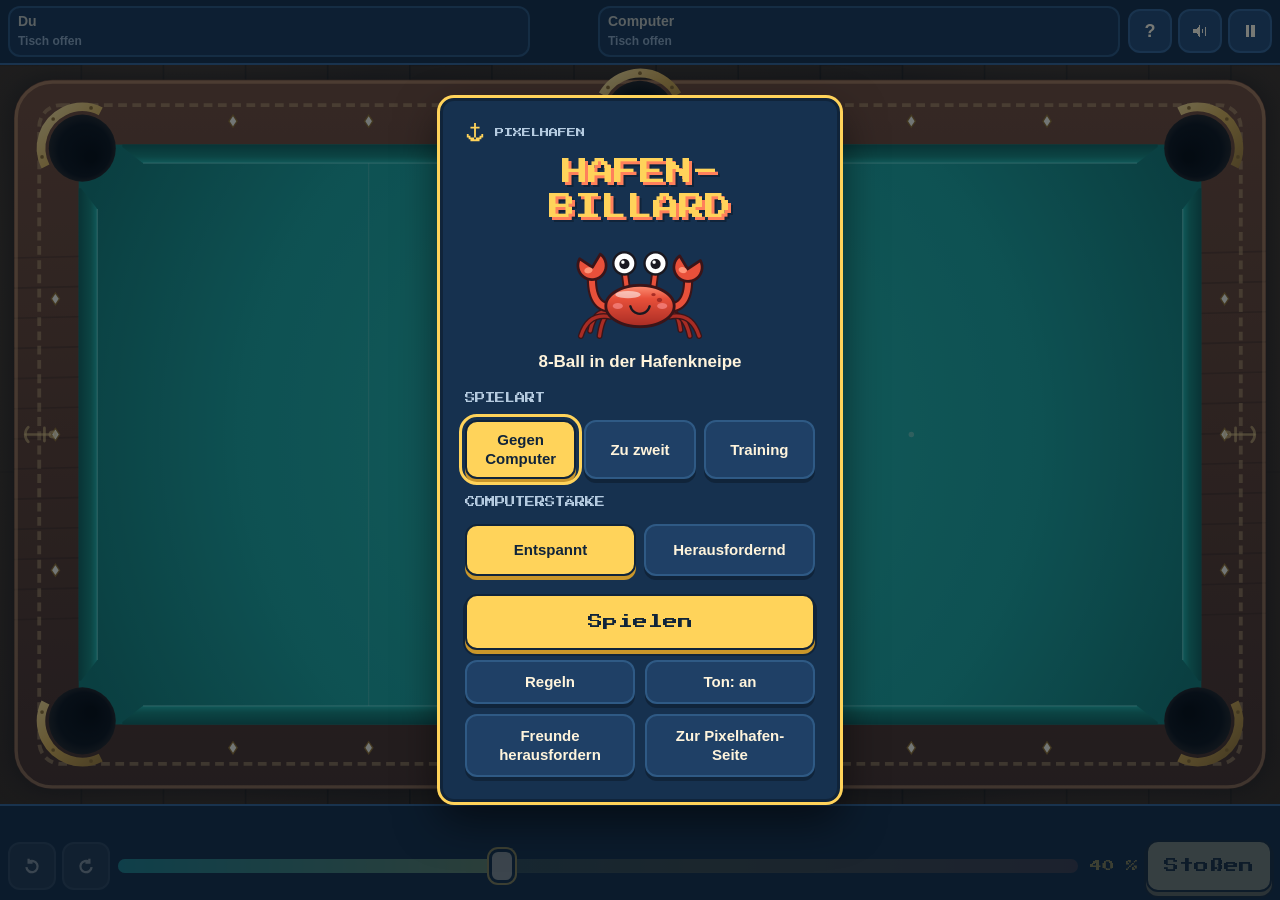
<file: index.html>
<!DOCTYPE html>
<html lang="de">
<head>
<meta charset="UTF-8">
<meta name="viewport" content="width=device-width, initial-scale=1, viewport-fit=cover">
<title>Hafenbillard – Pixelhafen</title>
<meta name="description" content="Hafenbillard: gemütliches 8-Ball-Poolbillard in der Hafenkneipe. Gegen den Computer, zu zweit am selben Gerät oder im freien Training. Kostenlos, ohne Anmeldung, ohne Werbung.">
<link rel="manifest" href="manifest.webmanifest">
<meta name="theme-color" content="#10243A">
<meta name="mobile-web-app-capable" content="yes">
<meta name="apple-mobile-web-app-capable" content="yes">
<meta name="apple-mobile-web-app-title" content="Hafenbillard">
<meta name="apple-mobile-web-app-status-bar-style" content="black">
<link rel="apple-touch-icon" href="icons/apple-touch-icon.png">
<link rel="icon" type="image/png" sizes="192x192" href="icons/icon-192.png">
<style>

  /* Schrift "Press Start 2P", Copyright 2012 The Press Start 2P Project Authors,
     SIL Open Font License 1.1 (https://openfontlicense.org). Sie steckt direkt in dieser
     Datei, damit das Spiel auch offline richtig aussieht. */
  @font-face {
    font-family: 'Press Start 2P';
    font-style: normal;
    font-weight: 400;
    font-display: swap;
    src: url([data-uri]) format('woff2');
  }

  /* Pixelhafen-Farben: Marineblau, Türkis, Sonnengelb, Korallorange, Creme */
  :root {
    color-scheme: dark;
    --bg: #10243A;
    --surface: #16314F;
    --surface-2: #1F4066;
    --line: #2F5A85;
    --text: #FFF4DC;
    --muted: #B5CBE0;
    --gelb: #FFD35A;
    --gelb-kante: #C9962A;
    --koralle: #FF805B;
    --tuerkis: #24D6CD;
    --violett: #B58CFF;
    --auf-gelb: #10243A;
    --retro: 'Press Start 2P', 'Courier New', monospace;
    --body: -apple-system, BlinkMacSystemFont, 'Segoe UI', Roboto, Helvetica, Arial, sans-serif;
  }

  * { box-sizing: border-box; }
  html { height: 100%; background: var(--bg); }
  body {
    height: 100%;
    margin: 0;
    overflow: hidden;
    color: var(--text);
    background: var(--bg);
    font: 16px/1.5 var(--body);
    -webkit-font-smoothing: antialiased;
    -webkit-tap-highlight-color: transparent;
  }
  :focus-visible { outline: 3px solid var(--gelb); outline-offset: 3px; border-radius: 6px; }
  [hidden] { display: none !important; }
  .sr { position: absolute; width: 1px; height: 1px; overflow: hidden; clip: rect(0 0 0 0); white-space: nowrap; }

  #app {
    position: fixed;
    inset: 0;
    padding: env(safe-area-inset-top) env(safe-area-inset-right) env(safe-area-inset-bottom) env(safe-area-inset-left);
    background: var(--bg);
  }
  #buehne {
    position: relative;
    width: 100%;
    height: 100%;
    overflow: hidden;
    /* Nur hier: kein Scrollen, kein Zoomen beim Ziehen */
    touch-action: none;
    -webkit-user-select: none;
    user-select: none;
    -webkit-touch-callout: none;
  }
  canvas#bild { display: block; width: 100%; height: 100%; cursor: pointer; }
  canvas#bild:focus-visible { outline: none; }

  /* ---------- Fenster ---------- */
  #fenster {
    position: fixed;
    inset: 0;
    z-index: 5;
    display: flex;
    padding: max(12px, env(safe-area-inset-top)) max(12px, env(safe-area-inset-right)) max(12px, env(safe-area-inset-bottom)) max(12px, env(safe-area-inset-left));
    overflow-y: auto;
    background: rgba(8, 20, 34, 0.55);
    touch-action: manipulation;
  }
  .tafel {
    width: min(400px, 100%);
    margin: auto;
    padding: 22px;
    background: var(--surface);
    border: 3px solid var(--bg);
    border-radius: 14px;
    box-shadow: 0 0 0 3px var(--gelb), 0 18px 44px rgba(0, 0, 0, 0.55);
  }
  .tafel.breit { width: min(760px, 100%); }
  .marke { display: flex; align-items: center; gap: 10px; margin: 0 0 12px; color: var(--muted); font: 9px/1.5 var(--retro); }
  .marke svg { width: 20px; height: 20px; flex: none; color: var(--gelb); }
  #startKrabbe { display: block; width: 176px; height: 144px; margin: 6px auto 0; }
  h1, h2, h3 { margin: 0; font-weight: 400; }
  h1 { font: 400 clamp(19px, 6.4vw, 26px)/1.35 var(--retro); color: var(--gelb); text-shadow: 3px 3px 0 var(--koralle), 5px 5px 0 var(--bg); text-align: center; }
  h2 { font: 400 clamp(14px, 4.4vw, 17px)/1.5 var(--retro); }
  h3 { font: 400 11px/1.5 var(--retro); }
  .unterzeile { margin: 10px 0 0; font-size: 17px; font-weight: 600; text-align: center; }
  .duell { margin: 14px 0 0; padding: 10px 12px; background: var(--surface-2); border-left: 4px solid var(--gelb); border-radius: 8px; line-height: 1.4; }
  .duell[hidden] { display: none; }
  .spruch { margin: 10px 0 0; color: var(--tuerkis); font-size: 16px; font-style: italic; }
  .knoepfe { display: grid; gap: 10px; margin-top: 18px; }
  .knoepfe.zwei { grid-template-columns: 1fr 1fr; }
  .btn {
    display: inline-flex;
    align-items: center;
    justify-content: center;
    gap: 8px;
    min-height: 48px;
    padding: 10px 16px;
    color: var(--text);
    background: var(--surface-2);
    border: 2px solid var(--line);
    border-radius: 12px;
    box-shadow: 0 4px 0 var(--bg);
    font: 600 16px/1.3 var(--body);
    text-align: center;
    text-decoration: none;
    cursor: pointer;
    touch-action: manipulation;
  }
  .btn:hover { filter: brightness(1.1); }
  .btn:active { transform: translateY(2px); box-shadow: 0 2px 0 var(--bg); }
  .btn.main {
    min-height: 56px;
    color: var(--auf-gelb);
    background: var(--gelb);
    border-color: var(--bg);
    box-shadow: 0 4px 0 var(--gelb-kante), 0 4px 0 2px var(--bg);
    font: 400 15px/1.3 var(--retro);
  }
  .btn.main:active { box-shadow: 0 2px 0 var(--gelb-kante); }
  .btn.klein { min-height: 44px; font-size: 15px; }
  .zeile { display: flex; gap: 10px; align-items: center; justify-content: space-between; }
  .zurueck { margin-bottom: 12px; }

  /* Levelauswahl */
  .gebiet { margin-top: 16px; padding: 12px; border-radius: 12px; background: var(--surface-2); border-left: 6px solid var(--g, var(--tuerkis)); }
  .gebiet h3 { color: var(--g, var(--tuerkis)); }
  .gebiet p { margin: 4px 0 10px; color: var(--muted); font-size: 14px; }
  .karten { display: grid; grid-template-columns: repeat(auto-fill, minmax(124px, 1fr)); gap: 8px; }
  @media (max-width: 560px) { .karten { grid-template-columns: repeat(2, minmax(0, 1fr)); } }
  .karte {
    position: relative;
    display: grid;
    gap: 4px;
    padding: 6px;
    color: var(--text);
    text-align: left;
    background: var(--surface);
    border: 2px solid var(--line);
    border-radius: 10px;
    cursor: pointer;
    font: 600 13px/1.25 var(--body);
    touch-action: manipulation;
  }
  .karte:hover:not(:disabled) { border-color: var(--gelb); }
  .karte canvas { width: 100%; aspect-ratio: 16 / 9; border-radius: 6px; display: block; }
  .karte .nr { font: 10px/1.4 var(--retro); color: var(--gelb); }
  .karte .sterne { color: var(--gelb); font-size: 15px; letter-spacing: 2px; }
  .karte .sterne i { color: rgba(255, 244, 220, 0.25); font-style: normal; }
  .karte:disabled { cursor: not-allowed; }
  .karte:disabled .sterne, .karte:disabled .nr { opacity: 0.6; }
  .schloss { position: absolute; top: 10px; right: 10px; display: grid; place-items: center; width: 30px; height: 30px; background: rgba(16, 36, 58, 0.9); border: 2px solid var(--text); border-radius: 8px; }
  .schloss svg { width: 14px; height: 14px; }

  /* Krabbenwahl */
  .krabbenliste { display: grid; grid-template-columns: repeat(auto-fill, minmax(130px, 1fr)); gap: 10px; margin-top: 14px; }
  .krabbenkarte {
    display: grid;
    justify-items: center;
    gap: 4px;
    padding: 10px 8px;
    color: var(--text);
    background: var(--surface-2);
    border: 2px solid var(--line);
    border-radius: 12px;
    cursor: pointer;
    font: 600 14px/1.3 var(--body);
    touch-action: manipulation;
  }
  .krabbenkarte canvas { width: 88px; height: 72px; }
  .krabbenkarte small { color: var(--muted); font-weight: 400; font-size: 13px; text-align: center; }
  .krabbenkarte[aria-pressed="true"] { border-color: var(--gelb); box-shadow: 0 0 0 2px var(--gelb); }
  .hinweistext { margin: 12px 0 0; color: var(--muted); font-size: 14px; }

  /* Ergebnis */
  .sternreihe { display: flex; justify-content: center; gap: 10px; margin: 14px 0 4px; font-size: 44px; line-height: 1; }
  .sternreihe span { color: rgba(255, 244, 220, 0.18); transform: scale(0.6); transition: transform 0.25s cubic-bezier(.3, 1.6, .5, 1), color 0.2s; }
  .sternreihe span.an { color: var(--gelb); transform: scale(1); text-shadow: 2px 2px 0 var(--koralle); }
  .zahlen { display: grid; gap: 8px; margin: 14px 0 0; padding: 0; }
  .zahlen div { display: flex; justify-content: space-between; align-items: baseline; gap: 12px; padding-bottom: 8px; border-bottom: 1px solid var(--line); }
  .zahlen dt { color: var(--muted); }
  .zahlen dd { margin: 0; font: 13px/1.4 var(--retro); }
  .zahlen .gross dd { color: var(--gelb); font-size: 18px; }
  .hervor { margin: 12px 0 0; padding: 8px 10px; color: var(--auf-gelb); background: var(--gelb); border-radius: 8px; font: 11px/1.6 var(--retro); text-align: center; }
  #erfolgKrabbe, #nachtKrabbe, #endlosKrabbe { display: block; width: 110px; height: 90px; margin: 4px auto 0; }

  @media (orientation: landscape) and (max-height: 560px) {
    .tafel { width: min(640px, 100%); padding: 14px 18px; }
    .marke { display: none; }
    #startKrabbe { width: 110px; height: 90px; }
    .knoepfe { grid-template-columns: 1fr 1fr; margin-top: 12px; }
    #erfolgKrabbe, #nachtKrabbe, #endlosKrabbe { width: 80px; height: 66px; }
    .sternreihe { font-size: 34px; margin-top: 6px; }
    .rund { width: 40px; height: 40px; }
  }
  @media (max-width: 420px) {
    .rund { width: 40px; height: 40px; }
    .tafel { padding: 18px 16px; }
  }
  /* ---------- Nur Querformat auf Handy und Tablet ---------- */
  #drehen { display: none; }
  @media (orientation: portrait) and (pointer: coarse) {
    #drehen {
      position: fixed; inset: 0; z-index: 50;
      display: flex; flex-direction: column; align-items: center; justify-content: center; gap: 18px;
      padding: 24px max(16px, env(safe-area-inset-right)) 24px max(16px, env(safe-area-inset-left));
      background: var(--bg); color: var(--text); text-align: center; touch-action: none;
    }
    #drehen p { margin: 0; font: 400 15px/1.6 var(--retro); color: var(--gelb); }
    #drehen small { font-size: 15px; color: var(--muted); }
    #drehen svg { animation: drehen 2.4s ease-in-out infinite; }
    @keyframes drehen { 0%, 25% { transform: rotate(0); } 55%, 100% { transform: rotate(-90deg); } }
  }
  @media (prefers-reduced-motion: reduce) {
    .btn:active { transform: none; }
    .sternreihe span { transition: none; }
    #drehen svg { animation: none; }
  }

  /* ---------- Spielfläche: Kopf, Tisch, Bedienung ---------- */
  #spiel {
    position: relative;
    display: grid;
    grid-template-rows: auto minmax(0, 1fr) auto;
    grid-template-areas: "kopf" "buehne" "steuer";
    width: 100%; height: 100%;
    background: #120d0a;
  }
  #kopf {
    grid-area: kopf;
    display: flex; align-items: center; gap: 8px;
    padding: 6px 8px;
    background: var(--bg);
    border-bottom: 2px solid var(--line);
  }
  .spieler {
    flex: 1 1 0; min-width: 0;
    display: grid; gap: 3px;
    padding: 5px 8px 6px;
    background: var(--surface);
    border: 2px solid var(--line);
    border-radius: 12px;
    transition: border-color .2s, box-shadow .2s, opacity .2s;
    opacity: 0.72;
  }
  .spieler.aktiv { opacity: 1; border-color: var(--gelb); box-shadow: 0 0 0 2px rgba(255, 211, 90, 0.35); }
  .spieler .name { display: flex; align-items: center; gap: 6px; min-width: 0; font: 600 14px/1.2 var(--body); white-space: nowrap; overflow: hidden; text-overflow: ellipsis; }
  .spieler .name b { font: 400 9px/1 var(--retro); color: var(--auf-gelb); background: var(--gelb); padding: 3px 5px; border-radius: 5px; flex: none; }
  .spieler:not(.aktiv) .name b { visibility: hidden; }
  .spieler .gruppe { display: flex; align-items: center; gap: 6px; min-height: 16px; color: var(--muted); font: 600 12px/1.2 var(--body); white-space: nowrap; overflow: hidden; }
  .spieler .gruppe canvas { height: 14px; width: auto; flex: none; }
  #kopfKrabbe { width: 52px; height: 43px; flex: none; }
  .kopfknoepfe { display: flex; gap: 6px; flex: none; }
  .rund {
    display: grid; place-items: center;
    width: 44px; height: 44px; padding: 0;
    color: var(--text); cursor: pointer;
    background: var(--surface-2);
    border: 2px solid var(--line);
    border-radius: 12px;
    font: 700 18px/1 var(--body);
    touch-action: manipulation;
  }
  .rund:hover { filter: brightness(1.12); }
  .rund svg { width: 18px; height: 18px; }
  .rund[aria-pressed="false"] .welle { display: none; }
  .rund[aria-pressed="true"] .aus { display: none; }

  #trainingLeiste { display: none; }
  :root[data-modus="training"] #trainingLeiste {
    display: flex; flex: 1 1 auto; min-width: 0; gap: 6px; align-items: center; flex-wrap: wrap;
  }
  :root[data-modus="training"] .spieler, :root[data-modus="training"] #kopfKrabbe { display: none; }
  #trainingLeiste .btn { min-height: 44px; padding: 6px 10px; font-size: 14px; }
  #trainingLeiste select { min-height: 44px; padding: 6px 8px; color: var(--text); background: var(--surface-2); border: 2px solid var(--line); border-radius: 12px; font: 600 14px/1.2 var(--body); }
  #trainingKrabbe { width: 52px; height: 43px; flex: none; }

  #buehne { grid-area: buehne; min-height: 0; }
  #meldung {
    position: absolute; left: 50%; top: 10px; z-index: 2;
    transform: translateX(-50%);
    width: max-content; max-width: calc(100% - 20px);
    margin: 0; padding: 8px 14px;
    color: var(--text); background: rgba(16, 36, 58, 0.92);
    border: 2px solid var(--tuerkis); border-radius: 12px;
    font: 600 15px/1.35 var(--body); text-align: center;
    pointer-events: none;
    opacity: 0; transition: opacity .25s;
  }
  #meldung.zeigen { opacity: 1; }
  #meldung.foul { border-color: var(--koralle); }
  #meldung.gut { border-color: var(--gelb); }

  #steuerung {
    grid-area: steuer;
    display: grid; gap: 6px;
    padding: 6px 8px 8px;
    background: var(--bg);
    border-top: 2px solid var(--line);
  }
  #status { margin: 0; min-height: 22px; text-align: center; font: 600 15px/1.35 var(--body); color: var(--text); }
  #status b { color: var(--gelb); font-weight: 700; }
  .bedienung { display: flex; align-items: center; gap: 8px; }
  .feinzielen { display: flex; gap: 6px; flex: none; }
  .feinzielen .rund { width: 48px; height: 48px; }
  #staerke { flex: 1 1 auto; min-width: 0; display: grid; grid-template-columns: 1fr auto; align-items: center; gap: 8px; touch-action: none; cursor: pointer; }
  #staerke .spur { position: relative; height: 44px; }
  #staerke .spur::before { content: ''; position: absolute; left: 0; right: 0; top: 50%; height: 14px; margin-top: -7px; border-radius: 7px; background: linear-gradient(90deg, var(--tuerkis), var(--gelb) 60%, var(--koralle)); opacity: 0.35; }
  #staerke .fuell { position: absolute; left: 0; top: 50%; height: 14px; margin-top: -7px; border-radius: 7px; background: linear-gradient(90deg, var(--tuerkis), var(--gelb) 60%, var(--koralle)); background-size: var(--spurbreite, 300px) 100%; }
  #staerke .griff { position: absolute; top: 50%; width: 26px; height: 34px; margin: -17px 0 0 -13px; border-radius: 9px; background: var(--text); border: 3px solid var(--bg); box-shadow: 0 0 0 2px var(--gelb); }
  #staerke:focus-visible { outline: 3px solid var(--gelb); outline-offset: 2px; border-radius: 8px; }
  #staerkeText { min-width: 52px; text-align: right; font: 12px/1 var(--retro); color: var(--gelb); }
  #stossKnopf { flex: none; min-width: 112px; min-height: 52px; }
  #stossKnopf:disabled, .rund:disabled { opacity: 0.45; cursor: not-allowed; filter: grayscale(0.6); }
  #staerke[aria-disabled="true"] { opacity: 0.45; cursor: not-allowed; }
  :root[data-zustand="rollen"] #status { color: var(--muted); }

  /* Flache Handys quer: Bedienung als Spalte rechts, damit der Tisch groß bleibt */
  @media (orientation: landscape) and (max-height: 520px) {
    #spiel { grid-template-columns: minmax(0, 1fr) 168px; grid-template-rows: auto minmax(0, 1fr); grid-template-areas: "kopf kopf" "buehne steuer"; }
    #kopf { padding: 3px 8px; }
    .spieler { padding: 2px 8px 3px; grid-template-columns: auto 1fr; align-items: center; column-gap: 10px; }
    .spieler .name { font-size: 13px; }
    #kopfKrabbe { width: 40px; height: 33px; }
    .rund { width: 44px; height: 44px; }
    #steuerung { border-top: 0; border-left: 2px solid var(--line); align-content: center; padding: 6px 8px; }
    #status { font-size: 13px; }
    .bedienung { flex-direction: column; align-items: stretch; gap: 6px; }
    .feinzielen { justify-content: center; }
    #staerke { grid-template-columns: 1fr; }
    #staerkeText { text-align: center; }
    #stossKnopf { min-width: 0; }
  }
  /* Hochformat und schmale Fenster: Regler bekommt eine eigene, volle Zeile */
  @media (max-width: 640px) and (orientation: portrait) {
    .bedienung { display: grid; grid-template-columns: auto 1fr; grid-template-areas: "fein stoss" "regler regler"; gap: 6px 8px; }
    .feinzielen { grid-area: fein; }
    #stossKnopf { grid-area: stoss; width: 100%; }
    #staerke { grid-area: regler; }
  }
  @media (max-width: 420px) {
    .spieler .name b { display: none; }
    .spieler.aktiv { border-width: 3px; background: var(--surface-2); }
    #kopf { gap: 5px; padding: 5px 6px; }
    .kopfknoepfe { gap: 4px; }
    .rund { width: 44px; height: 44px; }
    .spieler { padding: 4px 6px 5px; }
    .spieler .name { font-size: 13px; }
    .spieler .gruppe { font-size: 11px; }
    .spieler .gruppe canvas { height: 11px; }
    #kopfKrabbe { width: 38px; height: 31px; }
    .feinzielen .rund { width: 44px; height: 44px; }
    #stossKnopf { min-width: 96px; font-size: 13px; }
    #staerkeText { min-width: 40px; font-size: 10px; }
    #status { font-size: 14px; }
  }
  @media (max-width: 360px) {
    #kopfKrabbe { display: none; }
  }

  /* ---------- Fenster ---------- */
  .wahl { display: grid; gap: 8px; margin-top: 14px; }
  .wahl.drei { grid-template-columns: repeat(3, minmax(0, 1fr)); }
  .wahl.zwei { grid-template-columns: repeat(2, minmax(0, 1fr)); }
  .wahl .btn { min-height: 52px; padding: 8px 6px; font-size: 15px; }
  .wahl .btn[aria-pressed="true"] { color: var(--auf-gelb); background: var(--gelb); border-color: var(--bg); box-shadow: 0 4px 0 var(--gelb-kante); }
  .wahltitel { margin: 16px 0 0; color: var(--muted); font: 10px/1.5 var(--retro); }
  #startKrabbe { width: 132px; height: 108px; }
  .regeln { margin: 10px 0 0; padding: 0; list-style: none; display: grid; gap: 10px; }
  .regeln li { padding: 10px 12px; background: var(--surface-2); border-radius: 10px; line-height: 1.45; font-size: 15px; }
  .regeln h3 { margin: 0 0 4px; color: var(--gelb); }
  .regeln ul { margin: 4px 0 0; padding-left: 20px; }
  .regeln p { margin: 4px 0 0; }
  #fRegeln .hinweistext { font-size: 13px; }
  .tafel.breit { width: min(720px, 100%); }
  .ergebnisgrund { margin: 10px 0 0; padding: 10px 12px; background: var(--surface-2); border-left: 4px solid var(--gelb); border-radius: 8px; line-height: 1.4; }
  #ergebnisKrabbe { display: block; width: 120px; height: 98px; margin: 6px auto 0; }
  #uebergabeKrabbe { display: block; width: 96px; height: 78px; margin: 6px auto 0; }
  .uebergabeName { margin: 8px 0 0; text-align: center; font: 400 16px/1.6 var(--retro); color: var(--gelb); }
  .zahlenklein { margin: 10px 0 0; color: var(--muted); text-align: center; font-size: 14px; }
  @media (orientation: landscape) and (max-height: 520px) {
    #startKrabbe { width: 84px; height: 69px; }
    .wahl .btn { min-height: 44px; font-size: 14px; }
    .wahltitel { margin-top: 8px; }
    #ergebnisKrabbe, #uebergabeKrabbe { width: 72px; height: 59px; }
  }
  @media (prefers-reduced-motion: reduce) {
    .spieler, #meldung { transition: none; }
  }
</style>
</head>
<body>
<svg width="0" height="0" style="position:absolute" aria-hidden="true">
  <symbol id="logo" viewBox="0 0 11 11"><path fill="currentColor" d="M5 0h1v2H5zM3 2h5v1H3zM5 3h1v5H5zM1 6h1v1H1zM9 6h1v1H9zM1 7h2v1H1zM8 7h2v1H8zM2 8h3v1H2zM6 8h3v1H6zM3 9h5v1H3z"/></symbol>
</svg>
<div id="app">
  <div id="spiel">
    <header id="kopf">
      <div class="spieler" id="sp0" aria-live="polite">
        <div class="name"><span class="nm">Du</span><b>AM ZUG</b></div>
        <div class="gruppe"><span class="gtext">Tisch offen</span><canvas width="10" height="28" aria-hidden="true"></canvas></div>
      </div>
      <canvas id="kopfKrabbe" width="104" height="86" aria-hidden="true"></canvas>
      <div class="spieler" id="sp1" aria-live="polite">
        <div class="name"><span class="nm">Computer</span><b>AM ZUG</b></div>
        <div class="gruppe"><span class="gtext">Tisch offen</span><canvas width="10" height="28" aria-hidden="true"></canvas></div>
      </div>
      <div id="trainingLeiste">
        <canvas id="trainingKrabbe" width="104" height="86" aria-hidden="true"></canvas>
        <button class="btn klein" id="neuAufbauKnopf" type="button">Neu aufbauen</button>
        <label class="sr" for="uebungWahl">Übung wählen</label>
        <select id="uebungWahl">
          <option value="frei">Freies Spiel</option>
          <option value="gerade">Übung: Gerader Stoß</option>
          <option value="schnitt">Übung: Schnitt</option>
          <option value="bande">Übung: Bandenstoß</option>
        </select>
        <button class="btn klein" id="hilfeKnopf" type="button" aria-pressed="true">Erweiterte Zielhilfe: an</button>
      </div>
      <div class="kopfknoepfe">
        <button class="rund" id="regelnKnopfSpiel" type="button" aria-label="Regeln anzeigen">?</button>
        <button class="rund js-ton" id="tonKnopf" type="button" aria-label="Ton an oder aus (M)" aria-pressed="true">
          <svg viewBox="0 0 16 16" fill="currentColor" shape-rendering="crispEdges" aria-hidden="true"><path d="M2 6h3v4H2zM5 5h1v6H5zM6 4h1v8H6zM7 3h1v10H7z"/><path class="welle" d="M10 6h1v4h-1zM12 4h1v8h-1z"/><path class="aus" d="M10 5h1v1h-1zM11 6h1v1h-1zM12 7h1v2h-1zM13 9h1v1h-1zM14 10h1v1h-1zM14 5h1v1h-1zM13 6h1v1h-1zM11 9h1v1h-1zM10 10h1v1h-1z"/></svg>
        </button>
        <button class="rund" id="pauseKnopf" type="button" aria-label="Pause (P)">
          <svg viewBox="0 0 16 16" fill="currentColor" shape-rendering="crispEdges" aria-hidden="true"><path d="M4 3h3v10H4zM9 3h3v10H9z"/></svg>
        </button>
      </div>
    </header>
    <main id="buehne">
      <canvas id="bild" tabindex="0" role="img" aria-label="Billardtisch von oben. Tippen oder Ziehen auf dem Tisch richtet den Queue aus. Pfeiltasten links und rechts drehen fein, oben und unten ändern die Stärke, Leertaste stößt."></canvas>
      <p id="meldung" role="status" aria-live="polite"></p>
    </main>
    <footer id="steuerung">
      <p id="status" aria-live="polite"></p>
      <div class="bedienung">
        <div class="feinzielen">
          <button class="rund" id="linksKnopf" type="button" aria-label="Queue fein gegen den Uhrzeigersinn drehen (Pfeil links)">
            <svg viewBox="0 0 16 16" fill="none" stroke="currentColor" stroke-width="2" aria-hidden="true"><path d="M3 9a5 5 0 1 0 2-4.5"/><path d="M5 1.5v3.5h3.5"/></svg>
          </button>
          <button class="rund" id="rechtsKnopf" type="button" aria-label="Queue fein im Uhrzeigersinn drehen (Pfeil rechts)">
            <svg viewBox="0 0 16 16" fill="none" stroke="currentColor" stroke-width="2" aria-hidden="true"><path d="M13 9a5 5 0 1 1-2-4.5"/><path d="M11 1.5v3.5h-3.5"/></svg>
          </button>
        </div>
        <div id="staerke" role="slider" tabindex="0" aria-label="Stoßstärke (Pfeil hoch und runter)" aria-valuemin="0" aria-valuemax="100" aria-valuenow="40" aria-valuetext="40 Prozent">
          <div class="spur"><i class="fuell"></i><b class="griff"></b></div>
          <span id="staerkeText">40 %</span>
        </div>
        <button class="btn main" id="stossKnopf" type="button">Stoßen</button>
      </div>
    </footer>
  </div>
</div>
<p id="ansage" class="sr" aria-live="assertive"></p>
<div id="fenster">
  <div class="tafel" role="dialog" aria-modal="true" aria-labelledby="fStartTitel">
    <section id="fStart">
      <p class="marke"><svg aria-hidden="true"><use href="#logo"/></svg>PIXELHAFEN</p>
      <h1 data-titel>HAFEN-<br>BILLARD</h1>
      <canvas id="startKrabbe" width="264" height="216" aria-hidden="true"></canvas>
      <p class="unterzeile">8-Ball in der Hafenkneipe</p>
      <p class="duell" id="startDuell" hidden></p>
      <p class="wahltitel" id="modusTitel">SPIELART</p>
      <div class="wahl drei" role="group" aria-labelledby="modusTitel">
        <button class="btn js-modus" type="button" data-modus="computer" aria-pressed="true">Gegen Computer</button>
        <button class="btn js-modus" type="button" data-modus="zweier" aria-pressed="false">Zu zweit</button>
        <button class="btn js-modus" type="button" data-modus="training" aria-pressed="false">Training</button>
      </div>
      <div id="stufenWahl">
        <p class="wahltitel" id="stufeTitel">COMPUTERSTÄRKE</p>
        <div class="wahl zwei" role="group" aria-labelledby="stufeTitel">
          <button class="btn js-stufe" type="button" data-stufe="entspannt" aria-pressed="true">Entspannt</button>
          <button class="btn js-stufe" type="button" data-stufe="herausfordernd" aria-pressed="false">Herausfordernd</button>
        </div>
      </div>
      <div class="knoepfe">
        <button class="btn main" id="spielenKnopf" type="button">Spielen</button>
        <div class="knoepfe zwei" style="margin-top:0">
          <button class="btn klein" id="regelnKnopf" type="button">Regeln</button>
          <button class="btn klein js-ton" type="button" aria-pressed="true">Ton: an</button>
        </div>
        <div class="knoepfe zwei" style="margin-top:0">
          <button class="btn klein" id="freundeKnopf" type="button">Freunde herausfordern</button>
          <a class="btn klein" href="https://moje9328.github.io/spiele/">Zur Pixelhafen-Seite</a>
        </div>
      </div>
    </section>

    <section id="fRegeln" hidden>
      <div class="zeile zurueck">
        <h2 data-titel>Hausregeln</h2>
        <button class="btn klein" id="regelnZurueck" type="button">Zurück</button>
      </div>
      <p class="hinweistext">Das sind die Hafenbillard-Hausregeln für 8-Ball. Sie sind an übliche Kneipenregeln angelehnt, aber keine offiziellen Turnierregeln.</p>
      <ul class="regeln">
        <li><h3>Ziel</h3><p>Eine Person spielt die <b>vollen</b> Kugeln 1–7, die andere die <b>halben</b> 9–15. Wer zuerst alle eigenen Kugeln und danach die schwarze Acht versenkt, gewinnt.</p></li>
        <li><h3>Anstoß</h3><ul>
          <li>Die Weiße wird im Kopffeld (links der gestrichelten Linie) platziert.</li>
          <li>Gültig, wenn eine Kugel fällt oder mindestens vier verschiedene Kugeln eine Bande berühren.</li>
          <li>Ungültig: Die andere Person darf neu aufbauen und selbst anstoßen – oder den Tisch so übernehmen.</li>
          <li>Fällt die Acht beim Anstoß, wird sie wieder eingesetzt. Das ist weder Sieg noch Niederlage.</li>
          <li>Fällt die Weiße beim Anstoß, bekommt die andere Person Ball in Hand.</li>
          <li>Nach dem Anstoß ist der Tisch noch offen.</li></ul></li>
        <li><h3>Gruppen</h3><ul>
          <li>Die erste nach dem Anstoß regulär versenkte Kugel bestimmt deine Gruppe. Fallen beide Sorten, zählt die zuerst gefallene.</li>
          <li>Bei einem Foul wird keine Gruppe vergeben.</li>
          <li>Bei offenem Tisch musst du zuerst eine volle oder halbe Kugel treffen, nicht die Acht.</li></ul></li>
        <li><h3>Gültiger Stoß</h3><ul>
          <li>Zuerst eine Kugel der eigenen Gruppe treffen (sind alle weg: die Acht).</li>
          <li>Danach muss eine Kugel fallen oder irgendeine Kugel eine Bande berühren.</li>
          <li>Wer regulär mindestens eine eigene Kugel versenkt, bleibt am Zug. Sonst ist die andere Person dran.</li>
          <li>Versenkte Kugeln bleiben in den Taschen.</li></ul></li>
        <li><h3>Fouls</h3><ul>
          <li>Die Weiße fällt in eine Tasche.</li>
          <li>Keine Kugel getroffen.</li>
          <li>Zuerst die falsche Kugel getroffen.</li>
          <li>Nach dem Treffer fällt keine Kugel und keine Kugel erreicht eine Bande.</li></ul>
          <p>Nach einem Foul endet der Zug, auch wenn eigene Kugeln gefallen sind. Die andere Person bekommt <b>Ball in Hand</b>: Sie legt die Weiße irgendwo auf den Tisch – nicht auf eine Kugel und nicht in eine Tasche – und bestätigt die Stelle.</p></li>
        <li><h3>Die Acht</h3><ul>
          <li>Erst spielbar, wenn alle eigenen Kugeln versenkt sind.</li>
          <li>Vor dem Stoß tippst du die Tasche an, in die sie fallen soll (oder Tasten 1–6).</li>
          <li>Fällt sie dort ohne Foul: <b>Sieg</b>.</li>
          <li>Fällt sie zu früh, in eine andere Tasche oder zusammen mit einem Foul: <b>Niederlage</b>. Nur beim Anstoß gilt die Sonderregel oben.</li></ul></li>
        <li><h3>Training</h3><p>Keine Gruppen, keine Niederlage. Alle Kugeln sind frei. Fällt die Weiße, legst du sie neu hin.</p></li>
        <li><h3>Steuerung</h3><ul>
          <li>Tippen oder Ziehen auf dem Tisch richtet den Queue aus (der Finger muss nicht auf der Weißen liegen).</li>
          <li>Legst du den Finger auf den Queue hinter der Weißen, folgt der Queue deinem Finger – wie beim echten Queue.</li>
          <li>Die Drehknöpfe oder die Pfeiltasten ← → drehen fein (mit Umschalt gröber).</li>
          <li>Stärke mit dem Regler oder ↑ ↓ einstellen, dann „Stoßen“ oder Leertaste.</li>
          <li>P oder Esc: Pause. M: Ton.</li></ul></li>
      </ul>
    </section>

    <section id="fPause" hidden>
      <h2 data-titel>Pause</h2>
      <p class="hinweistext">Die Kugeln warten, bis du weiterspielst.</p>
      <div class="knoepfe">
        <button class="btn main" id="weiterKnopf" type="button">Weiter</button>
        <div class="knoepfe zwei" style="margin-top:0">
          <button class="btn klein" id="pauseRegelnKnopf" type="button">Regeln</button>
          <button class="btn klein js-ton" type="button" aria-pressed="true">Ton: an</button>
        </div>
        <div class="knoepfe zwei" style="margin-top:0">
          <button class="btn klein" id="neustartKnopf" type="button">Neu starten</button>
          <button class="btn klein" id="menueKnopf" type="button">Zum Menü</button>
        </div>
      </div>
    </section>

    <section id="fUebergabe" hidden>
      <h2 data-titel id="uebergabeTitel">Wechsel</h2>
      <canvas id="uebergabeKrabbe" width="192" height="156" aria-hidden="true"></canvas>
      <p class="ergebnisgrund" id="uebergabeGrund"></p>
      <p class="uebergabeName" id="uebergabeName">Spieler 2 ist dran</p>
      <p class="hinweistext" style="text-align:center">Gib das Gerät weiter.</p>
      <div class="knoepfe"><button class="btn main" id="uebergabeKnopf" type="button">Bereit</button></div>
    </section>

    <section id="fAnstossWahl" hidden>
      <h2 data-titel>Ungültiger Anstoß</h2>
      <p class="ergebnisgrund" id="anstossGrund"></p>
      <p class="hinweistext" id="anstossFrage"></p>
      <div class="knoepfe">
        <button class="btn main" id="neuAnstossKnopf" type="button">Neu aufbauen und selbst anstoßen</button>
        <button class="btn klein" id="uebernehmenKnopf" type="button">Tisch so übernehmen</button>
      </div>
    </section>

    <section id="fErgebnis" hidden>
      <h2 data-titel id="ergebnisTitel">Gewonnen!</h2>
      <canvas id="ergebnisKrabbe" width="240" height="196" aria-hidden="true"></canvas>
      <p class="ergebnisgrund" id="ergebnisGrund"></p>
      <p class="zahlenklein" id="ergebnisZahlen"></p>
      <div class="knoepfe">
        <button class="btn main" id="revancheKnopf" type="button">Revanche</button>
        <div class="knoepfe zwei" style="margin-top:0">
          <button class="btn klein" id="ergebnisMenueKnopf" type="button">Zum Menü</button>
          <button class="btn klein" id="ergebnisFreunde" type="button">Freunde herausfordern</button>
        </div>
      </div>
    </section>
  </div>
</div>
<script>
// ===================================================================
// 1 · EINSTELLUNGEN UND TISCHGEOMETRIE
// Alle Maße an EINER Stelle, in Millimetern (Weltkoordinaten).
// Ursprung = Tischmitte, x nach rechts (lange Seite), y nach unten.
// Diese Geometrie ist auf allen Geräten gleich; nur die Darstellung
// wird skaliert oder um 90° gedreht.
// Vorbild: 7-Fuß-Kneipentisch (Spielfläche 1980 × 990 mm, Kugel 57,2 mm).
// ===================================================================

const TISCH = (() => {
  const L = 1980, B = 990;                  // Spielfläche bis zu den Bandennasen
  const R = 28.6;                           // Kugelradius
  const ECK_MUND = 118;                     // Öffnung der Ecktaschen zwischen den Bandennasen
  const MITTE_MUND = 128;                   // Öffnung der Mitteltaschen
  const ECK_BACKE = 48, MITTE_BACKE = 34;   // Länge der Taschenbacken (schräge Bandenstücke)
  const ECK_WINKEL = 38 * Math.PI / 180;    // Backe gegen die Bande gemessen (142° Schnittwinkel)
  const MITTE_WINKEL = 77 * Math.PI / 180;  // Mitteltasche: 103° Schnittwinkel

  const a = ECK_MUND / Math.SQRT2;          // wo die Bandennase an der Ecke endet
  const m = MITTE_MUND / 2;

  const sub = (p, q) => ({ x: p.x - q.x, y: p.y - q.y });
  const norm = v => { const l = Math.hypot(v.x, v.y); return { x: v.x / l, y: v.y / l }; };

  // Bandenstücke als Strecken. n = Normale zur Spielfläche hin (Kugeln stoßen nur von dieser Seite).
  const banden = [];
  function strecke(p, q, innen) {
    // innen: ein Punkt auf der Spielseite, damit die Normale richtig herum zeigt
    const d = norm(sub(q, p));
    let n = { x: -d.y, y: d.x };
    if ((innen.x - p.x) * n.x + (innen.y - p.y) * n.y < 0) n = { x: -n.x, y: -n.y };
    banden.push({ p, q, d, n, len: Math.hypot(q.x - p.x, q.y - p.y) });
  }

  const X = L / 2, Y = B / 2;
  const taschen = [];
  // Ecktaschen: Reihenfolge oben links, oben rechts, unten rechts, unten links
  const ecken = [[-1, -1], [1, -1], [1, 1], [-1, 1]];
  for (const [sx, sy] of ecken) {
    const ecke = { x: sx * X, y: sy * Y };
    const A = { x: sx * (X - a), y: sy * Y };       // Ende der langen Bande
    const Bp = { x: sx * X, y: sy * (Y - a) };      // Ende der kurzen Bande
    // Backen: von der Nase aus nach außen, unter ECK_WINKEL zur Bande geneigt
    const A2 = { x: A.x + sx * Math.cos(ECK_WINKEL) * ECK_BACKE, y: A.y + sy * Math.sin(ECK_WINKEL) * ECK_BACKE };
    const B2 = { x: Bp.x + sx * Math.sin(ECK_WINKEL) * ECK_BACKE, y: Bp.y + sy * Math.cos(ECK_WINKEL) * ECK_BACKE };
    const achse = norm({ x: sx, y: sy });
    const mitte = { x: (A.x + Bp.x) / 2, y: (A.y + Bp.y) / 2 };
    strecke(A, A2, { x: mitte.x + achse.x, y: mitte.y + achse.y });
    strecke(Bp, B2, { x: mitte.x + achse.x, y: mitte.y + achse.y });
    const kehle = { x: (A2.x + B2.x) / 2, y: (A2.y + B2.y) / 2 };
    taschen.push({
      art: 'ecke', mund: [A, Bp], kehlePunkte: [A2, B2], kehle, achse,
      kehleBreite: Math.hypot(A2.x - B2.x, A2.y - B2.y),
      ecke,
    });
  }
  // Mitteltaschen: oben, unten
  for (const sy of [-1, 1]) {
    const A = { x: -m, y: sy * Y }, Bp = { x: m, y: sy * Y };
    const A2 = { x: A.x + Math.cos(MITTE_WINKEL) * MITTE_BACKE, y: A.y + sy * Math.sin(MITTE_WINKEL) * MITTE_BACKE };
    const B2 = { x: Bp.x - Math.cos(MITTE_WINKEL) * MITTE_BACKE, y: Bp.y + sy * Math.sin(MITTE_WINKEL) * MITTE_BACKE };
    const achse = { x: 0, y: sy };
    strecke(A, A2, { x: 0, y: sy * Y });
    strecke(Bp, B2, { x: 0, y: sy * Y });
    const kehle = { x: 0, y: (A2.y + B2.y) / 2 };
    taschen.push({
      art: 'mitte', mund: [A, Bp], kehlePunkte: [A2, B2], kehle, achse,
      kehleBreite: Math.hypot(A2.x - B2.x, A2.y - B2.y),
    });
  }
  // Reihenfolge der Taschen für Anzeige und Tasten 1–6: oben links, oben Mitte, oben rechts, unten rechts, unten Mitte, unten links
  const REIHE = [0, 4, 1, 2, 5, 3];
  const sortiert = REIHE.map(i => taschen[i]);
  sortiert.forEach((t, i) => { t.nr = i; });
  const NAMEN = ['oben links', 'oben Mitte', 'oben rechts', 'unten rechts', 'unten Mitte', 'unten links'];
  sortiert.forEach((t, i) => { t.name = NAMEN[i]; });
  // Sichtbares Loch: Vorderkante an der Kehle (dort fällt die Kugel wirklich)
  for (const t of sortiert) {
    const r = t.kehleBreite / 2 + 8;
    t.zeichen = { x: t.kehle.x + t.achse.x * r * 0.82, y: t.kehle.y + t.achse.y * r * 0.82, r };
  }

  // Lange Banden (oben und unten, je zwei Stücke) und kurze Banden (links, rechts)
  for (const sy of [-1, 1]) {
    strecke({ x: -X + a, y: sy * Y }, { x: -m, y: sy * Y }, { x: 0, y: 0 });
    strecke({ x: m, y: sy * Y }, { x: X - a, y: sy * Y }, { x: 0, y: 0 });
  }
  for (const sx of [-1, 1]) strecke({ x: sx * X, y: -Y + a }, { x: sx * X, y: Y - a }, { x: 0, y: 0 });

  // Ecken der Bandenstücke (Nasen und Backenenden) als runde Stoßpunkte.
  // Doppelte Punkte (Bande endet dort, wo die Backe beginnt) nur einmal.
  const punkte = [];
  for (const s of banden) for (const p of [s.p, s.q]) {
    if (!punkte.some(o => Math.hypot(o.x - p.x, o.y - p.y) < 0.01)) punkte.push(p);
  }

  const kopfX = -L / 4;   // Kopflinie: hinter ihr (links) liegt das Kopffeld
  const fussX = L / 4;    // Fußpunkt: Spitze des Dreiecks
  return {
    L, B, R, X, Y, ECK_MUND, MITTE_MUND,
    banden, punkte, taschen: sortiert,
    kopfX, fussX,
    RAHMEN: 118,          // Holzrahmen außen um die Banden (nur Darstellung)
    BANDE: 34,            // sichtbare Gummibande (nur Darstellung)
  };
})();

// Physik-Konstanten (alle in mm und Sekunden)
const PHYSIK = {
  DT: 1 / 240,              // fester Simulationsschritt
  E_KUGEL: 0.95,            // Stoßzahl Kugel–Kugel
  E_BANDE: 0.76,            // Stoßzahl senkrecht zur Bande
  BANDE_GLEIT: 0.975,       // Anteil der Geschwindigkeit entlang der Bande, der erhalten bleibt
  ROLL_KONST: 140,          // Rollreibung (mm/s²)
  ROLL_LINEAR: 0.32,        // geschwindigkeitsabhängige Bremsung (1/s): schnelle Kugeln verlieren mehr
  V_STOPP: 6,               // darunter ist eine Kugel in Ruhe (mm/s)
  V_MIN: 180,               // schwächster Stoß (mm/s)
  V_MAX: 7500,              // stärkster Stoß (mm/s)
  MAX_EREIGNISSE: 400,      // Sicherheitsgrenze für Kontakte pro Schritt
  FALL_DAUER: 0.32,         // Einrollanimation in die Tasche (s)
  MAX_STOSSDAUER: 40,       // Sicherheitsgrenze (s), danach werden Restbewegungen gestoppt
};

// Stoßstärke 0..1 (Regler) → Startgeschwindigkeit der Weißen.
// Leicht gekrümmt, damit sanfte Stöße fein dosierbar bleiben.
function staerkeZuTempo(s) {
  const k = Math.max(0, Math.min(1, s));
  return PHYSIK.V_MIN + (PHYSIK.V_MAX - PHYSIK.V_MIN) * Math.pow(k, 1.7);
}
function tempoZuStaerke(v) {
  const k = (Math.max(PHYSIK.V_MIN, Math.min(PHYSIK.V_MAX, v)) - PHYSIK.V_MIN) / (PHYSIK.V_MAX - PHYSIK.V_MIN);
  return Math.pow(k, 1 / 1.7);
}

// Kugeln: 0 = Weiße, 1–7 volle, 8 = Acht, 9–15 halbe
const KUGEL_FARBEN = {
  1: '#F2C230', 2: '#2D63C8', 3: '#D8402F', 4: '#6E3FA8', 5: '#F07D2A', 6: '#2E8B4E', 7: '#8E2A28', 8: '#16161A',
  9: '#F2C230', 10: '#2D63C8', 11: '#D8402F', 12: '#6E3FA8', 13: '#F07D2A', 14: '#2E8B4E', 15: '#8E2A28',
};
const gruppeVon = nr => nr === 0 ? 'weiss' : nr === 8 ? 'acht' : nr < 8 ? 'voll' : 'halb';
const VOLLE = [1, 2, 3, 4, 5, 6, 7], HALBE = [9, 10, 11, 12, 13, 14, 15];

// Kleiner reproduzierbarer Zufall (für Aufbau, Computer und Tests)
function zufall(saat) {
  let s = (saat >>> 0) || 1;
  return () => { s ^= s << 13; s >>>= 0; s ^= s >>> 17; s ^= s << 5; s >>>= 0; return s / 4294967296; };
}

// ===================================================================
// 2 · PHYSIK
// Reine Kugelphysik ohne Darstellung (läuft auch in Node für Tests).
//
// Verfahren: fester Schritt PHYSIK.DT. Innerhalb eines Schritts bewegen
// sich die Kugeln geradlinig. Der früheste Kontakt (Kugel–Kugel,
// Kugel–Bande, Kugel–Bandenecke) wird exakt berechnet, alle Kugeln
// laufen bis dorthin, der Stoß wird aufgelöst, dann geht es weiter.
// Dadurch gibt es kein Durchtunneln, auch bei sehr starken Stößen, und
// keine Positionskorrektur, die Kugeln künstlich beschleunigen könnte.
// Reibung wird am Ende jedes Schritts angewendet.
//
// Gleichzeitige Kontakte (z. B. beim Anstoß ins Dreieck) werden der
// Reihe nach zum selben Zeitpunkt aufgelöst; ein Stoß wirkt nur, wenn
// sich die Kugeln aufeinander zu bewegen. Ruhende, sich berührende
// Kugeln erzeugen daher keine Ereignisse und zittern nicht.
// ===================================================================

const EPS_ZEIT = 1e-9;
const EPS_ANNAEHERUNG = 1e-7;   // mm/s: darunter gilt „bewegt sich nicht aufeinander zu“

// Zeit bis zum Kontakt zweier Kugeln (Abstand 2R) bei konstanter Relativbewegung, sonst Infinity
function zeitKugelKugel(ax, ay, avx, avy, bx, by, bvx, bvy, R2) {
  const dx = bx - ax, dy = by - ay;
  const wx = bvx - avx, wy = bvy - avy;
  const b = dx * wx + dy * wy;              // halbe lineare Komponente
  if (b >= -EPS_ANNAEHERUNG) return Infinity; // entfernen sich oder stehen relativ still
  const a = wx * wx + wy * wy;
  const c = dx * dx + dy * dy - R2 * R2;
  if (c <= 0) return 0;                     // berühren/überlappen schon und nähern sich: sofort
  const disk = b * b - a * c;
  if (disk < 0) return Infinity;
  return (-b - Math.sqrt(disk)) / a;
}

// Zeit, bis eine Kugel (Mittelpunkt p, Geschwindigkeit v) eine Bandenstrecke berührt
function zeitKugelStrecke(px, py, vx, vy, s, R) {
  const vn = vx * s.n.x + vy * s.n.y;
  if (vn >= -EPS_ANNAEHERUNG) return Infinity;   // bewegt sich nicht auf die Bande zu
  const abst = (px - s.p.x) * s.n.x + (py - s.p.y) * s.n.y - R;
  if (abst < -R) return Infinity;                // liegt hinter der Bande (gehört nicht hierher)
  const t = abst <= 0 ? 0 : abst / -vn;
  // Berührpunkt muss auf der Strecke liegen (sonst übernehmen die Eckpunkte)
  const cx = px + vx * t - s.n.x * R, cy = py + vy * t - s.n.y * R;
  const u = (cx - s.p.x) * s.d.x + (cy - s.p.y) * s.d.y;
  if (u < 0 || u > s.len) return Infinity;
  return t;
}

// Zeit bis zum Kontakt mit einem festen Punkt (Bandennase, Backenende)
function zeitKugelPunkt(px, py, vx, vy, q, R) {
  return zeitKugelKugel(px, py, vx, vy, q.x, q.y, 0, 0, R);
}

// Prüft, ob eine Kugel durch die Kehle einer Tasche gerollt ist
function taschenTreffer(x, y, R) {
  for (const t of TISCH.taschen) {
    const ax = x - t.kehle.x, ay = y - t.kehle.y;
    const tief = ax * t.achse.x + ay * t.achse.y;
    if (tief <= 0) continue;
    const seit = Math.abs(ax * -t.achse.y + ay * t.achse.x);
    if (seit < t.kehleBreite / 2 + R) return t;
  }
  return null;
}

// ---------- Kugeln und Welt ----------
function neueKugel(nr, x, y) {
  return { nr, x, y, vx: 0, vy: 0, aufTisch: true, fall: null };
}

const Physik = {
  // Ein Stoß: Weiße bekommt Geschwindigkeit in Richtung winkel
  stoss(kugeln, winkel, tempo) {
    const w = kugeln.find(k => k.nr === 0 && k.aufTisch);
    if (!w) return false;
    w.vx = Math.cos(winkel) * tempo;
    w.vy = Math.sin(winkel) * tempo;
    return true;
  },

  inBewegung(kugeln) {
    for (const k of kugeln) if (k.aufTisch && (k.vx !== 0 || k.vy !== 0)) return true;
    return false;
  },

  energie(kugeln) {
    let e = 0;
    for (const k of kugeln) if (k.aufTisch) e += 0.5 * (k.vx * k.vx + k.vy * k.vy);
    return e;
  },

  // Ein fester Schritt. ereignis(e) wird für jeden Kontakt aufgerufen:
  //   { typ: 'kugel', a, b, staerke }   { typ: 'bande', kugel, staerke }   { typ: 'tasche', kugel, tasche }
  schritt(kugeln, ereignis, dt = PHYSIK.DT) {
    const R = TISCH.R, R2 = 2 * R;
    const aktiv = kugeln.filter(k => k.aufTisch);
    let rest = dt, zaehler = 0;

    while (rest > EPS_ZEIT) {
      // frühesten Kontakt suchen
      let tMin = rest, art = null, i1 = -1, i2 = -1, ziel = null;
      for (let i = 0; i < aktiv.length; i++) {
        const a = aktiv[i];
        const bewegt = a.vx !== 0 || a.vy !== 0;
        const va = bewegt ? Math.hypot(a.vx, a.vy) : 0;
        for (let j = i + 1; j < aktiv.length; j++) {
          const b = aktiv[j];
          if (!bewegt && b.vx === 0 && b.vy === 0) continue;
          // Schnelltest: können sich die beiden in der Restzeit überhaupt erreichen?
          const reichweite = (va + Math.abs(b.vx) + Math.abs(b.vy)) * tMin + R2 + 0.5;
          const ddx = b.x - a.x, ddy = b.y - a.y;
          if (ddx > reichweite || -ddx > reichweite || ddy > reichweite || -ddy > reichweite) continue;
          const t = zeitKugelKugel(a.x, a.y, a.vx, a.vy, b.x, b.y, b.vx, b.vy, R2);
          if (t < tMin) { tMin = t; art = 'kugel'; i1 = i; i2 = j; }
        }
        if (!bewegt) continue;
        // Schnelltest: weit weg von allen Banden und Taschen? Dann keine Bandenprüfung nötig.
        const spiel = va * tMin + 1;
        if (Math.abs(a.x) < TISCH.X - R - spiel && Math.abs(a.y) < TISCH.Y - R - spiel) continue;
        for (const s of TISCH.banden) {
          const t = zeitKugelStrecke(a.x, a.y, a.vx, a.vy, s, R);
          if (t < tMin) { tMin = t; art = 'strecke'; i1 = i; ziel = s; }
        }
        for (const q of TISCH.punkte) {
          const t = zeitKugelPunkt(a.x, a.y, a.vx, a.vy, q, R);
          if (t < tMin) { tMin = t; art = 'punkt'; i1 = i; ziel = q; }
        }
      }

      // alle bis zum Kontakt (oder Schrittende) bewegen
      if (tMin > 0) {
        for (const k of aktiv) { k.x += k.vx * tMin; k.y += k.vy * tMin; }
        rest -= tMin;
      }
      if (!art) break;

      if (++zaehler > PHYSIK.MAX_EREIGNISSE) {
        // Notbremse gegen Endlosschleifen: Rest des Schritts ohne weitere Kontakte
        for (const k of aktiv) { k.x += k.vx * rest; k.y += k.vy * rest; }
        rest = 0;
        break;
      }

      if (art === 'kugel') {
        const a = aktiv[i1], b = aktiv[i2];
        let nx = b.x - a.x, ny = b.y - a.y;
        const l = Math.hypot(nx, ny) || 1;
        nx /= l; ny /= l;
        const vn = (a.vx - b.vx) * nx + (a.vy - b.vy) * ny;   // > 0: nähern sich
        if (vn > 0) {
          const j = (1 + PHYSIK.E_KUGEL) / 2 * vn;         // gleiche Massen
          a.vx -= j * nx; a.vy -= j * ny;
          b.vx += j * nx; b.vy += j * ny;
          if (ereignis) ereignis({ typ: 'kugel', a: a.nr, b: b.nr, staerke: vn });
        }
      } else {
        const k = aktiv[i1];
        let nx, ny;
        if (art === 'strecke') { nx = ziel.n.x; ny = ziel.n.y; }
        else { nx = k.x - ziel.x; ny = k.y - ziel.y; const l = Math.hypot(nx, ny) || 1; nx /= l; ny /= l; }
        const vn = k.vx * nx + k.vy * ny;                    // < 0: auf die Bande zu
        if (vn < 0) {
          const tx = k.vx - vn * nx, ty = k.vy - vn * ny;
          k.vx = tx * PHYSIK.BANDE_GLEIT - vn * PHYSIK.E_BANDE * nx;
          k.vy = ty * PHYSIK.BANDE_GLEIT - vn * PHYSIK.E_BANDE * ny;
          if (ereignis) ereignis({ typ: 'bande', kugel: k.nr, staerke: -vn });
        }
      }
    }

    // Taschen: Kugel ist durch die Kehle gerollt → fällt
    for (const k of aktiv) {
      const t = taschenTreffer(k.x, k.y, R);
      if (t) {
        k.aufTisch = false;
        k.fall = { tasche: t.nr, zeit: 0, x: k.x, y: k.y, vx: k.vx, vy: k.vy };
        k.vx = 0; k.vy = 0;
        if (ereignis) ereignis({ typ: 'tasche', kugel: k.nr, tasche: t.nr });
      }
    }

    // Reibung: gleichmäßiges Ausrollen, kleine Restgeschwindigkeit → 0
    for (const k of aktiv) {
      if (!k.aufTisch || (k.vx === 0 && k.vy === 0)) continue;
      const v = Math.hypot(k.vx, k.vy);
      const neu = v - (PHYSIK.ROLL_KONST + PHYSIK.ROLL_LINEAR * v) * dt;
      if (neu < PHYSIK.V_STOPP) { k.vx = 0; k.vy = 0; }
      else { k.vx *= neu / v; k.vy *= neu / v; }
    }
  },

  // Fallanimation weiterführen (nur Darstellung, nicht Teil der aktiven Physik)
  fallSchritt(kugeln, dt) {
    for (const k of kugeln) if (k.fall && k.fall.zeit < PHYSIK.FALL_DAUER) k.fall.zeit = Math.min(PHYSIK.FALL_DAUER, k.fall.zeit + dt);
  },

  // Ganzen Stoß ohne Darstellung durchrechnen (Tests und Computer). Gibt die Ereignisliste zurück.
  simuliere(kugeln, maxSek = PHYSIK.MAX_STOSSDAUER) {
    const ereignisse = [];
    const n = Math.ceil(maxSek / PHYSIK.DT);
    let i = 0;
    for (; i < n && Physik.inBewegung(kugeln); i++) Physik.schritt(kugeln, e => ereignisse.push(e));
    if (i >= n) Physik.anhalten(kugeln);
    return ereignisse;
  },

  anhalten(kugeln) { for (const k of kugeln) { k.vx = 0; k.vy = 0; } },

  kopie(kugeln) { return kugeln.map(k => ({ nr: k.nr, x: k.x, y: k.y, vx: k.vx, vy: k.vy, aufTisch: k.aufTisch, fall: null })); },
};

// ---------- Strahl für Zielvorschau und Computer ----------
// Wirft eine Kugel (Radius R) von (x, y) in Richtung (dx, dy) und findet den ersten Kontakt
// mit genau denselben Funktionen wie die Physik. Kugeln mit nr in ohne werden ignoriert.
// Rückgabe: { art: 'kugel'|'bande'|'tasche'|null, t (mm), x, y (Mittelpunkt beim Kontakt), kugel, nx, ny }
function wirfStrahl(kugeln, x, y, dx, dy, ohne = [], maxWeg = 6000) {
  const R = TISCH.R;
  let best = { art: null, t: maxWeg, x: x + dx * maxWeg, y: y + dy * maxWeg };
  for (const k of kugeln) {
    if (!k.aufTisch || ohne.includes(k.nr)) continue;
    const t = zeitKugelKugel(x, y, dx, dy, k.x, k.y, 0, 0, 2 * R);
    if (t < best.t) {
      const cx = x + dx * t, cy = y + dy * t;
      const l = Math.hypot(k.x - cx, k.y - cy) || 1;
      best = { art: 'kugel', t, x: cx, y: cy, kugel: k.nr, nx: (k.x - cx) / l, ny: (k.y - cy) / l };
    }
  }
  for (const s of TISCH.banden) {
    const t = zeitKugelStrecke(x, y, dx, dy, s, R);
    if (t < best.t) best = { art: 'bande', t, x: x + dx * t, y: y + dy * t, nx: s.n.x, ny: s.n.y };
  }
  for (const q of TISCH.punkte) {
    const t = zeitKugelPunkt(x, y, dx, dy, q, R);
    if (t < best.t) {
      const cx = x + dx * t, cy = y + dy * t, l = Math.hypot(cx - q.x, cy - q.y) || 1;
      best = { art: 'bande', t, x: cx, y: cy, nx: (cx - q.x) / l, ny: (cy - q.y) / l };
    }
  }
  // Tasche: Strahl überquert die Kehle, bevor er etwas anderes trifft
  for (const ta of TISCH.taschen) {
    const vn = dx * ta.achse.x + dy * ta.achse.y;
    if (vn <= 0) continue;
    const tief = (x - ta.kehle.x) * ta.achse.x + (y - ta.kehle.y) * ta.achse.y;
    const t = -tief / vn;
    if (t <= 0 || t >= best.t) continue;
    const cx = x + dx * t, cy = y + dy * t;
    const seit = Math.abs((cx - ta.kehle.x) * -ta.achse.y + (cy - ta.kehle.y) * ta.achse.x);
    if (seit < ta.kehleBreite / 2 + R) best = { art: 'tasche', t, x: cx, y: cy, tasche: ta.nr };
  }
  return best;
}

// ---------- Platzieren ----------
// Ist (x, y) eine gültige Position für eine Kugel? Ganz auf dem Tuch, nicht in einer
// Tasche, nicht auf einer anderen Kugel. nurKopffeld: links der Kopflinie.
function platzGueltig(kugeln, x, y, { ohne = 0, nurKopffeld = false } = {}) {
  const R = TISCH.R;
  if (!isFinite(x) || !isFinite(y)) return false;
  if (Math.abs(x) > TISCH.X - R || Math.abs(y) > TISCH.Y - R) return false;
  if (nurKopffeld && x > TISCH.kopfX) return false;
  // Vor jeder Taschenöffnung (Mundlinie) muss die ganze Kugel auf dem Tuch liegen
  for (const t of TISCH.taschen) {
    if (t.art !== 'ecke') continue;
    const [A] = t.mund;
    const d = (x - A.x) * t.achse.x + (y - A.y) * t.achse.y;   // > 0: hinter der Mundlinie
    if (d > -R) return false;
  }
  for (const k of kugeln) {
    if (!k.aufTisch || k.nr === ohne) continue;
    if (Math.hypot(k.x - x, k.y - y) < 2 * R + 0.01) return false;
  }
  return true;
}

// Nächste gültige Position zu einem Wunschpunkt (Spirale nach außen)
function naechsterFreierPlatz(kugeln, x, y, opt = {}) {
  if (platzGueltig(kugeln, x, y, opt)) return { x, y };
  for (let r = 4; r < 1400; r += 4) {
    const n = Math.max(8, Math.round(r / 3));
    for (let i = 0; i < n; i++) {
      const w = i / n * Math.PI * 2;
      const px = x + Math.cos(w) * r, py = y + Math.sin(w) * r;
      if (platzGueltig(kugeln, px, py, opt)) return { x: px, y: py };
    }
  }
  return null;
}

// ===================================================================
// 3 · AUFBAU
// Dreieck für 8-Ball, Wiedereinsetzen der Acht, Übungsaufbauten.
// ===================================================================

const LUECKE = 0.2;   // mm Abstand zwischen Kugeln im Dreieck: berühren sich fast, überlappen nie

// Positionen des Dreiecks: Spitze auf dem Fußpunkt, Reihen nach rechts (zur Fußbande)
function dreieckPlaetze() {
  const D = 2 * TISCH.R + LUECKE;
  const plaetze = [];
  for (let reihe = 0; reihe < 5; reihe++) {
    for (let j = 0; j <= reihe; j++) {
      plaetze.push({ reihe, j, x: TISCH.fussX + reihe * D * Math.sqrt(3) / 2, y: (j - reihe / 2) * D });
    }
  }
  return plaetze;
}

// Faire Belegung: Acht in der Mitte (Reihe 3, mittlere Kugel), hinten links/rechts je
// eine volle und eine halbe (Seite zufällig), alle anderen gemischt.
function baueDreieck(rnd = Math.random) {
  const plaetze = dreieckPlaetze();
  const idx = (reihe, j) => plaetze.findIndex(p => p.reihe === reihe && p.j === j);
  const belegt = new Array(15).fill(0);
  const mischen = arr => { for (let i = arr.length - 1; i > 0; i--) { const k = Math.floor(rnd() * (i + 1)); [arr[i], arr[k]] = [arr[k], arr[i]]; } return arr; };
  const volle = mischen(VOLLE.slice()), halbe = mischen(HALBE.slice());
  belegt[idx(2, 1)] = 8;
  const vollLinks = rnd() < 0.5;
  belegt[idx(4, 0)] = vollLinks ? volle.pop() : halbe.pop();
  belegt[idx(4, 4)] = vollLinks ? halbe.pop() : volle.pop();
  const rest = mischen(volle.concat(halbe));
  for (let i = 0; i < 15; i++) if (!belegt[i]) belegt[i] = rest.pop();
  const kugeln = [neueKugel(0, TISCH.kopfX - 60, 0)];
  // Kleine Lage-Toleranz wie bei einem echten Dreieck (±0,07 mm je Achse). Weil der Spalt 0,2 mm beträgt
  // und 2 · 0,07 · √2 < 0,2 ist, können sich Kugeln dabei nie überlappen. Sie verteilt die Energie beim Anstoß natürlicher.
  plaetze.forEach((p, i) => kugeln.push(neueKugel(belegt[i], p.x + (rnd() - 0.5) * 0.14, p.y + (rnd() - 0.5) * 0.14)));
  return kugeln;
}

// Acht wieder einsetzen: Fußpunkt, sonst auf der Längsachse Richtung Fußbande, sonst Richtung Kopf
function setzeAchtEin(kugeln) {
  const acht = kugeln.find(k => k.nr === 8);
  if (!acht) return null;
  acht.aufTisch = false;
  const versuche = [];
  for (let x = TISCH.fussX; x <= TISCH.X - TISCH.R; x += 2) versuche.push(x);
  for (let x = TISCH.fussX; x >= -TISCH.X + TISCH.R; x -= 2) versuche.push(x);
  for (const x of versuche) {
    if (platzGueltig(kugeln, x, 0, { ohne: 8 })) {
      Object.assign(acht, { x, y: 0, vx: 0, vy: 0, aufTisch: true, fall: null });
      return acht;
    }
  }
  const p = naechsterFreierPlatz(kugeln, TISCH.fussX, 0, { ohne: 8 });
  Object.assign(acht, { x: p.x, y: p.y, vx: 0, vy: 0, aufTisch: true, fall: null });
  return acht;
}

// Übungsaufbauten für das Training
const UEBUNGEN = {
  gerade: {
    name: 'Gerader Stoß',
    text: 'Weiße, Kugel und Tasche liegen auf einer Linie. Stoß mittig und gefühlvoll.',
    baue: () => {
      // Weiße, Kugel und obere rechte Ecktasche auf einer Linie
      const t = TISCH.taschen[2];
      const ziel = { x: (t.mund[0].x + t.mund[1].x) / 2, y: (t.mund[0].y + t.mund[1].y) / 2 };
      const start = { x: 0, y: 160 };
      const dx = ziel.x - start.x, dy = ziel.y - start.y, l = Math.hypot(dx, dy);
      return [neueKugel(0, start.x, start.y), neueKugel(3, start.x + dx / l * 420, start.y + dy / l * 420)];
    },
  },
  schnitt: {
    name: 'Schnitt',
    text: 'Die Kugel liegt schräg zur Tasche. Triff sie dünn auf der richtigen Seite.',
    baue: () => [neueKugel(0, -250, 200), neueKugel(11, 560, -260)],
  },
  bande: {
    name: 'Bandenstoß',
    text: 'Der direkte Weg ist versperrt. Spiel die Weiße über die Bande an die Kugel.',
    baue: () => [neueKugel(0, -500, 280), neueKugel(8, 0, 120), neueKugel(5, 500, 280), neueKugel(2, 120, 250)],
  },
};

// ===================================================================
// 3 · REGELN (8-Ball, Hafenbillard-Hausregeln)
// Während eines Stoßes wird nur protokolliert (Stossprotokoll). Erst wenn
// alle Kugeln ruhen, wertet werteStossAus() den ganzen Stoß auf einmal aus.
// Keine Zugwechsel mitten in einzelnen Kollisionen.
// ===================================================================

// Sammelt alle Ereignisse eines Stoßes
class Stossprotokoll {
  constructor() {
    this.ersterKontakt = null;     // Nummer der zuerst getroffenen Objektkugel
    this.bandeNachKontakt = false; // irgendeine Kugel hat nach dem ersten Kontakt eine Bande berührt
    this.bandenKugeln = new Set(); // Objektkugeln mit Bandenkontakt (für den Anstoß)
    this.versenkt = [];            // [{ nr, tasche }] in Reihenfolge
    this.kontakte = 0;
  }
  ereignis(e) {
    if (e.typ === 'kugel') {
      this.kontakte++;
      if (this.ersterKontakt === null) {
        if (e.a === 0) this.ersterKontakt = e.b;
        else if (e.b === 0) this.ersterKontakt = e.a;
      }
    } else if (e.typ === 'bande') {
      if (this.ersterKontakt !== null) this.bandeNachKontakt = true;
      if (e.kugel !== 0) this.bandenKugeln.add(e.kugel);
    } else if (e.typ === 'tasche') {
      this.versenkt.push({ nr: e.kugel, tasche: e.tasche });
    }
  }
}

const FOUL_TEXTE = {
  nichts: 'Foul: keine Kugel getroffen.',
  falsch: 'Foul: zuerst die falsche Kugel getroffen.',
  weisse: 'Foul: die Weiße ist in eine Tasche gefallen.',
  bande: 'Foul: nach dem Treffer ist keine Kugel gefallen und keine an eine Bande gerollt.',
};
const GRUPPEN_NAME = { voll: 'Volle', halb: 'Halbe' };
const gruppenKugeln = g => g === 'voll' ? VOLLE : g === 'halb' ? HALBE : [];

// Welche Kugeln darf die Person am Zug zuerst treffen?
// aufTisch: Set der Kugelnummern auf dem Tisch beim Stoßbeginn
function erlaubteZiele(gruppe, aufTisch, anstoss = false) {
  if (anstoss) return [...aufTisch].filter(n => n !== 0);
  if (!gruppe) return [...aufTisch].filter(n => n !== 0 && n !== 8);
  const eigene = gruppenKugeln(gruppe).filter(n => aufTisch.has(n));
  return eigene.length ? eigene : [8];
}
const spieltAufAcht = (gruppe, aufTisch) => !!gruppe && gruppenKugeln(gruppe).every(n => !aufTisch.has(n));

// zustand: { amZug, gruppen: [g0, g1], anstoss, angesagt (Taschennummer oder null), aufTisch: Set }
// Ergebnis: siehe unten (ein flaches Objekt, damit Tests es leicht prüfen können)
function werteStossAus(zustand, p) {
  const ich = zustand.amZug, du = 1 - ich;
  const meine = zustand.gruppen[ich];
  const versenktNr = p.versenkt.map(v => v.nr);
  const weisseWeg = versenktNr.includes(0);
  const achtWeg = versenktNr.includes(8);
  const objektVersenkt = p.versenkt.filter(v => v.nr !== 0);
  const erg = {
    foul: null, foulText: '', weiter: false, naechster: du, gruppen: zustand.gruppen.slice(),
    ende: null, ballInHand: false, achtEinsetzen: false, neuAufbauWahl: false, anstossLegal: null,
    gruppeNeu: null, meldung: '',
  };

  // ---------- Anstoß ----------
  if (zustand.anstoss) {
    const legal = objektVersenkt.length > 0 || p.bandenKugeln.size >= 4;
    erg.anstossLegal = legal;
    erg.achtEinsetzen = achtWeg;
    if (!legal) {
      erg.neuAufbauWahl = true;
      erg.foul = 'anstoss';
      erg.foulText = 'Ungültiger Anstoß: keine Kugel gefallen und weniger als vier Kugeln an der Bande.';
      erg.ballInHand = weisseWeg;   // falls der Tisch übernommen wird
      erg.meldung = erg.foulText;
      return erg;
    }
    if (weisseWeg) {
      erg.foul = 'weisse';
      erg.foulText = FOUL_TEXTE.weisse;
      erg.ballInHand = true;
      erg.meldung = 'Anstoß gültig, aber ' + FOUL_TEXTE.weisse.replace('Foul: ', '') + ' Ball in Hand für die andere Seite.';
      return erg;
    }
    const sonstige = objektVersenkt.filter(v => v.nr !== 8);
    if (sonstige.length) { erg.weiter = true; erg.naechster = ich; }
    erg.meldung = achtWeg ? 'Die Acht ist beim Anstoß gefallen und wird wieder eingesetzt.' : (erg.weiter ? 'Guter Anstoß! Der Tisch ist noch offen.' : 'Anstoß gültig. Der Tisch ist noch offen.');
    return erg;
  }

  // ---------- normaler Stoß ----------
  const ziele = erlaubteZiele(meine, zustand.aufTisch);
  const aufAcht = spieltAufAcht(meine, zustand.aufTisch);
  let foul = null;
  if (p.ersterKontakt === null) foul = 'nichts';
  else if (!ziele.includes(p.ersterKontakt)) foul = 'falsch';
  else if (weisseWeg) foul = 'weisse';
  else if (objektVersenkt.length === 0 && !p.bandeNachKontakt) foul = 'bande';
  if (!foul && weisseWeg) foul = 'weisse';
  if (foul) {
    erg.foul = foul;
    erg.foulText = FOUL_TEXTE[foul];
    if (foul === 'falsch') {
      const erlaubt = !meine ? 'eine volle oder halbe Kugel (nicht die Acht)' : aufAcht ? 'die Acht' : 'eine Kugel der ' + GRUPPEN_NAME[meine];
      erg.foulText += ` Erlaubt war ${erlaubt}.`;
    }
  }

  // Acht gefallen: Sieg oder Niederlage
  if (achtWeg) {
    const tasche = p.versenkt.find(v => v.nr === 8).tasche;
    if (!aufAcht) erg.ende = { sieger: du, grund: 'Die Acht ist zu früh gefallen.' };
    else if (foul) erg.ende = { sieger: du, grund: 'Die Acht ist zusammen mit einem Foul gefallen. ' + erg.foulText.replace('Foul: ', '') };
    else if (zustand.angesagt !== tasche) erg.ende = { sieger: du, grund: 'Die Acht ist in die falsche Tasche gefallen.' };
    else erg.ende = { sieger: ich, grund: 'Die Acht ist sauber in die angesagte Tasche gefallen.' };
    erg.weiter = false;
    erg.naechster = du;
    erg.meldung = erg.ende.grund;
    return erg;
  }

  if (foul) {
    erg.ballInHand = true;
    erg.meldung = erg.foulText + ' Ball in Hand für die andere Seite.';
    return erg;
  }

  // Gruppenzuweisung bei offenem Tisch: erste versenkte volle oder halbe Kugel
  let gruppe = meine;
  if (!meine) {
    const erste = objektVersenkt.find(v => v.nr !== 8);
    if (erste) {
      gruppe = gruppeVon(erste.nr);
      erg.gruppen[ich] = gruppe;
      erg.gruppen[du] = gruppe === 'voll' ? 'halb' : 'voll';
      erg.gruppeNeu = gruppe;
    }
  }
  const eigeneGefallen = gruppe ? objektVersenkt.some(v => gruppeVon(v.nr) === gruppe) : false;
  if (eigeneGefallen) {
    erg.weiter = true;
    erg.naechster = ich;
    erg.meldung = erg.gruppeNeu ? `Gruppe vergeben: ${GRUPPEN_NAME[gruppe]}.` : 'Getroffen! Weiter geht’s.';
  } else {
    erg.meldung = objektVersenkt.length ? 'Nur fremde Kugeln gefallen. Wechsel.' : 'Keine eigene Kugel gefallen. Wechsel.';
  }
  return erg;
}

// Training: keine Gruppen, keine Niederlage. Die Weiße wird nach dem Versenken neu gesetzt.
function werteTrainingAus(p) {
  const weisseWeg = p.versenkt.some(v => v.nr === 0);
  const gefallen = p.versenkt.filter(v => v.nr !== 0).length;
  return { weiter: true, ballInHand: weisseWeg, gefallen, meldung: weisseWeg ? 'Die Weiße ist gefallen. Leg sie wieder auf den Tisch.' : gefallen ? 'Schön versenkt!' : '' };
}

// ===================================================================
// 3 · COMPUTERGEGNER
// Fair: Er sieht nur den Tisch, wählt Ziel, Tasche, Winkel und Stärke
// und stößt dann über dieselbe Physik wie ein Mensch. Zum Planen rechnet
// er Kandidaten auf einer KOPIE des Tisches durch (wie ein Mensch, der
// sich den Stoß vorstellt). Danach kommt eine Ungenauigkeit je Stufe
// dazu. Keine Bahnkorrektur, kein Verschieben, kein garantierter Treffer.
//
// Die Planung läuft als Generator in kleinen Zeitscheiben, damit die
// Oberfläche nie einfriert, und hat feste Obergrenzen.
// ===================================================================

const COMPUTER_STUFEN = {
  entspannt: {
    name: 'Entspannt',
    kandidaten: 6,           // wie viele Lochchancen genauer durchgerechnet werden
    staerken: 2,
    robust: 0,               // Zusatzsimulationen mit leicht verfehltem Winkel
    stellung: false,         // denkt nicht an die nächste Position der Weißen
    winkelFehler: 1.15,      // Grad (Standardabweichung)
    staerkeFehler: 0.09,
    auswahlStreuung: 0.35,   // wählt nicht immer den besten Stoß
    sicherheit: false,       // spielt selten bewusst auf Sicherheit
    maxSimulationen: 26,
  },
  herausfordernd: {
    name: 'Herausfordernd',
    kandidaten: 14,
    staerken: 3,
    robust: 2,
    stellung: true,
    winkelFehler: 0.22,
    staerkeFehler: 0.035,
    auswahlStreuung: 0,
    sicherheit: true,
    maxSimulationen: 90,
  },
};

const Computer = (() => {
  const R = TISCH.R;
  const grad = Math.PI / 180;

  function gauss(rnd) {
    let u = 0, v = 0;
    while (u === 0) u = rnd();
    while (v === 0) v = rnd();
    return Math.sqrt(-2 * Math.log(u)) * Math.cos(2 * Math.PI * v);
  }

  // Geschwindigkeit, mit der eine Kugel ungefähr s mm weit rollt
  function tempoFuerWeg(s) {
    let lo = 0, hi = PHYSIK.V_MAX * 1.2;
    for (let i = 0; i < 30; i++) {
      const m = (lo + hi) / 2;
      if (rollWeg(m) < s) lo = m; else hi = m;
    }
    return hi;
  }
  function rollWeg(v) {
    const c = PHYSIK.ROLL_KONST, k = PHYSIK.ROLL_LINEAR;
    return v / k - c / (k * k) * Math.log(1 + k * v / c);
  }

  // Zielpunkt in der Tasche: etwas hinter der Kehlenmitte
  const taschenZiel = t => ({ x: t.kehle.x + t.achse.x * 6, y: t.kehle.y + t.achse.y * 6 });

  // Direkte Lochchance prüfen: Weiße bei w, Objektkugel b, Tasche t
  function lochChance(kugeln, w, b, t) {
    const z = taschenZiel(t);
    let dx = z.x - b.x, dy = z.y - b.y;
    const dObj = Math.hypot(dx, dy);
    dx /= dObj; dy /= dObj;
    // Weg der Objektkugel frei? (dieselbe Geometrie wie die Physik)
    const bahn = wirfStrahl(kugeln, b.x, b.y, dx, dy, [b.nr, 0]);
    if (bahn.art !== 'tasche' || bahn.tasche !== t.nr) return null;
    const gx = b.x - dx * 2 * R, gy = b.y - dy * 2 * R;
    let ux = gx - w.x, uy = gy - w.y;
    const dWeiss = Math.hypot(ux, uy);
    if (dWeiss < 1) return null;
    ux /= dWeiss; uy /= dWeiss;
    const schnitt = Math.acos(Math.max(-1, Math.min(1, ux * dx + uy * dy)));
    if (schnitt > 80 * grad) return null;
    const weg = wirfStrahl(kugeln, w.x, w.y, ux, uy, [0]);
    if (weg.art !== 'kugel' || weg.kugel !== b.nr || Math.hypot(weg.x - gx, weg.y - gy) > 1.5) return null;
    // grobe Schwierigkeit: dünne Schnitte und lange Wege sind schwerer, Mitteltaschen mögen keine steilen Winkel
    const einlauf = Math.acos(Math.max(-1, Math.min(1, dx * t.achse.x + dy * t.achse.y)));
    const einlaufStrafe = t.art === 'mitte' ? Math.max(0, einlauf - 25 * grad) * 2 : Math.max(0, einlauf - 30 * grad);
    const guete = Math.cos(schnitt) * 1.2 - (dWeiss + dObj) / 4000 - einlaufStrafe - schnitt * 0.25;
    return { kugel: b.nr, tasche: t.nr, winkel: Math.atan2(uy, ux), schnitt, dWeiss, dObj, guete };
  }

  // Stärke so wählen, dass die Objektkugel die Tasche sicher erreicht
  function staerkeVorschlaege(c, anzahl) {
    const vObj = tempoFuerWeg(c.dObj + 150);
    const anteil = Math.max(0.12, Math.cos(c.schnitt) * (1 + PHYSIK.E_KUGEL) / 2);
    const vKontakt = vObj / anteil;
    // Weiße muss mit vKontakt ankommen: rollt dWeiss weit → Startgeschwindigkeit grob
    const v0 = tempoFuerWeg(rollWeg(vKontakt) + c.dWeiss);
    const basis = tempoZuStaerke(v0);
    const faktoren = anzahl >= 3 ? [1, 1.25, 1.6] : anzahl === 2 ? [1.1, 1.5] : [1.25];
    return faktoren.map(f => Math.min(1, Math.max(0.04, basis * f)));
  }

  function alleKugelnAufTisch(kugeln) { return new Set(kugeln.filter(k => k.aufTisch).map(k => k.nr)); }

  // Einen Stoß auf einer Kopie durchrechnen und mit den echten Regeln bewerten
  function probiere(lage, kugeln, winkel, staerke, tasche) {
    const kopie = Physik.kopie(kugeln);
    Physik.stoss(kopie, winkel, staerkeZuTempo(staerke));
    const prot = new Stossprotokoll();
    const ereignisse = Physik.simuliere(kopie, 14);
    for (const e of ereignisse) prot.ereignis(e);
    if (lage.modus === 'training') {
      const tr = werteTrainingAus(prot);
      return { kopie, prot, erg: { foul: tr.ballInHand ? 'weisse' : null, weiter: tr.gefallen > 0, ende: null } };
    }
    const erg = werteStossAus({ amZug: 0, gruppen: [lage.gruppe, lage.gruppe ? (lage.gruppe === 'voll' ? 'halb' : 'voll') : null], anstoss: false, angesagt: tasche, aufTisch: alleKugelnAufTisch(kugeln) }, prot);
    return { kopie, prot, erg };
  }

  // Wie viele direkte Chancen hätte eine Seite von dieser Lage aus? (für Stellungsspiel und Sicherheit)
  function chancenZahl(kugeln, gruppe) {
    const w = kugeln.find(k => k.nr === 0 && k.aufTisch);
    if (!w) return { n: 3, beste: 1 };   // Weiße weg: Gegner hätte Ball in Hand
    const aufTisch = alleKugelnAufTisch(kugeln);
    const ziele = erlaubteZiele(gruppe, aufTisch);
    let n = 0, beste = -9;
    for (const nr of ziele) {
      const b = kugeln.find(k => k.nr === nr);
      for (const t of TISCH.taschen) {
        const c = lochChance(kugeln, w, b, t);
        if (c) { n++; beste = Math.max(beste, c.guete); }
      }
    }
    return { n, beste };
  }

  const andere = g => g === 'voll' ? 'halb' : g === 'halb' ? 'voll' : null;

  // ---------- Planer ----------
  // lage: { kugeln, gruppe, anstoss, ballInHand: null|'tisch'|'kopffeld', modus }
  function* planeSchritte(lage, stufe, rnd, ergebnis) {
    const S = COMPUTER_STUFEN[stufe] || COMPUTER_STUFEN.entspannt;
    const kugeln = Physik.kopie(lage.kugeln);
    const aufTisch = alleKugelnAufTisch(kugeln);
    let sims = 0;

    // Anstoß: Weiße ins Kopffeld, voll auf die Spitze
    if (lage.anstoss) {
      const y = (rnd() * 2 - 1) * 160;
      const w0 = kugeln.find(k => k.nr === 0);
      // Weiße schon abgelegt? Dann von dort, sonst einen Platz im Kopffeld wählen
      const pos = !lage.ballInHand && w0 && w0.aufTisch ? { x: w0.x, y: w0.y } : naechsterFreierPlatz(kugeln, TISCH.kopfX - 30, y, { ohne: 0, nurKopffeld: true });
      const spitze = kugeln.filter(k => k.aufTisch && k.nr !== 0).sort((a, b) => a.x - b.x)[0];
      const winkel = Math.atan2(spitze.y - pos.y, spitze.x - pos.x);
      Object.assign(ergebnis, { art: 'anstoss', weiss: lage.ballInHand ? pos : null, winkel, staerke: stufe === 'herausfordernd' ? 1 : 0.9, tasche: null });
      return;
    }

    const ziele = lage.modus === 'training' ? [...aufTisch].filter(n => n !== 0) : erlaubteZiele(lage.gruppe, aufTisch);
    const aufAcht = lage.modus !== 'training' && ziele.length === 1 && ziele[0] === 8;
    const weissPositionen = [];
    const weiss = kugeln.find(k => k.nr === 0);
    let chancen = [];

    if (lage.ballInHand) {
      // Für jedes Paar aus Kugel und Tasche ein paar Plätze hinter dem Geisterball prüfen
      const nurKopffeld = lage.ballInHand === 'kopffeld';
      for (const nr of ziele) {
        const b = kugeln.find(k => k.nr === nr);
        if (!b || !b.aufTisch) continue;
        for (const t of TISCH.taschen) {
          const z = taschenZiel(t);
          let dx = z.x - b.x, dy = z.y - b.y; const l = Math.hypot(dx, dy); dx /= l; dy /= l;
          let beste = null;
          for (const abst of [170, 340]) for (const dreh of [0, -20, 20]) {
            const w = dreh * grad;
            const ex = dx * Math.cos(w) - dy * Math.sin(w), ey = dx * Math.sin(w) + dy * Math.cos(w);
            const pos = { x: b.x - dx * 2 * R - ex * abst, y: b.y - dy * 2 * R - ey * abst };
            if (!platzGueltig(kugeln, pos.x, pos.y, { ohne: 0, nurKopffeld })) continue;
            const c = lochChance(kugeln, pos, b, t);
            if (c && (!beste || c.guete > beste.guete)) { c.weiss = pos; beste = c; }
          }
          if (beste) chancen.push(beste);
        }
        yield;
      }
      const notPlatz = naechsterFreierPlatz(kugeln, TISCH.kopfX - 100, 0, { ohne: 0, nurKopffeld });
      weissPositionen.push(chancen.length ? chancen.slice().sort((a, b) => b.guete - a.guete)[0].weiss : notPlatz);
    } else {
      weissPositionen.push({ x: weiss.x, y: weiss.y });
      for (const nr of ziele) {
        const b = kugeln.find(k => k.nr === nr);
        if (!b || !b.aufTisch) continue;
        for (const t of TISCH.taschen) {
          const c = lochChance(kugeln, weissPositionen[0], b, t);
          if (c) { c.weiss = weissPositionen[0]; chancen.push(c); }
        }
      }
    }
    yield;

    chancen.sort((a, b) => b.guete - a.guete);
    // bei Ball in Hand: pro Ziel/Tasche nur den besten Platz behalten
    const gesehen = new Set();
    chancen = chancen.filter(c => { const s = c.kugel + '-' + c.tasche; if (gesehen.has(s)) return false; gesehen.add(s); return true; });
    chancen = chancen.slice(0, S.kandidaten);
    yield;

    // Kandidaten mit der echten Physik durchrechnen
    const bewertet = [];
    for (const c of chancen) {
      for (const st of staerkeVorschlaege(c, S.staerken)) {
        if (sims >= S.maxSimulationen) break;
        const welt = Physik.kopie(kugeln);
        const w0 = welt.find(k => k.nr === 0);
        w0.x = c.weiss.x; w0.y = c.weiss.y; w0.aufTisch = true;
        const r = probiere(lage, welt, c.winkel, st, aufAcht ? c.tasche : null);
        sims++;
        const versenktZiel = r.prot.versenkt.some(v => v.nr === c.kugel);
        let wert = -1;
        if (!r.erg.foul && (r.erg.weiter || (r.erg.ende && r.erg.ende.sieger === 0)) && versenktZiel) {
          wert = 1 + c.guete * 0.3;
          if (r.erg.ende && r.erg.ende.sieger === 0) wert += 5;
          else if (S.stellung) {
            const g = r.erg.gruppen ? r.erg.gruppen[0] : lage.gruppe;
            const nach = chancenZahl(r.kopie, lage.modus === 'training' ? null : g);
            wert += Math.min(3, nach.n) * 0.25 + Math.max(0, nach.beste) * 0.3;
          }
          // Robustheit: kleine Winkelfehler durchprobieren
          let treffer = 1, versuche = 1;
          for (let i = 0; i < S.robust && sims < S.maxSimulationen; i++) {
            const welt2 = Physik.kopie(kugeln);
            const w2 = welt2.find(k => k.nr === 0); w2.x = c.weiss.x; w2.y = c.weiss.y; w2.aufTisch = true;
            const abw = (i % 2 ? 1 : -1) * S.winkelFehler * 1.2 * grad;
            const r2 = probiere(lage, welt2, c.winkel + abw, st, aufAcht ? c.tasche : null);
            sims++; versuche++;
            if (!r2.erg.foul && r2.prot.versenkt.some(v => v.nr === c.kugel) && !(r2.erg.ende && r2.erg.ende.sieger !== 0)) treffer++;
          }
          wert *= treffer / versuche;
        } else if (r.erg.ende && r.erg.ende.sieger !== 0) wert = -10;
        else if (r.erg.foul) wert = -2;
        else wert = -0.5;
        bewertet.push({ ...c, staerke: st, wert, art: 'loch' });
        yield;
      }
    }

    // Sicherheit oder Notlösung, wenn keine gute Lochchance
    const besteLoch = bewertet.reduce((m, b) => b.wert > m ? b.wert : m, -Infinity);
    if (besteLoch < 0.6 && sims < S.maxSimulationen + 30) {
      const wp = weissPositionen[0];
      const versuche = [];
      for (const nr of ziele) {
        const b = kugeln.find(k => k.nr === nr);
        if (!b || !b.aufTisch) continue;
        const basis = Math.atan2(b.y - wp.y, b.x - wp.x);
        const dist = Math.hypot(b.x - wp.x, b.y - wp.y);
        const breite = Math.asin(Math.min(1, 1.6 * R / Math.max(dist, 2 * R + 1)));
        for (const off of [0, -0.6, 0.6]) versuche.push({ kugel: nr, winkel: basis + off * breite, dist });
        // über eine Bande (Spiegelung an den vier Bandenlinien)
        for (const [mx, my] of [[0, -1], [0, 1], [-1, 0], [1, 0]]) {
          const sx = mx ? mx * (TISCH.X - R) : null, sy = my ? my * (TISCH.Y - R) : null;
          const zx = sx !== null ? 2 * sx - b.x : b.x, zy = sy !== null ? 2 * sy - b.y : b.y;
          versuche.push({ kugel: nr, winkel: Math.atan2(zy - wp.y, zx - wp.x), dist: Math.hypot(zx - wp.x, zy - wp.y), bande: true });
        }
      }
      // direkte, freie Treffer zuerst
      for (const v of versuche) {
        const s = wirfStrahl(kugeln, wp.x, wp.y, Math.cos(v.winkel), Math.sin(v.winkel), [0]);
        v.frei = s.art === 'kugel' && s.kugel === v.kugel;
      }
      versuche.sort((a, b) => (b.frei - a.frei) || (a.dist - b.dist));
      const grenze = S.sicherheit ? 16 : 8;
      for (const v of versuche.slice(0, grenze)) {
        for (const anteil of [0.45, 0.75]) {
          const st = Math.min(1, tempoZuStaerke(tempoFuerWeg(v.dist + 500 + anteil * 900)));
          const welt = Physik.kopie(kugeln);
          const w0 = welt.find(k => k.nr === 0); w0.x = wp.x; w0.y = wp.y; w0.aufTisch = true;
          const r = probiere(lage, welt, v.winkel, st, null);
          sims++;
          let wert;
          if (r.erg.ende) wert = r.erg.ende.sieger === 0 ? 4 : -10;
          else if (r.erg.foul) wert = -2;
          else if (r.erg.weiter) wert = 0.9;
          else {
            wert = 0.2;
            if (S.sicherheit && lage.modus !== 'training') {
              const gegnerGruppe = r.erg.gruppen ? r.erg.gruppen[1] : andere(lage.gruppe);
              const gegner = chancenZahl(r.kopie, gegnerGruppe);
              wert += 0.5 - Math.min(4, gegner.n) * 0.12 - Math.max(0, gegner.beste) * 0.2;
            }
          }
          bewertet.push({ kugel: v.kugel, tasche: null, winkel: v.winkel, staerke: st, wert, art: 'sicher', weiss: wp });
          yield;
        }
      }
    }

    if (!bewertet.length) {
      // gar nichts gefunden: auf die nächste erlaubte Kugel
      const wp = weissPositionen[0];
      const b = ziele.map(nr => kugeln.find(k => k.nr === nr)).filter(Boolean)[0];
      bewertet.push({ kugel: b.nr, tasche: null, winkel: Math.atan2(b.y - wp.y, b.x - wp.x), staerke: 0.5, wert: -3, art: 'sicher', weiss: wp });
    }

    bewertet.sort((a, b) => b.wert - a.wert);
    let wahl = bewertet[0];
    if (S.auswahlStreuung > 0 && bewertet.length > 1 && rnd() < S.auswahlStreuung) {
      const gute = bewertet.filter(b => b.wert > -1).slice(0, 3);
      if (gute.length) wahl = gute[Math.floor(rnd() * gute.length)];
    }
    // Für die Acht muss eine Tasche angesagt werden
    let tasche = wahl.tasche;
    if (aufAcht && tasche === null) {
      // Sicherheitsstoß auf die Acht: die Tasche ansagen, die ihr am nächsten liegt
      const acht = kugeln.find(k => k.nr === 8);
      tasche = TISCH.taschen.reduce((m, t) => Math.hypot(t.kehle.x - acht.x, t.kehle.y - acht.y) < Math.hypot(m.kehle.x - acht.x, m.kehle.y - acht.y) ? t : m).nr;
    }
    Object.assign(ergebnis, {
      art: wahl.art, weiss: lage.ballInHand ? wahl.weiss : null, winkel: wahl.winkel, staerke: wahl.staerke,
      tasche: aufAcht ? tasche : null, kugel: wahl.kugel, wert: wahl.wert, simulationen: sims,
    });
  }

  return {
    // Erstellt einen Planer. arbeite(ms) rechnet höchstens ms Millisekunden und gibt true zurück, wenn fertig.
    planer(lage, stufe, rnd = Math.random) {
      const ergebnis = {};
      const gen = planeSchritte(lage, stufe, rnd, ergebnis);
      let fertig = false;
      return {
        ergebnis,
        get fertig() { return fertig; },
        arbeite(ms = 6) {
          if (fertig) return true;
          const ende = (typeof performance !== 'undefined' ? performance.now() : Date.now()) + ms;
          while (!fertig) {
            if (gen.next().done) fertig = true;
            if ((typeof performance !== 'undefined' ? performance.now() : Date.now()) > ende) break;
          }
          return fertig;
        },
      };
    },
    // Menschliche Ungenauigkeit auf den geplanten Stoß
    ungenau(plan, stufe, rnd = Math.random) {
      const S = COMPUTER_STUFEN[stufe] || COMPUTER_STUFEN.entspannt;
      return {
        ...plan,
        winkel: plan.winkel + gauss(rnd) * S.winkelFehler * grad,
        staerke: Math.min(1, Math.max(0.02, plan.staerke * (1 + gauss(rnd) * S.staerkeFehler))),
      };
    },
    lochChance, tempoFuerWeg, rollWeg,
  };
})();

// ===================================================================
// 4 · KRABBE
// Die Hauptfigur ist Kalle aus „Krabbenalarm“ (~/krabbenalarm-app/index.html,
// Funktion malKrabbe und FIGUREN.kalle). Zeichenhelfer und malKrabbe sind von
// dort wörtlich übernommen. Neu sind nur Zusatz-Optionen für die Varianten
// (Augen, Brauen, Scheren, Mund) und Flug-Mimik. Ohne diese Optionen zeichnet
// der Code Kalle exakt wie im Original (geprüft per Pixelvergleich).
//
// Alle Varianten sind rein kosmetisch: Der Physikkörper ist immer
// KRABBE_PHYSIK aus 1-einstellungen.js, egal welche Krabbe gewählt ist.
// ===================================================================

const begrenzt = (wert, min, max) => Math.max(min, Math.min(max, wert));

// --- Zeichenhelfer, unverändert aus Krabbenalarm ---
function oval(c, x, y, rx, ry, farbe, rand, dicke = 0.8) {
  c.beginPath();
  c.ellipse(x, y, rx, ry, 0, 0, Math.PI * 2);
  if (farbe) { c.fillStyle = farbe; c.fill(); }
  if (rand) { c.strokeStyle = rand; c.lineWidth = dicke; c.stroke(); }
}

function eckig(c, x, y, b, h, r, farbe, rand, dicke = 0.8) {
  c.beginPath();
  c.moveTo(x + r, y);
  c.arcTo(x + b, y, x + b, y + h, r);
  c.arcTo(x + b, y + h, x, y + h, r);
  c.arcTo(x, y + h, x, y, r);
  c.arcTo(x, y, x + b, y, r);
  c.closePath();
  if (farbe) { c.fillStyle = farbe; c.fill(); }
  if (rand) { c.strokeStyle = rand; c.lineWidth = dicke; c.stroke(); }
}

function strich(c, farbe, dicke, ...punkte) {
  c.beginPath();
  c.moveTo(punkte[0], punkte[1]);
  for (let i = 2; i < punkte.length; i += 2) c.lineTo(punkte[i], punkte[i + 1]);
  c.strokeStyle = farbe;
  c.lineWidth = dicke;
  c.lineCap = 'round';
  c.lineJoin = 'round';
  c.stroke();
}

function bogen(c, farbe, dicke, x0, y0, sx, sy, x1, y1) {
  c.beginPath();
  c.moveTo(x0, y0);
  c.quadraticCurveTo(sx, sy, x1, y1);
  c.strokeStyle = farbe;
  c.lineWidth = dicke;
  c.lineCap = 'round';
  c.stroke();
}

function flaeche(c, farbe, rand, ...punkte) {
  c.beginPath();
  c.moveTo(punkte[0], punkte[1]);
  for (let i = 2; i < punkte.length; i += 2) c.lineTo(punkte[i], punkte[i + 1]);
  c.closePath();
  if (farbe) { c.fillStyle = farbe; c.fill(); }
  if (rand) { c.strokeStyle = rand; c.lineWidth = 0.8; c.lineJoin = 'round'; c.stroke(); }
}

function balken(c, farbe, ...liste) {
  c.fillStyle = farbe;
  for (const [x, y, b, h] of liste) c.fillRect(x, y, b, h);
}

// --- Die fünf Krabben. farbe = [Hauptfarbe, dunkel, hell] wie in Krabbenalarm ---
// Kalle hat exakt die Farben aus Krabbenalarm (FIGUREN.kalle).
const KRABBEN = {
  kalle: { name: 'Kalle', text: 'Das Original aus Krabbenalarm.', farbe: ['#e8503a', '#a82c24', '#ff9478'] },
  tilda: { name: 'Tilda', text: 'Türkis, mit frechem Blick.', farbe: ['#1fb5ab', '#0f6e6a', '#86ece2'], augen: 'frech', mund: 'grinsen' },
  koko: { name: 'Koko', text: 'Koralle, mit runden Kuschelscheren.', farbe: ['#ff7a52', '#c2462a', '#ffbfa0'], scheren: 'rund' },
  viola: { name: 'Viola', text: 'Violett, mit Brauen und Mandelaugen.', farbe: ['#9a5ee0', '#5a3298', '#d4b6ff'], augen: 'oval', brauen: true },
  goldi: { name: 'Goldi', text: 'Goldgelb, eine Schere mit Zacken.', farbe: ['#efb02a', '#a26b14', '#ffe28a'], scheren: 'zacken' },
};
const KRABBEN_REIHE = ['kalle', 'tilda', 'koko', 'viola', 'goldi'];

// Zeichnet die Krabbe im Bereich 44 x 36, die Füße stehen unten in der Mitte
// Zusätzliche Optionen (alle freiwillig):
//   klammer: 0..1  – Scheren greifen nach den Katapult-Seilen
//   mund: 'entschlossen' | 'verdutzt' (neben lachen, oh, jubel, tot aus dem Original)
//   schielen: true – die Pupillen schauen verdutzt in verschiedene Richtungen
function malKrabbe(c, o) {
  const fig = KRABBEN[o.figur] || KRABBEN.kalle;
  const [haupt, dunkel, hell] = fig.farbe;
  const mx = 22;
  const lauf = o.lauf || 0;
  const rand = '#3a1418';

  // Beine
  for (const seite of [-1, 1]) {
    for (let i = 0; i < 3; i++) {
      const heben = Math.max(0, Math.sin(lauf * Math.PI * 2 + i * 2.1 + (seite > 0 ? 1.5 : 0))) * 2;
      const hx = mx + seite * (6.5 + i * 1.7), hy = 28 + i * 0.3;
      const kx = mx + seite * (12 + i * 2.6), ky = 25.5 + i * 1.3 - heben;
      const fx = mx + seite * (13.5 + i * 3.1), fy = 35 - heben;
      bogen(c, rand, 2, hx, hy, kx, ky - 1, fx, fy);
      bogen(c, dunkel, 1.1, hx, hy, kx, ky - 1, fx, fy);
    }
  }

  // Scheren
  const auf = o.schereAuf ? 0.85 : 0.42;
  for (const seite of [-1, 1]) {
    let hoch = Math.sin((o.wedel || 0) * 5 + (seite > 0 ? 1.4 : 0)) * (o.tanzt ? 2.4 : 0.6) - (o.schereHoch ? 3 : 0);
    let cx = mx + seite * 16, cy = 14.5 + hoch;
    if (o.klammer) { cx += seite * 3 * o.klammer; cy -= 7 * o.klammer; }
    // Scherengröße je Variante (Koko rund und groß, Goldi rechts größer mit Zacken)
    let gross = 4.7, offen = auf;
    if (fig.scheren === 'rund') { gross = 5.9; offen = auf * 0.62; }
    if (fig.scheren === 'zacken' && seite > 0) gross = 5.6;
    bogen(c, rand, 3.4, mx + seite * 9, 25.5, mx + seite * 16.5, 26, cx, cy + 3);
    bogen(c, haupt, 2, mx + seite * 9, 25.5, mx + seite * 16.5, 26, cx, cy + 3);
    c.save();
    c.translate(cx, cy);
    c.rotate(seite * 0.22);
    c.beginPath();
    c.arc(0, 0, gross, -Math.PI / 2 + offen, -Math.PI / 2 - offen + Math.PI * 2);
    c.lineTo(0, 0.6);
    c.closePath();
    c.fillStyle = haupt;
    c.fill();
    c.strokeStyle = rand;
    c.lineWidth = 0.9;
    c.lineJoin = 'round';
    c.stroke();
    if (fig.scheren === 'zacken' && seite > 0) {
      // kleine Zacken an der Innenkante der großen Schere
      for (let z = 0; z < 3; z++) {
        const w = -Math.PI / 2 + offen + 0.25 + z * 0.32;
        const ax = Math.cos(w) * gross * 0.92, ay = Math.sin(w) * gross * 0.92;
        flaeche(c, hell, rand, ax, ay, ax * 0.72 + 0.6, ay * 0.72, Math.cos(w + 0.18) * gross * 0.92, Math.sin(w + 0.18) * gross * 0.92);
      }
      oval(c, 2.2, 2.4, 0.8, 0.8, dunkel);
    }
    oval(c, -1.5, 1.3, fig.scheren === 'rund' ? 2 : 1.4, fig.scheren === 'rund' ? 1.4 : 1, hell);
    c.restore();
  }

  // Augenstiele hinter dem Körper
  const blick = begrenzt(o.blick || 0, -1, 1);
  const blickY = o.blickHoch ? -0.9 : 0.2;
  for (const seite of [-1, 1]) {
    const ex = mx + seite * 5.2;
    strich(c, rand, 2.6, mx + seite * 4, 22, ex, 13);
    strich(c, haupt, 1.4, mx + seite * 4, 22, ex, 13);
  }

  // Körper
  const verl = c.createLinearGradient(0, 18, 0, 32);
  verl.addColorStop(0, hell);
  verl.addColorStop(0.32, haupt);
  verl.addColorStop(1, dunkel);
  oval(c, mx, 25, 11.4, 6.9, verl, rand, 0.95);
  oval(c, mx - 4, 21.2, 4.2, 1.2, 'rgba(255, 255, 255, 0.55)');
  oval(c, mx + 6.5, 23, 0.9, 0.7, dunkel);
  oval(c, mx + 4.5, 21.2, 0.7, 0.5, dunkel);
  oval(c, mx - 7.4, 25, 1.7, 1, 'rgba(255, 150, 150, 0.6)');
  oval(c, mx + 7.4, 25, 1.7, 1, 'rgba(255, 150, 150, 0.6)');

  // Augen
  const mund = o.mund || fig.mund || 'lachen';
  for (const seite of [-1, 1]) {
    const ex = mx + seite * 5.2, ey = 10.8;
    if (fig.augen === 'oval') oval(c, ex, ey - 0.3, 2.9, 4.2, '#ffffff', '#1a1820', 0.8);
    else oval(c, ex, ey, 3.7, 3.7, '#ffffff', '#1a1820', 0.8);
    if (o.mund === 'tot') {
      strich(c, '#1a1820', 0.8, ex - 1.5, ey - 1.5, ex + 1.5, ey + 1.5);
      strich(c, '#1a1820', 0.8, ex + 1.5, ey - 1.5, ex - 1.5, ey + 1.5);
    } else {
      let bx = blick * 1.3, by = blickY;
      if (o.schielen) { bx = seite * -1.1; by = seite * 0.9; }
      const pg = fig.augen === 'oval' ? 1.5 : 1.7;
      oval(c, ex + bx, ey + by, pg, fig.augen === 'oval' ? 2 : pg, '#1a1820');
      oval(c, ex + bx - 0.5, ey + by - 0.6, 0.55, 0.55, '#ffffff');
    }
    // Tildas freche Lider: oben halb zu, links etwas tiefer
    if (fig.augen === 'frech' && o.mund !== 'tot' && mund !== 'oh' && mund !== 'verdutzt') {
      const tief = seite < 0 ? 1.2 : 0.4;
      c.save();
      c.beginPath();
      c.ellipse(ex, ey, 3.7, 3.7, 0, 0, Math.PI * 2);
      c.clip();
      c.beginPath();
      c.moveTo(ex - 4, ey - 4.5);
      c.lineTo(ex + 4, ey - 4.5);
      c.lineTo(ex + 4, ey - 0.2 + tief - seite * 0.5);
      c.lineTo(ex - 4, ey - 0.2 + tief + seite * 0.5);
      c.closePath();
      c.fillStyle = haupt;
      c.fill();
      c.restore();
      strich(c, '#1a1820', 0.8, ex - 3.4, ey - 0.2 + tief + seite * 0.45, ex + 3.4, ey - 0.2 + tief - seite * 0.45);
    }
  }

  // Augenbrauen: Viola immer, alle anderen nur, wenn sie entschlossen schauen
  if (fig.brauen || mund === 'entschlossen') {
    const dick = fig.brauen ? 1.5 : 0.95;
    for (const seite of [-1, 1]) {
      const ex = mx + seite * 5.2, ey = fig.augen === 'oval' ? 4.8 : 6.1;
      let innen = 0, aussen = 0;
      if (mund === 'entschlossen') { innen = 1.5; aussen = -0.6; }
      else if (mund === 'oh' || mund === 'verdutzt' || mund === 'jubel') { innen = -1; aussen = -0.4; }
      else if (fig.brauen) { innen = 0.3; aussen = -0.6; }
      strich(c, '#1a1820', dick, ex - seite * 2.6, ey + innen, ex + seite * 2.4, ey + aussen);
    }
  }

  // Mund
  if (mund === 'lachen') {
    c.beginPath();
    c.arc(mx, 24.3, 3.3, 0.25, Math.PI - 0.25);
    c.strokeStyle = '#1a1820';
    c.lineWidth = 0.8;
    c.lineCap = 'round';
    c.stroke();
  } else if (mund === 'oh' || mund === 'tot') {
    oval(c, mx, 26.4, 1.9, 2.1, '#1a1820');
    oval(c, mx, 27.3, 1.1, 1, '#ff8a8a');
  } else if (mund === 'jubel') {
    c.beginPath();
    c.arc(mx, 24.8, 3.8, 0, Math.PI);
    c.closePath();
    c.fillStyle = '#1a1820';
    c.fill();
    oval(c, mx, 27.4, 1.9, 1, '#ff8a8a');
  } else if (mund === 'grinsen') {
    // schiefes, freches Grinsen
    bogen(c, '#1a1820', 0.85, mx - 3.4, 25.2, mx + 0.5, 28.2, mx + 3.8, 24.2);
    strich(c, '#1a1820', 0.7, mx + 3.3, 23.6, mx + 4.2, 24.6);
  } else if (mund === 'entschlossen') {
    // zusammengebissen: gerader Strich mit Zähnchen
    eckig(c, mx - 3, 25.2, 6, 2, 0.8, '#ffffff', '#1a1820', 0.75);
    strich(c, '#1a1820', 0.5, mx, 25.4, mx, 27);
  } else if (mund === 'verdutzt') {
    oval(c, mx + 0.6, 26.3, 1.2, 1, '#1a1820');
  }
}

// Zeichnet die Krabbe scharf in eine eigene Leinwand (Menüs, Anzeige)
function krabbeInLeinwand(leinwand, o) {
  const c = leinwand.getContext('2d');
  c.setTransform(1, 0, 0, 1, 0, 0);
  c.clearRect(0, 0, leinwand.width, leinwand.height);
  const e = Math.min(leinwand.width / 44, leinwand.height / 36);
  c.setTransform(e, 0, 0, e, (leinwand.width - 44 * e) / 2, (leinwand.height - 36 * e) / 2);
  malKrabbe(c, o);
  c.setTransform(1, 0, 0, 1, 0, 0);
}

// ===================================================================
// 5 · SPEICHER
// Einstellungen und Siege lokal unter pixelhafen.hafenbillard (Version 1).
// Ohne localStorage (privates Fenster, gesperrt) läuft alles weiter,
// es wird dann nur nichts gemerkt.
// ===================================================================

const Speicher = (() => {
  const SCHLUESSEL = 'pixelhafen.hafenbillard';
  const STANDARD = () => ({ v: 1, ton: true, stufe: 'entspannt', modus: 'computer', hilfe: true, siege: { entspannt: 0, herausfordernd: 0 }, partien: 0 });
  let daten = STANDARD();

  function lager() { try { return window.localStorage || null; } catch (e) { return null; } }
  function lade() {
    try {
      const roh = lager() && lager().getItem(SCHLUESSEL);
      if (!roh) return;
      const d = JSON.parse(roh);
      if (!d || d.v !== 1) return;
      const s = STANDARD();
      daten = {
        v: 1,
        ton: typeof d.ton === 'boolean' ? d.ton : s.ton,
        stufe: COMPUTER_STUFEN[d.stufe] ? d.stufe : s.stufe,
        modus: ['computer', 'zweier', 'training'].includes(d.modus) ? d.modus : s.modus,
        hilfe: typeof d.hilfe === 'boolean' ? d.hilfe : s.hilfe,
        siege: {
          entspannt: Math.max(0, Math.floor(Number(d.siege && d.siege.entspannt) || 0)),
          herausfordernd: Math.max(0, Math.floor(Number(d.siege && d.siege.herausfordernd) || 0)),
        },
        partien: Math.max(0, Math.floor(Number(d.partien) || 0)),
      };
    } catch (e) { daten = STANDARD(); }
  }
  function sichere() {
    try { const l = lager(); if (l) l.setItem(SCHLUESSEL, JSON.stringify(daten)); } catch (e) { /* voll oder gesperrt: egal */ }
  }
  lade();

  return {
    get ton() { return daten.ton; }, set ton(w) { daten.ton = !!w; sichere(); },
    get stufe() { return daten.stufe; }, set stufe(w) { if (COMPUTER_STUFEN[w]) { daten.stufe = w; sichere(); } },
    get modus() { return daten.modus; }, set modus(w) { daten.modus = w; sichere(); },
    get hilfe() { return daten.hilfe; }, set hilfe(w) { daten.hilfe = !!w; sichere(); },
    siege: stufe => daten.siege[stufe] || 0,
    sieg(stufe) { daten.siege[stufe] = (daten.siege[stufe] || 0) + 1; sichere(); },
    partie() { daten.partien++; sichere(); },
    neuLaden: lade,
  };
})();

// ===================================================================
// 6 · TON
// Eigene kurze Geräusche mit Web Audio, keine Dateien. Startet erst nach
// einer Nutzeraktion und ist abschaltbar. Grundgerüst (Kontext, iPhone-
// Stummschalter, Hüllkurven) aus Sonnenrutsch übernommen. Höchstens
// MAX_STIMMEN Geräusche gleichzeitig; leise Berührungen bleiben stumm.
// ===================================================================

const Ton = (() => {
  let ctx = null, haupt = null, stummAudio = null;
  let an = true;

  // iPhone: Web-Audio ist bei aktivem Stumm-Schalter sonst stumm. „playback“ stellt die Audio-Sitzung wie bei
  // einem Musikplayer ein (Safari ab 16.4). Ältere iOS-Versionen: ein unhörbarer Dauerton über ein Audio-Element.
  function sitzung() {
    try {
      if (navigator.audioSession) { navigator.audioSession.type = 'playback'; return; }
      const ios = /iPhone|iPad|iPod/.test(navigator.userAgent) || (navigator.platform === 'MacIntel' && navigator.maxTouchPoints > 1);
      if (!ios) return;
      if (!stummAudio) {
        // 0,25 s Stille als WAV (8 kHz, 8 Bit)
        const n = 2000, b = new Uint8Array(44 + n);
        const w = (o, t) => { for (let i = 0; i < t.length; i++) b[o + i] = t.charCodeAt(i); };
        const d = new DataView(b.buffer);
        w(0, 'RIFF'); d.setUint32(4, 36 + n, true); w(8, 'WAVEfmt '); d.setUint32(16, 16, true); d.setUint16(20, 1, true); d.setUint16(22, 1, true);
        d.setUint32(24, 8000, true); d.setUint32(28, 8000, true); d.setUint16(32, 1, true); d.setUint16(34, 8, true); w(36, 'data'); d.setUint32(40, n, true);
        b.fill(128, 44);
        let bin = ''; for (let i = 0; i < b.length; i++) bin += String.fromCharCode(b[i]);
        stummAudio = new Audio('data:audio/wav;base64,' + btoa(bin));
        stummAudio.loop = true; stummAudio.volume = 0.01;
        stummAudio.setAttribute('playsinline', '');
      }
      stummAudio.play().catch(() => {});
    } catch (e) { /* egal */ }
  }

  function wecke() {
    if (!an) return;
    try {
      if (!ctx) {
        const AC = window.AudioContext || window.webkitAudioContext;
        if (!AC) return;
        ctx = new AC();
        const komp = ctx.createDynamicsCompressor();
        komp.threshold.value = -16; komp.knee.value = 10; komp.ratio.value = 6;
        haupt = ctx.createGain();
        haupt.gain.value = 0.8;   // Handy-Lautsprecher sind leise: etwas mehr Grundlautstärke (der Kompressor fängt Spitzen ab)
        haupt.connect(komp).connect(ctx.destination);
      }
      // Auch „interrupted“ (iOS nach Anruf/Appwechsel) wieder aufwecken, nicht nur „suspended“
      if (ctx.state !== 'running') ctx.resume().catch(() => {});
      sitzung();
    } catch (e) { ctx = null; }
  }
  const bereit = () => an && ctx && ctx.state === 'running';

  function huelle(g, t, laut, dauer, anstieg = 0.005) {
    g.gain.setValueAtTime(0.0001, t);
    g.gain.exponentialRampToValueAtTime(Math.max(0.0002, laut), t + anstieg);
    g.gain.exponentialRampToValueAtTime(0.0001, t + dauer);
  }
  function ton(f1, f2, dauer, { typ = 'square', laut = 0.3, start = 0, anstieg } = {}) {
    const t = ctx.currentTime + start;
    const osc = ctx.createOscillator(), g = ctx.createGain();
    osc.type = typ;
    osc.frequency.setValueAtTime(f1, t);
    if (f2 !== f1) osc.frequency.exponentialRampToValueAtTime(Math.max(20, f2), t + dauer);
    huelle(g, t, laut, dauer, anstieg);
    osc.connect(g).connect(haupt);
    osc.start(t); osc.stop(t + dauer + 0.03);
  }

  const v = () => 1 + (Math.random() * 2 - 1) * 0.05;

  // Begrenzung gleichzeitiger Geräusche
  const MAX_STIMMEN = 7;
  let stimmenEnde = [];
  function frei(dauer) {
    const t = ctx.currentTime;
    stimmenEnde = stimmenEnde.filter(e => e > t);
    if (stimmenEnde.length >= MAX_STIMMEN) return false;
    stimmenEnde.push(t + dauer);
    return true;
  }
  // Kurzer, gefilterter Klick (Holz/Phenolharz) – ohne Rauschen, aus zwei Sinus-Anteilen
  function klack(f, laut, dauer, start = 0) {
    ton(f * v(), f * 0.82, dauer, { typ: 'sine', laut, start, anstieg: 0.002 });
    ton(f * 2.7 * v(), f * 2.2, dauer * 0.5, { typ: 'triangle', laut: laut * 0.35, start, anstieg: 0.001 });
  }
  let letzteKugel = 0;

  return {
    wecke,
    istAn: () => an,
    status: () => ({ kontext: ctx ? ctx.state : 'keiner', an, stimmen: stimmenEnde.length }),   // für Tests
    setze(wert) {
      an = !!wert;
      // Beim Laden (noch keine Berührung) wird kein Audiokontext erzeugt: Ton startet erst nach Nutzeraktion
      if (an) { if (ctx || !navigator.userActivation || navigator.userActivation.hasBeenActive) wecke(); }
      else { if (ctx && ctx.state === 'running') ctx.suspend().catch(() => {}); if (stummAudio) stummAudio.pause(); }
    },
    // Queue trifft die Weiße
    queue(staerke) {
      if (!bereit() || !frei(0.12)) return;
      const s = Math.max(0.05, Math.min(1, staerke));
      klack(900 + s * 500, 0.08 + s * 0.22, 0.07);
      ton(140, 90, 0.08, { typ: 'sine', laut: 0.05 + s * 0.12 });
    },
    // Kugel trifft Kugel: Lautstärke nach Aufprallgeschwindigkeit (mm/s)
    kugel(tempo) {
      if (!bereit() || tempo < 40) return;           // ruhende/zarte Berührungen bleiben stumm
      const t = ctx.currentTime;
      if (t - letzteKugel < 0.018) return;           // nicht zehn Klicks im selben Augenblick
      if (!frei(0.08)) return;
      letzteKugel = t;
      const s = Math.min(1, tempo / 4500);
      klack(1900 + s * 900, 0.03 + Math.pow(s, 0.7) * 0.3, 0.05 + s * 0.03);
    },
    // Bande: gedämpfter, tiefer Klang
    bande(tempo) {
      if (!bereit() || tempo < 80 || !frei(0.12)) return;
      const s = Math.min(1, tempo / 4000);
      ton(120 * v(), 70, 0.11, { typ: 'sine', laut: 0.04 + s * 0.22 });
      ton(260 * v(), 180, 0.05, { typ: 'triangle', laut: 0.02 + s * 0.05 });
    },
    // Tasche: Plumps und kurzes Nachrollen
    tasche() {
      if (!bereit() || !frei(0.5)) return;
      ton(180, 90, 0.14, { typ: 'sine', laut: 0.28 });
      ton(520, 300, 0.06, { typ: 'triangle', laut: 0.06, start: 0.02 });
      [0.12, 0.2, 0.27, 0.33].forEach((st, i) => ton(240 - i * 25, 200 - i * 25, 0.05, { typ: 'sine', laut: 0.08 - i * 0.015, start: st }));
    },
    klick() { if (bereit() && frei(0.05)) ton(660, 660, 0.04, { typ: 'square', laut: 0.04 }); },
    // Ablegen der Weißen
    ablegen() { if (bereit() && frei(0.1)) ton(330, 240, 0.08, { typ: 'sine', laut: 0.12 }); },
    // Foul: freundlich-verdutztes „Hm-hm“
    foul() {
      if (!bereit()) return;
      ton(392, 370, 0.16, { typ: 'triangle', laut: 0.13 });
      ton(311, 294, 0.24, { typ: 'triangle', laut: 0.13, start: 0.17 });
    },
    // Wechsel: kleines Signal
    wechsel() { if (bereit()) { ton(587, 587, 0.08, { typ: 'triangle', laut: 0.08 }); ton(784, 784, 0.1, { typ: 'triangle', laut: 0.08, start: 0.08 }); } },
    // Kleine Siegesfanfare in Dur
    sieg() {
      if (!bereit()) return;
      const noten = [[523, 0], [659, 0.1], [784, 0.2], [1047, 0.32], [880, 0.46], [1047, 0.56], [1319, 0.68]];
      noten.forEach(([f, st], i) => {
        const lang = i === noten.length - 1 ? 0.5 : 0.11;
        ton(f, f, lang, { typ: 'triangle', laut: 0.22, start: st });
        ton(f / 2, f / 2, lang, { typ: 'square', laut: 0.03, start: st });
      });
    },
    niederlage() {
      if (!bereit()) return;
      ton(392, 370, 0.3, { typ: 'triangle', laut: 0.18 });
      ton(330, 247, 0.6, { typ: 'triangle', laut: 0.18, start: 0.3 });
    },
  };
})();

// ===================================================================
// 7 · GRAFIK
// Ansicht: rechnet Welt (mm) ↔ Bildschirm (CSS-Pixel). Im Hochformat
// wird der Tisch um 90° gedreht, sonst liegt er quer. Eingaben,
// Zielhilfe, Taschenwahl und Zeichnen benutzen alle DIESE Umrechnung.
// Die Weltpositionen ändern sich durch Größenänderungen nie.
// ===================================================================

const Ansicht = {
  gedreht: false, s: 0.3, cx: 0, cy: 0, w: 1, h: 1, dpr: 1,
  // Außenmaß des Tisches mit Rahmen (halbe Breite/Höhe in mm)
  get aussenX() { return TISCH.X + TISCH.BANDE + TISCH.RAHMEN; },
  get aussenY() { return TISCH.Y + TISCH.BANDE + TISCH.RAHMEN; },
  passe(w, h, dpr) {
    this.w = w; this.h = h; this.dpr = dpr;
    const rand = Math.min(14, Math.min(w, h) * 0.03);
    const quer = Math.min((w - 2 * rand) / (2 * this.aussenX), (h - 2 * rand) / (2 * this.aussenY));
    const hoch = Math.min((w - 2 * rand) / (2 * this.aussenY), (h - 2 * rand) / (2 * this.aussenX));
    // Drehen, sobald der Tisch dadurch größer wird (Handy hochkant, auch kurze Bildschirme)
    this.gedreht = hoch > quer * 1.001;
    this.s = Math.max(0.01, this.gedreht ? hoch : quer);
    this.cx = w / 2; this.cy = h / 2;
  },
  // gedreht: Welt +x zeigt nach oben, Welt +y nach rechts (Drehung ohne Spiegelung)
  zuBild(x, y) {
    return this.gedreht ? { x: this.cx + y * this.s, y: this.cy - x * this.s } : { x: this.cx + x * this.s, y: this.cy + y * this.s };
  },
  zuWelt(px, py) {
    const u = (px - this.cx) / this.s, v = (py - this.cy) / this.s;
    return this.gedreht ? { x: -v, y: u } : { x: u, y: v };
  },
  // Richtung (Welt) → Richtung (Bild) und zurück
  welt2d(c) {
    const s = this.s * this.dpr;
    if (this.gedreht) c.setTransform(0, -s, s, 0, this.cx * this.dpr, this.cy * this.dpr);
    else c.setTransform(s, 0, 0, s, this.cx * this.dpr, this.cy * this.dpr);
  },
  bild2d(c) { c.setTransform(this.dpr, 0, 0, this.dpr, 0, 0); },
};

const Grafik = (() => {
  const FARBE = {
    tuch: '#169C8F', tuchHell: '#22B5A5', tuchDunkel: '#0E7469',
    bande: '#11806F', bandeKante: '#0A5A4F',
    holz: '#5A3420', holzHell: '#8A5634', holzDunkel: '#2E190E',
    messing: '#D9A945', messingHell: '#FFE29A', messingDunkel: '#8C6420',
    creme: '#FFF4DC', gelb: '#FFD35A', koralle: '#FF805B', tuerkis: '#24D6CD', marine: '#10243A',
  };
  const R = TISCH.R;
  let hintergrund = null, hgSchluessel = '';

  // ---------- Kneipenkulisse (wird zwischengespeichert) ----------
  function malHintergrund(c, w, h) {
    const v = c.createLinearGradient(0, 0, 0, h);
    v.addColorStop(0, '#1b1612'); v.addColorStop(1, '#120d0a');
    c.fillStyle = v; c.fillRect(0, 0, w, h);
    // Dielenboden: ruhige, schmale Holzbahnen
    const breite = Math.max(26, Math.min(w, h) / 9);
    for (let i = 0, x = 0; x < w; i++, x += breite) {
      c.fillStyle = i % 2 ? 'rgba(120, 76, 44, 0.16)' : 'rgba(150, 96, 56, 0.12)';
      c.fillRect(x, 0, breite - 1.5, h);
      c.fillStyle = 'rgba(0, 0, 0, 0.25)';
      c.fillRect(x + breite - 1.5, 0, 1.5, h);
      // Stöße der Dielen versetzt
      const versatz = ((i * 137) % 5) / 5 * h * 0.5;
      for (let y = versatz; y < h; y += h * 0.55) c.fillRect(x, y, breite - 1.5, 1.2);
    }
    // Warmes Lampenlicht über dem Tisch
    const licht = c.createRadialGradient(w / 2, h / 2, 0, w / 2, h / 2, Math.max(w, h) * 0.7);
    licht.addColorStop(0, 'rgba(255, 196, 120, 0.22)');
    licht.addColorStop(0.5, 'rgba(255, 170, 90, 0.07)');
    licht.addColorStop(1, 'rgba(0, 0, 0, 0.45)');
    c.fillStyle = licht; c.fillRect(0, 0, w, h);
    // Dezente maritime Dinge am Rand, nur wenn neben dem Tisch Platz ist
    const randX = Ansicht.gedreht ? (w - 2 * Ansicht.aussenY * Ansicht.s) / 2 : (w - 2 * Ansicht.aussenX * Ansicht.s) / 2;
    if (randX > 90) {
      const r = Math.min(randX * 0.32, 46);
      bullauge(c, randX / 2, h * 0.28, r);
      rettungsring(c, w - randX / 2, h * 0.7, r * 0.9);
      bullauge(c, w - randX / 2, h * 0.26, r * 0.8);
    }
  }
  function bullauge(c, x, y, r) {
    const meer = c.createLinearGradient(0, y - r, 0, y + r);
    meer.addColorStop(0, '#1d3d66'); meer.addColorStop(0.55, '#24577f'); meer.addColorStop(0.56, '#123050'); meer.addColorStop(1, '#0b1d33');
    c.beginPath(); c.arc(x, y, r, 0, Math.PI * 2); c.fillStyle = meer; c.fill();
    c.beginPath(); c.arc(x + r * 0.35, y - r * 0.3, r * 0.14, 0, Math.PI * 2); c.fillStyle = 'rgba(255, 244, 220, 0.8)'; c.fill();
    c.lineWidth = r * 0.22; c.strokeStyle = FARBE.messingDunkel; c.beginPath(); c.arc(x, y, r * 1.05, 0, Math.PI * 2); c.stroke();
    c.lineWidth = r * 0.08; c.strokeStyle = FARBE.messing; c.beginPath(); c.arc(x, y, r * 1.05, 0, Math.PI * 2); c.stroke();
    for (let i = 0; i < 8; i++) { const w = i / 8 * Math.PI * 2; c.beginPath(); c.arc(x + Math.cos(w) * r * 1.05, y + Math.sin(w) * r * 1.05, r * 0.05, 0, Math.PI * 2); c.fillStyle = FARBE.messingHell; c.fill(); }
    c.globalAlpha = 1;
  }
  function rettungsring(c, x, y, r) {
    c.lineWidth = r * 0.42;
    for (let i = 0; i < 4; i++) {
      c.beginPath(); c.arc(x, y, r * 0.78, i * Math.PI / 2, (i + 1) * Math.PI / 2);
      c.strokeStyle = i % 2 ? 'rgba(255, 244, 220, 0.55)' : 'rgba(255, 128, 91, 0.55)'; c.stroke();
    }
    c.lineWidth = r * 0.05; c.strokeStyle = 'rgba(200, 170, 120, 0.5)';
    c.beginPath(); c.arc(x, y, r * 0.78, 0, Math.PI * 2); c.stroke();
  }

  // ---------- Tisch ----------
  function rundRechteck(c, x, y, w, h, r) {
    c.beginPath();
    c.moveTo(x + r, y); c.arcTo(x + w, y, x + w, y + h, r); c.arcTo(x + w, y + h, x, y + h, r);
    c.arcTo(x, y + h, x, y, r); c.arcTo(x, y, x + w, y, r); c.closePath();
  }

  // Zeichnet den Tisch in Weltkoordinaten (Transformation ist gesetzt)
  function malTisch(c, kopffeld) {
    const X = TISCH.X, Y = TISCH.Y, AX = Ansicht.aussenX, AY = Ansicht.aussenY;
    // Schatten des Tisches
    c.save();
    c.shadowColor = 'rgba(0, 0, 0, 0.6)'; c.shadowBlur = 60 * Ansicht.s * Ansicht.dpr; c.shadowOffsetY = 0;
    rundRechteck(c, -AX, -AY, 2 * AX, 2 * AY, 70); c.fillStyle = FARBE.holzDunkel; c.fill();
    c.restore();
    // Holzrahmen mit warmem Verlauf
    const holz = c.createLinearGradient(0, -AY, 0, AY);
    holz.addColorStop(0, '#6E4128'); holz.addColorStop(0.5, FARBE.holz); holz.addColorStop(1, '#43261A');
    rundRechteck(c, -AX, -AY, 2 * AX, 2 * AY, 70); c.fillStyle = holz; c.fill();
    // Maserung: feine, ruhige Linien
    c.save(); rundRechteck(c, -AX, -AY, 2 * AX, 2 * AY, 70); c.clip();
    c.strokeStyle = 'rgba(30, 14, 6, 0.25)'; c.lineWidth = 3;
    for (let i = -6; i <= 6; i++) {
      c.beginPath(); c.moveTo(-AX, i * 55 + 8); c.bezierCurveTo(-AX * 0.4, i * 55 - 12, AX * 0.3, i * 55 + 20, AX, i * 55 - 4); c.stroke();
    }
    c.restore();
    // Warme Lichtkante außen und innen
    c.lineWidth = 6; c.strokeStyle = 'rgba(255, 196, 130, 0.35)';
    rundRechteck(c, -AX + 4, -AY + 4, 2 * AX - 8, 2 * AY - 8, 66); c.stroke();
    // Tauwerk-Intarsie (gedrehtes Seil) als dezente maritime Verzierung
    const tau = 46;
    c.setLineDash([16, 10]); c.lineWidth = 7; c.strokeStyle = 'rgba(214, 178, 118, 0.42)';
    rundRechteck(c, -AX + tau, -AY + tau, 2 * (AX - tau), 2 * (AY - tau), 40); c.stroke();
    c.setLineDash([]);

    // Tuch (bis zu den Bandennasen und in die Taschenöffnungen)
    const tuch = c.createRadialGradient(0, 0, 50, 0, 0, X * 1.1);
    tuch.addColorStop(0, FARBE.tuchHell); tuch.addColorStop(0.65, FARBE.tuch); tuch.addColorStop(1, FARBE.tuchDunkel);
    c.fillStyle = tuch;
    c.fillRect(-X - TISCH.BANDE, -Y - TISCH.BANDE, 2 * (X + TISCH.BANDE), 2 * (Y + TISCH.BANDE));

    // Taschen (Löcher): Vorderkante liegt an der Kehle
    for (const t of TISCH.taschen) {
      const { x: mx, y: my, r } = t.zeichen;
      const g = c.createRadialGradient(mx - t.achse.x * r * 0.4, my - t.achse.y * r * 0.4, r * 0.1, mx, my, r);
      g.addColorStop(0, '#000'); g.addColorStop(0.75, '#07090c'); g.addColorStop(1, '#1d1a17');
      c.beginPath(); c.arc(mx, my, r, 0, Math.PI * 2); c.fillStyle = g; c.fill();
    }
    // Banden (Gummi mit Tuch bezogen), inklusive Taschenbacken
    for (const sy of [-1, 1]) {
      const ecL = TISCH.taschen.find(t => t.art === 'ecke' && t.ecke.x < 0 && Math.sign(t.ecke.y) === sy);
      const ecR = TISCH.taschen.find(t => t.art === 'ecke' && t.ecke.x > 0 && Math.sign(t.ecke.y) === sy);
      const mi = TISCH.taschen.find(t => t.art === 'mitte' && Math.sign(t.kehle.y) === sy);
      bandenStueck(c, [ecL.kehlePunkte[0], ecL.mund[0], mi.mund[0], mi.kehlePunkte[0]], 'y', sy);
      bandenStueck(c, [mi.kehlePunkte[1], mi.mund[1], ecR.mund[0], ecR.kehlePunkte[0]], 'y', sy);
    }
    for (const sx of [-1, 1]) {
      const oben = TISCH.taschen.find(t => t.art === 'ecke' && Math.sign(t.ecke.x) === sx && t.ecke.y < 0);
      const unten = TISCH.taschen.find(t => t.art === 'ecke' && Math.sign(t.ecke.x) === sx && t.ecke.y > 0);
      bandenStueck(c, [oben.kehlePunkte[1], oben.mund[1], unten.mund[1], unten.kehlePunkte[1]], 'x', sx);
    }
    // Messing: Eckbeschläge und Mittelbeschläge mit Nieten
    for (const t of TISCH.taschen) messingBeschlag(c, t);
    // Diamanten (Markierungen) als kleine Perlmutt-Punkte in Messingfassung
    const diamant = (x, y) => {
      c.beginPath(); c.moveTo(x, y - 13); c.lineTo(x + 9, y); c.lineTo(x, y + 13); c.lineTo(x - 9, y); c.closePath();
      c.fillStyle = FARBE.messingDunkel; c.fill();
      c.beginPath(); c.moveTo(x, y - 9); c.lineTo(x + 6, y); c.lineTo(x, y + 9); c.lineTo(x - 6, y); c.closePath();
      c.fillStyle = '#F4EEDD'; c.fill();
    };
    const mitteRahmen = TISCH.BANDE + TISCH.RAHMEN * 0.36;
    for (let i = 1; i < 8; i++) {
      if (i === 4) continue;
      const x = -X + i * TISCH.L / 8;
      diamant(x, -Y - mitteRahmen); diamant(x, Y + mitteRahmen);
    }
    for (let i = 1; i < 4; i++) {
      const y = -Y + i * TISCH.B / 4;
      diamant(-X - mitteRahmen, y); diamant(X + mitteRahmen, y);
    }
    // kleiner Anker auf beiden Stirnseiten
    anker(c, -X - mitteRahmen - 32, 0, 1); anker(c, X + mitteRahmen + 32, 0, -1);

    // Kopflinie und Fußpunkt (dezent)
    c.strokeStyle = 'rgba(255, 244, 220, 0.16)'; c.lineWidth = 2.2;
    c.beginPath(); c.moveTo(TISCH.kopfX, -Y); c.lineTo(TISCH.kopfX, Y); c.stroke();
    c.beginPath(); c.arc(TISCH.fussX, 0, 5, 0, Math.PI * 2); c.fillStyle = 'rgba(255, 244, 220, 0.3)'; c.fill();
    if (kopffeld) {
      c.fillStyle = 'rgba(255, 211, 90, 0.08)';
      c.fillRect(-X, -Y, TISCH.kopfX + X, 2 * Y);
      c.strokeStyle = 'rgba(255, 211, 90, 0.6)'; c.lineWidth = 4; c.setLineDash([18, 12]);
      c.beginPath(); c.moveTo(TISCH.kopfX, -Y); c.lineTo(TISCH.kopfX, Y); c.stroke(); c.setLineDash([]);
    }
  }

  function bandenStueck(c, p, achse, seite) {
    // p: [Backenende, Nase, Nase, Backenende]; nach außen bis hinter die Bande verlängern
    const aussen = achse === 'y' ? seite * (TISCH.Y + TISCH.BANDE) : seite * (TISCH.X + TISCH.BANDE);
    c.beginPath();
    c.moveTo(p[0].x, p[0].y);
    for (let i = 1; i < 4; i++) c.lineTo(p[i].x, p[i].y);
    if (achse === 'y') { c.lineTo(p[3].x, aussen); c.lineTo(p[0].x, aussen); }
    else { c.lineTo(aussen, p[3].y); c.lineTo(aussen, p[0].y); }
    c.closePath();
    const g = achse === 'y'
      ? c.createLinearGradient(0, seite * TISCH.Y, 0, aussen)
      : c.createLinearGradient(seite * TISCH.X, 0, aussen, 0);
    g.addColorStop(0, '#1BAE9E'); g.addColorStop(0.35, FARBE.bande); g.addColorStop(1, FARBE.bandeKante);
    c.fillStyle = g; c.fill();
    // Lichtkante an der Nase
    c.beginPath(); c.moveTo(p[1].x, p[1].y); c.lineTo(p[2].x, p[2].y);
    c.strokeStyle = 'rgba(190, 255, 240, 0.35)'; c.lineWidth = 2.5; c.stroke();
  }

  function messingBeschlag(c, t) {
    const z = t.zeichen;
    const r = z.r + 20;
    // Bogen um das Loch, auf dem Holzrahmen
    const grund = Math.atan2(t.achse.y, t.achse.x);
    const breite = t.art === 'ecke' ? 1.25 : 1.05;
    c.lineWidth = 16;
    const g = c.createLinearGradient(z.x - r, z.y - r, z.x + r, z.y + r);
    g.addColorStop(0, FARBE.messingHell); g.addColorStop(0.45, FARBE.messing); g.addColorStop(1, FARBE.messingDunkel);
    c.strokeStyle = g;
    c.beginPath(); c.arc(z.x, z.y, r - 6, grund - breite, grund + breite); c.stroke();
    for (const w of [-breite * 0.8, 0, breite * 0.8]) {
      c.beginPath(); c.arc(z.x + Math.cos(grund + w) * (r - 6), z.y + Math.sin(grund + w) * (r - 6), 3.4, 0, Math.PI * 2);
      c.fillStyle = FARBE.messingDunkel; c.fill();
    }
  }

  function anker(c, x, y, seite) {
    c.save(); c.translate(x, y); c.rotate(seite * Math.PI / 2);
    c.strokeStyle = 'rgba(232, 196, 120, 0.55)'; c.lineWidth = 5; c.lineCap = 'round';
    c.beginPath(); c.moveTo(0, -22); c.lineTo(0, 22); c.stroke();
    c.beginPath(); c.moveTo(-12, -12); c.lineTo(12, -12); c.stroke();
    c.beginPath(); c.arc(0, -27, 5, 0, Math.PI * 2); c.stroke();
    c.beginPath(); c.arc(0, 4, 19, 0.25 * Math.PI, 0.75 * Math.PI); c.stroke();
    c.restore();
  }

  // ---------- Kugeln (im Bildraum, damit Licht und Nummern immer aufrecht sind) ----------
  function malKugel(c, nr, x, y, r, alpha = 1) {
    c.globalAlpha = alpha;
    // Schatten (Licht von oben, leicht versetzt)
    c.beginPath(); c.ellipse(x + r * 0.16, y + r * 0.26, r * 0.98, r * 0.9, 0, 0, Math.PI * 2);
    c.fillStyle = 'rgba(0, 20, 18, 0.35)'; c.fill();
    const farbe = nr === 0 ? '#F8F3E6' : KUGEL_FARBEN[nr];
    const halb = nr >= 9;
    c.save();
    c.beginPath(); c.arc(x, y, r, 0, Math.PI * 2); c.clip();
    c.fillStyle = halb ? '#F8F3E6' : farbe; c.fillRect(x - r, y - r, 2 * r, 2 * r);
    if (halb) { c.fillStyle = farbe; c.fillRect(x - r, y - r * 0.55, 2 * r, r * 1.1); }
    // Nummernfeld
    if (nr !== 0) {
      c.beginPath(); c.arc(x, y, r * (halb ? 0.5 : 0.52), 0, Math.PI * 2); c.fillStyle = '#FFFDF6'; c.fill();
      if (nr === 8) { c.lineWidth = Math.max(0.6, r * 0.06); c.strokeStyle = '#d8d2c4'; c.stroke(); }
      c.fillStyle = '#121214';
      c.font = `800 ${Math.max(7, r * (nr >= 10 ? 0.66 : 0.74))}px -apple-system, "Segoe UI", Roboto, Arial, sans-serif`;
      c.textAlign = 'center'; c.textBaseline = 'middle';
      c.fillText(String(nr), x, y + r * 0.04);
    } else {
      // Weiße: kleiner roter Punkt (wie bei Trainingskugeln) zur Unterscheidung von hellen Halben
      c.beginPath(); c.arc(x + r * 0.35, y + r * 0.3, r * 0.13, 0, Math.PI * 2); c.fillStyle = 'rgba(214, 64, 47, 0.75)'; c.fill();
    }
    // Rundung und Glanz
    const schatten = c.createRadialGradient(x - r * 0.35, y - r * 0.4, r * 0.15, x, y, r * 1.05);
    schatten.addColorStop(0, 'rgba(255, 255, 255, 0.10)');
    schatten.addColorStop(0.6, 'rgba(0, 0, 0, 0)');
    schatten.addColorStop(1, 'rgba(0, 0, 0, 0.38)');
    c.fillStyle = schatten; c.fillRect(x - r, y - r, 2 * r, 2 * r);
    c.restore();
    c.beginPath(); c.ellipse(x - r * 0.36, y - r * 0.42, r * 0.26, r * 0.17, -0.6, 0, Math.PI * 2);
    c.fillStyle = 'rgba(255, 255, 255, 0.85)'; c.fill();
    c.beginPath(); c.arc(x, y, r, 0, Math.PI * 2);
    c.lineWidth = Math.max(0.6, r * 0.05); c.strokeStyle = nr === 8 ? 'rgba(255, 255, 255, 0.35)' : 'rgba(0, 0, 0, 0.35)'; c.stroke();
    c.globalAlpha = 1;
  }

  // ---------- Queue (in Weltkoordinaten) ----------
  function malQueue(c, w, winkel, abstand) {
    const ux = Math.cos(winkel), uy = Math.sin(winkel);
    const px = -uy, py = ux;
    const spitze = R + abstand;
    const laenge = 1480;
    const punkt = (d, b) => ({ x: w.x - ux * d + px * b, y: w.y - uy * d + py * b });
    const teil = (d0, d1, b0, b1, farbe) => {
      const a = punkt(d0, b0), b = punkt(d1, b1), cc = punkt(d1, -b1), d = punkt(d0, -b0);
      c.beginPath(); c.moveTo(a.x, a.y); c.lineTo(b.x, b.y); c.lineTo(cc.x, cc.y); c.lineTo(d.x, d.y); c.closePath();
      c.fillStyle = farbe; c.fill();
    };
    const breite = d => 5.5 + (d - spitze) / laenge * 9;
    // Schatten des Queues auf dem Tisch
    c.save(); c.translate(10, 14); c.globalAlpha = 0.25;
    teil(spitze, spitze + laenge, breite(spitze), breite(spitze + laenge), '#000');
    c.restore();
    const holz = c.createLinearGradient(punkt(0, -10).x, punkt(0, -10).y, punkt(0, 10).x, punkt(0, 10).y);
    holz.addColorStop(0, '#C99A62'); holz.addColorStop(0.5, '#F2D3A0'); holz.addColorStop(1, '#B9864F');
    teil(spitze + 26, spitze + 980, breite(spitze + 26), breite(spitze + 980), holz);
    teil(spitze, spitze + 6, breite(spitze), breite(spitze + 6), '#3E6FBF');            // Kreide
    teil(spitze + 6, spitze + 26, breite(spitze + 6), breite(spitze + 26), FARBE.creme);  // Zwinge
    teil(spitze + 980, spitze + 1000, breite(spitze + 980), breite(spitze + 1000), FARBE.messing);
    teil(spitze + 1000, spitze + laenge, breite(spitze + 1000), breite(spitze + laenge), '#3A1F14');
    teil(spitze + 1120, spitze + 1140, breite(spitze + 1120), breite(spitze + 1140), FARBE.koralle);
    teil(spitze + 1160, spitze + 1172, breite(spitze + 1160), breite(spitze + 1172), FARBE.gelb);
    teil(spitze + laenge - 30, spitze + laenge, breite(spitze + laenge - 30), breite(spitze + laenge), '#151515');
  }

  // ---------- Zielhilfe (Bildraum, Werte aus der Welt umgerechnet) ----------
  function malVorschau(c, v, erweitert) {
    if (!v) return;
    const s = Ansicht.s;
    const a = Ansicht.zuBild(v.start.x, v.start.y), b = Ansicht.zuBild(v.treffer.x, v.treffer.y);
    c.save();
    c.lineCap = 'round';
    c.setLineDash([Math.max(4, 9 * s * 3), Math.max(4, 7 * s * 3)]);
    c.lineWidth = Math.max(1.6, 5 * s); c.strokeStyle = 'rgba(255, 244, 220, 0.85)';
    // Linie beginnt am Rand der Weißen
    const l = Math.hypot(b.x - a.x, b.y - a.y);
    if (l > R * s) {
      const k = (R * s) / l;
      c.beginPath(); c.moveTo(a.x + (b.x - a.x) * k, a.y + (b.y - a.y) * k); c.lineTo(b.x, b.y); c.stroke();
    }
    c.setLineDash([]);
    // Geisterkugel am Treffpunkt
    c.beginPath(); c.arc(b.x, b.y, R * s, 0, Math.PI * 2);
    c.lineWidth = Math.max(1.4, 4 * s); c.strokeStyle = v.art === 'kugel' ? 'rgba(255, 244, 220, 0.95)' : 'rgba(255, 244, 220, 0.55)'; c.stroke();
    c.fillStyle = 'rgba(255, 244, 220, 0.12)'; c.fill();
    if (v.art === 'kugel') {
      // Richtung der getroffenen Kugel
      const o = Ansicht.zuBild(v.objekt.x, v.objekt.y);
      const e = Ansicht.zuBild(v.objekt.x + v.richtung.x * v.objektLaenge, v.objekt.y + v.richtung.y * v.objektLaenge);
      c.lineWidth = Math.max(2, 6 * s); c.strokeStyle = v.erlaubt === false ? 'rgba(255, 128, 91, 0.95)' : 'rgba(255, 211, 90, 0.95)';
      c.beginPath(); c.moveTo(o.x, o.y); c.lineTo(e.x, e.y); c.stroke();
      // Pfeilspitze
      const wx = e.x - o.x, wy = e.y - o.y, wl = Math.hypot(wx, wy) || 1, ux = wx / wl, uy = wy / wl, p = Math.max(5, 14 * s);
      c.beginPath(); c.moveTo(e.x + ux * p * 0.4, e.y + uy * p * 0.4); c.lineTo(e.x - ux * p + uy * p * 0.6, e.y - uy * p - ux * p * 0.6); c.lineTo(e.x - ux * p - uy * p * 0.6, e.y - uy * p + ux * p * 0.6); c.closePath();
      c.fillStyle = c.strokeStyle; c.fill();
      if (v.erlaubt === false) {
        // falsche Kugel: kleines X auf dem Geist
        const d = R * s * 0.55;
        c.strokeStyle = FARBE.koralle; c.lineWidth = Math.max(2, 5 * s);
        c.beginPath(); c.moveTo(b.x - d, b.y - d); c.lineTo(b.x + d, b.y + d); c.moveTo(b.x + d, b.y - d); c.lineTo(b.x - d, b.y + d); c.stroke();
      }
      if (erweitert && v.weissWeiter) {
        const w2 = Ansicht.zuBild(v.treffer.x + v.weissWeiter.x * 260, v.treffer.y + v.weissWeiter.y * 260);
        c.setLineDash([Math.max(3, 6 * s * 3), Math.max(3, 8 * s * 3)]);
        c.lineWidth = Math.max(1.2, 3 * s); c.strokeStyle = 'rgba(255, 244, 220, 0.45)';
        c.beginPath(); c.moveTo(b.x, b.y); c.lineTo(w2.x, w2.y); c.stroke();
        c.setLineDash([]);
      }
    }
    c.restore();
  }

  // ---------- Taschenwahl für die Acht ----------
  function malTaschenWahl(c, angesagt, zeit, aktiv) {
    for (const t of TISCH.taschen) {
      const z = t.zeichen;
      const m = Ansicht.zuBild(z.x, z.y);
      const r = (z.r + 10) * Ansicht.s;
      const gewaehlt = angesagt === t.nr;
      if (!aktiv && !gewaehlt) continue;
      c.beginPath(); c.arc(m.x, m.y, r + (gewaehlt ? 0 : Math.sin(zeit * 4) * 2 + 2), 0, Math.PI * 2);
      c.lineWidth = gewaehlt ? 4 : 2.5; c.strokeStyle = gewaehlt ? FARBE.gelb : 'rgba(255, 211, 90, 0.7)';
      c.setLineDash(gewaehlt ? [] : [5, 5]); c.stroke(); c.setLineDash([]);
      if (gewaehlt) {
        malKugel(c, 8, m.x, m.y, Math.max(9, R * Ansicht.s * 0.9));
      } else {
        c.fillStyle = 'rgba(255, 211, 90, 0.95)'; c.font = `700 ${Math.max(11, r * 0.5)}px -apple-system, "Segoe UI", Roboto, Arial, sans-serif`;
        c.textAlign = 'center'; c.textBaseline = 'middle'; c.fillText(String(t.nr + 1), m.x, m.y);
      }
    }
  }

  // ---------- Ball in Hand: Platzierungsanzeige ----------
  function malPlatzierung(c, pos, gueltig) {
    const m = Ansicht.zuBild(pos.x, pos.y), r = R * Ansicht.s;
    c.beginPath(); c.arc(m.x, m.y, r + 6, 0, Math.PI * 2);
    c.lineWidth = 3; c.strokeStyle = gueltig ? FARBE.tuerkis : FARBE.koralle; c.setLineDash(gueltig ? [] : [4, 4]); c.stroke(); c.setLineDash([]);
    if (!gueltig) {
      c.beginPath(); c.arc(m.x, m.y, r + 6, 0, Math.PI * 2); c.fillStyle = 'rgba(255, 128, 91, 0.25)'; c.fill();
      const d = r * 0.8;
      c.strokeStyle = FARBE.koralle; c.lineWidth = 3;
      c.beginPath(); c.moveTo(m.x - d, m.y - d); c.lineTo(m.x + d, m.y + d); c.moveTo(m.x + d, m.y - d); c.lineTo(m.x - d, m.y + d); c.stroke();
    }
  }

  // ---------- Ganzes Bild ----------
  function male(c, z) {
    const { w, h, dpr } = Ansicht;
    // Hintergrund nur neu zeichnen, wenn sich Größe oder Drehung ändern
    const schl = `${w}x${h}@${dpr}:${Ansicht.gedreht}`;
    if (schl !== hgSchluessel) {
      hgSchluessel = schl;
      hintergrund = document.createElement('canvas');
      hintergrund.width = Math.round(w * dpr); hintergrund.height = Math.round(h * dpr);
      const hc = hintergrund.getContext('2d');
      hc.setTransform(dpr, 0, 0, dpr, 0, 0);
      malHintergrund(hc, w, h);
      Ansicht.welt2d(hc);
      malTisch(hc, false);
    }
    c.setTransform(1, 0, 0, 1, 0, 0);
    c.drawImage(hintergrund, 0, 0);
    if (z.kopffeld) {
      Ansicht.welt2d(c);
      c.fillStyle = 'rgba(255, 211, 90, 0.08)';
      c.fillRect(-TISCH.X, -TISCH.Y, TISCH.kopfX + TISCH.X, 2 * TISCH.Y);
      c.strokeStyle = 'rgba(255, 211, 90, 0.65)'; c.lineWidth = 4; c.setLineDash([18, 12]);
      c.beginPath(); c.moveTo(TISCH.kopfX, -TISCH.Y); c.lineTo(TISCH.kopfX, TISCH.Y); c.stroke(); c.setLineDash([]);
    }
    Ansicht.bild2d(c);
    const rs = R * Ansicht.s;
    // fallende Kugeln (unter den anderen): rollen zur Lochmitte und werden kleiner
    for (const k of z.kugeln) {
      if (!k.fall || k.fall.zeit >= PHYSIK.FALL_DAUER) continue;
      const t = TISCH.taschen[k.fall.tasche], q = k.fall.zeit / PHYSIK.FALL_DAUER;
      const ziel = t.zeichen;
      const x = k.fall.x + (ziel.x - k.fall.x) * q, y = k.fall.y + (ziel.y - k.fall.y) * q;
      const m = Ansicht.zuBild(x, y);
      malKugel(c, k.nr, m.x, m.y, rs * (1 - 0.35 * q), 1 - q * 0.75);
    }
    if (z.vorschau) malVorschau(c, z.vorschau, z.erweitert);
    for (const k of z.kugeln) {
      if (!k.aufTisch) continue;
      if (k.nr === 0 && z.weissVersteckt) continue;
      const m = Ansicht.zuBild(k.x, k.y);
      malKugel(c, k.nr, m.x, m.y, rs);
    }
    // markierte Zielkugeln (erlaubte erste Kugel) dezent
    if (z.markiert) for (const nr of z.markiert) {
      const k = z.kugeln.find(b => b.nr === nr && b.aufTisch); if (!k) continue;
      const m = Ansicht.zuBild(k.x, k.y);
      c.beginPath(); c.arc(m.x, m.y, rs + Math.max(2, rs * 0.22), 0, Math.PI * 2);
      c.lineWidth = Math.max(1.2, rs * 0.12); c.strokeStyle = 'rgba(255, 244, 220, 0.5)'; c.stroke();
    }
    if (z.platz) {
      const m = Ansicht.zuBild(z.platz.x, z.platz.y);
      malKugel(c, 0, m.x, m.y, rs, 0.92);
      malPlatzierung(c, z.platz, z.platz.gueltig);
    }
    if (z.taschenWahl || z.angesagt !== null) malTaschenWahl(c, z.angesagt, z.zeit, z.taschenWahl);
    if (z.queue) {
      Ansicht.welt2d(c);
      malQueue(c, z.queue.weiss, z.queue.winkel, z.queue.abstand);
      Ansicht.bild2d(c);
    }
  }
  return { male, malKugel, FARBE };
})();

// ===================================================================
// 8 · EINGABE
// Übersetzt Pointer- und Tastaturereignisse in Aktionen für die App.
// Pointer Events für Maus, Finger und Stift (keine doppelten Touch-/
// Mausauslösungen). Nur der erste Finger zählt. Menüs liegen außerhalb
// der Leinwand und lösen daher nie Tischaktionen aus.
// ===================================================================

function richteEingabeEin(leinwand, a) {
  // a: { tisch(welt, phase), fein(richtung, wiederholung), staerke(wert 0..1), staerkeSchritt(d), stoss(),
  //      bestaetigen(), pause(), ton(), tasche(nr), verschiebe(dx, dy), darf() }
  let zeiger = null;   // id des aktiven Pointers auf dem Tisch

  function weltPunkt(e) {
    const r = leinwand.getBoundingClientRect();
    return Ansicht.zuWelt(e.clientX - r.left, e.clientY - r.top);
  }
  leinwand.addEventListener('pointerdown', e => {
    if (!e.isPrimary || zeiger !== null) return;
    if (e.pointerType === 'mouse' && e.button !== 0) return;
    e.preventDefault();
    zeiger = e.pointerId;
    try { leinwand.setPointerCapture(e.pointerId); } catch (x) { /* egal */ }
    leinwand.focus({ preventScroll: true });
    a.tisch(weltPunkt(e), 'start');
  });
  leinwand.addEventListener('pointermove', e => {
    if (e.pointerId !== zeiger) return;
    a.tisch(weltPunkt(e), 'zug');
  });
  const ende = e => {
    if (e.pointerId !== zeiger) return;
    zeiger = null;
    a.tisch(weltPunkt(e), e.type === 'pointercancel' ? 'abbruch' : 'ende');
  };
  leinwand.addEventListener('pointerup', ende);
  leinwand.addEventListener('pointercancel', ende);
  leinwand.addEventListener('lostpointercapture', e => { if (e.pointerId === zeiger) { zeiger = null; a.tisch(null, 'abbruch'); } });
  leinwand.addEventListener('contextmenu', e => e.preventDefault());

  // Feinzielen: Tippen = ein kleiner Schritt, Halten = langsam weiterdrehen (ein Timer, sauber beendet)
  function feinKnopf(knopf, richtung) {
    let timer = null, schritte = 0, aktiv = null;
    const stopp = () => { if (timer) { clearTimeout(timer); timer = null; } aktiv = null; };
    const weiter = () => {
      schritte++;
      a.fein(richtung, schritte);
      timer = setTimeout(weiter, schritte < 12 ? 70 : 40);
    };
    knopf.addEventListener('pointerdown', e => {
      if (!e.isPrimary || aktiv !== null || knopf.disabled) return;
      e.preventDefault();
      aktiv = e.pointerId;
      try { knopf.setPointerCapture(e.pointerId); } catch (x) { /* egal */ }
      schritte = 0;
      a.fein(richtung, 0);
      timer = setTimeout(weiter, 380);
    });
    for (const t of ['pointerup', 'pointercancel', 'lostpointercapture']) knopf.addEventListener(t, e => { if (e.pointerId === aktiv) stopp(); });
    // Tastatur (Enter/Leertaste auf dem Knopf) erzeugt einen click mit detail 0
    knopf.addEventListener('click', e => { if (e.detail === 0) a.fein(richtung, 0); });
    return stopp;
  }
  const stoppL = feinKnopf(document.getElementById('linksKnopf'), -1);
  const stoppR = feinKnopf(document.getElementById('rechtsKnopf'), 1);

  // Stärkeregler (eigenes Element mit role=slider)
  const regler = document.getElementById('staerke');
  const spur = regler.querySelector('.spur');
  let reglerZeiger = null;
  const reglerWert = e => {
    const r = spur.getBoundingClientRect();
    return Math.max(0, Math.min(1, (e.clientX - r.left) / Math.max(1, r.width)));
  };
  regler.addEventListener('pointerdown', e => {
    if (!e.isPrimary || reglerZeiger !== null || regler.getAttribute('aria-disabled') === 'true') return;
    e.preventDefault();
    reglerZeiger = e.pointerId;
    try { regler.setPointerCapture(e.pointerId); } catch (x) { /* egal */ }
    regler.focus({ preventScroll: true });
    a.staerke(reglerWert(e));
  });
  regler.addEventListener('pointermove', e => { if (e.pointerId === reglerZeiger) a.staerke(reglerWert(e)); });
  for (const t of ['pointerup', 'pointercancel', 'lostpointercapture']) regler.addEventListener(t, e => { if (e.pointerId === reglerZeiger) reglerZeiger = null; });
  regler.addEventListener('keydown', e => {
    const gross = e.shiftKey ? 10 : 2;
    let d = null;
    if (e.key === 'ArrowUp' || e.key === 'ArrowRight' || e.key === 'PageUp') d = e.key === 'PageUp' ? 10 : gross;
    else if (e.key === 'ArrowDown' || e.key === 'ArrowLeft' || e.key === 'PageDown') d = e.key === 'PageDown' ? -10 : -gross;
    else if (e.key === 'Home') { a.staerke(0); e.preventDefault(); e.stopPropagation(); return; }
    else if (e.key === 'End') { a.staerke(1); e.preventDefault(); e.stopPropagation(); return; }
    if (d !== null) { a.staerkeSchritt(d / 100); e.preventDefault(); e.stopPropagation(); }
  });

  // Stoßen: genau ein Stoß pro Klick (click feuert für Maus, Finger und Tastatur genau einmal)
  document.getElementById('stossKnopf').addEventListener('click', () => a.stoss());

  // Tastatur fürs ganze Spiel
  document.addEventListener('keydown', e => {
    if (!a.darf()) return;
    const ziel = e.target;
    const aufBedienelement = ziel && ziel.closest && ziel.closest('button, a, select, input, [role="slider"]');
    if (e.key === ' ' || e.code === 'Space') {
      if (aufBedienelement) return;          // Leertaste auf einem Knopf bedient nur diesen Knopf
      e.preventDefault();
      if (e.repeat) return;                  // keine automatische Wiederholung
      a.stoss();
      return;
    }
    if (e.key === 'Enter' && !aufBedienelement) { e.preventDefault(); if (!e.repeat) a.bestaetigen(); return; }
    if (e.key === 'p' || e.key === 'P' || e.key === 'Escape') { e.preventDefault(); if (!e.repeat) a.pause(); return; }
    if (e.key === 'm' || e.key === 'M') { if (!e.repeat) a.ton(); return; }
    if (/^[1-6]$/.test(e.key)) { a.tasche(Number(e.key) - 1); return; }
    if (aufBedienelement && ziel.closest('[role="slider"], select')) return;
    const grob = e.shiftKey;
    if (e.key === 'ArrowLeft') { e.preventDefault(); a.fein(-1, grob ? 20 : 0, true); }
    else if (e.key === 'ArrowRight') { e.preventDefault(); a.fein(1, grob ? 20 : 0, true); }
    else if (e.key === 'ArrowUp') { e.preventDefault(); a.staerkeSchritt(grob ? 0.1 : 0.02); }
    else if (e.key === 'ArrowDown') { e.preventDefault(); a.staerkeSchritt(grob ? -0.1 : -0.02); }
  });

  return {
    loslassen() { zeiger = null; reglerZeiger = null; stoppL(); stoppR(); },
  };
}

// ===================================================================
// PIXELHAFEN · FREUNDE HERAUSFORDERN
// Gemeinsamer Baustein für die Pixelhafen-Spiele: eigene Rangliste mit Freunden
// und ein Link zum Teilen. Ohne Server und ohne Anmeldung: Name, Punkte, Level
// und Stufe stehen im Link (#name=…&punkte=…&level=…&stufe=…). Wer den Link
// öffnet, hat den Freund danach in seiner Liste. Alles bleibt auf dem Gerät.
//
// Benutzung:
//   const duell = PixelDuell.erstelle({
//     spiel: 'Froschsprung',                       // Name im Text
//     adresse: 'https://moje9328.github.io/froschsprung/',
//     schluessel: 'pixelhafen.froschsprung.freunde',
//     stand: stufe => ({ punkte: 123, level: 4 }),  // eigener Rekord (für die Stufe)
//     // freiwillig:
//     stufen: { leicht: 'Leicht', normal: 'Normal' }, stufe: () => 'normal',
//     beiStufe: stufe => {…},                       // Link kam mit einer Stufe
//     levelWort: 'Level', einheit: 'Punkte', wasText: 'deinen Rekord',
//     beiZu: () => {…},                             // Fenster wurde geschlossen
//     erklaerung: 'Gezählt werden …',               // Satz unter der Überschrift
//   });
//   duell.oeffne();              // Fenster mit Rangliste und Teilen
//   duell.offen                  // Herausforderung aus dem Link oder null
//   duell.startText()            // Satz für den Startbildschirm (oder '')
//   duell.endText(punkte)        // Satz für den Ende-Bildschirm
// ===================================================================

const PixelDuell = (() => {
  const zahl = n => Math.floor(Number(n) || 0).toLocaleString('de-DE');

  function reinerName(text) {
    // Nur sichtbare Zeichen und nicht zu lang: Der Name kommt aus einem fremden Link
    const sauber = String(text == null ? '' : text).normalize('NFC').replace(/[\p{C}<>]/gu, '').trim();
    return Array.from(sauber).slice(0, 12).join('');
  }

  function lager() { try { return window.localStorage || null; } catch (e) { return null; } }

  let stilDa = false;
  function stil() {
    if (stilDa) return;
    stilDa = true;
    const css = document.createElement('style');
    css.textContent = `
.pxd { position: fixed; inset: 0; z-index: 2147483000; display: grid; place-items: center; padding: max(12px, env(safe-area-inset-top)) 12px max(12px, env(safe-area-inset-bottom));
  background: rgba(4, 8, 24, 0.78); -webkit-backdrop-filter: blur(3px); backdrop-filter: blur(3px);
  touch-action: auto; -webkit-user-select: none; user-select: none; overflow-y: auto; overscroll-behavior: contain;
  font: 16px/1.45 -apple-system, BlinkMacSystemFont, 'Segoe UI', Roboto, Helvetica, Arial, sans-serif; color: #eef3ff; text-align: left; }
.pxd[hidden] { display: none; }
.pxd * { box-sizing: border-box; }
.pxd-tafel { width: min(100%, 420px); max-height: calc(100dvh - 24px); overflow-y: auto; padding: 20px 18px 18px; background: #101d45; border: 2px solid #2b4183; border-radius: 16px; box-shadow: 0 16px 50px rgba(0,0,0,0.55); }
.pxd h2 { margin: 0 0 4px; color: #f2b84b; font: 16px/1.4 'Press Start 2P', 'Courier New', monospace; letter-spacing: 0; }
.pxd p { margin: 8px 0 0; }
.pxd .pxd-klein { color: #aab7da; font-size: 13px; line-height: 1.4; }
.pxd .pxd-duell { margin: 12px 0 0; padding: 10px 12px; background: #182a5c; border-left: 4px solid #f2b84b; border-radius: 8px; }
.pxd .pxd-duell:empty { display: none; }
.pxd .pxd-stufen { display: flex; gap: 4px; margin: 14px 0 0; padding: 4px; background: #0a1330; border-radius: 12px; }
.pxd .pxd-stufen[hidden] { display: none; }
.pxd .pxd-stufen button { flex: 1 1 0; min-height: 40px; padding: 6px 4px; color: #aab7da; background: transparent; border: 0; border-radius: 9px; font-weight: 600; font-size: 14px; line-height: 1.2; font-family: inherit; cursor: pointer; }
.pxd .pxd-stufen button[aria-pressed="true"] { color: #eef3ff; background: #182a5c; box-shadow: 0 1px 2px rgba(0,0,0,0.3); }
.pxd ol { display: grid; gap: 6px; margin: 14px 0 0; padding: 0; list-style: none; }
.pxd li { display: flex; align-items: center; gap: 10px; min-height: 44px; padding: 4px 4px 4px 12px; background: #182a5c; border-radius: 10px; }
.pxd li.pxd-ich { box-shadow: inset 0 0 0 2px #f2b84b; }
.pxd .pxd-platz { flex: none; width: 22px; color: #aab7da; font: 10px/1 'Press Start 2P', 'Courier New', monospace; }
.pxd .pxd-wer { flex: 1 1 auto; min-width: 0; overflow: hidden; font-weight: 600; text-overflow: ellipsis; white-space: nowrap; }
.pxd .pxd-wer small { display: block; color: #aab7da; font-weight: 400; font-size: 12px; }
.pxd .pxd-wie { flex: none; font: 11px/1 'Press Start 2P', 'Courier New', monospace; font-variant-numeric: tabular-nums; }
.pxd .pxd-weg, .pxd .pxd-leer { flex: none; width: 36px; height: 36px; }
.pxd .pxd-weg { padding: 0; color: #aab7da; background: transparent; border: 0; border-radius: 8px; font-size: 20px; line-height: 1; cursor: pointer; }
.pxd .pxd-weg:hover { color: #eef3ff; background: #101d45; }
.pxd label { display: grid; gap: 6px; margin: 16px 0 0; font-weight: 600; }
.pxd input { width: 100%; min-height: 46px; padding: 10px 12px; color: #eef3ff; background: #0a1330; border: 1px solid #2b4183; border-radius: 10px; font-size: 16px; line-height: 1.3; font-family: inherit; -webkit-user-select: text; user-select: text; touch-action: auto; }
.pxd input[hidden] { display: none; }
.pxd .pxd-status { min-height: 22px; margin: 10px 0 0; color: #f2b84b; font-weight: 600; }
.pxd .pxd-status:empty { display: none; }
.pxd .pxd-knoepfe { display: grid; gap: 8px; margin: 16px 0 0; }
.pxd .pxd-btn { min-height: 48px; padding: 10px 14px; color: #eef3ff; background: #182a5c; border: 1px solid #2b4183; border-radius: 12px; font-weight: 600; font-size: 16px; line-height: 1.2; font-family: inherit; cursor: pointer; }
.pxd .pxd-btn.pxd-main { color: #1d1505; background: #f2b84b; border-color: #a9781f; box-shadow: 0 3px 0 #a9781f; }
.pxd .pxd-btn:disabled { opacity: 0.45; cursor: default; }
.pxd .pxd-btn:hover:not(:disabled) { filter: brightness(1.08); }
.pxd :focus-visible { outline: 3px solid #f2b84b; outline-offset: 2px; }
`;
    document.head.append(css);
  }

  function erstelle(cfg) {
    const spiel = cfg.spiel;
    const stufen = cfg.stufen || null;
    const einheit = cfg.einheit || 'Punkte';
    const levelWort = cfg.levelWort === undefined ? 'Level' : cfg.levelWort;
    const stufeJetzt = () => (stufen ? (cfg.stufe ? cfg.stufe() : Object.keys(stufen)[0]) : '');
    const stufeName = st => (stufen && stufen[st] ? stufen[st] : '');

    // ---------- Speicher: { name, freunde: [{ name, punkte, level, stufe }] } ----------
    let daten = { name: '', freunde: [] };
    try {
      const l = lager();
      const roh = l ? JSON.parse(l.getItem(cfg.schluessel) || 'null') : null;
      if (roh && typeof roh === 'object') {
        daten.name = reinerName(roh.name);
        if (Array.isArray(roh.freunde)) {
          daten.freunde = roh.freunde.filter(f => f && reinerName(f.name) && Number.isInteger(f.punkte) && f.punkte > 0)
            .map(f => ({ name: reinerName(f.name), punkte: f.punkte, level: Number.isInteger(f.level) ? f.level : 0, stufe: typeof f.stufe === 'string' ? f.stufe : '' }))
            .slice(0, 60);
        }
      }
    } catch (e) { /* kaputt: leer anfangen */ }
    function sichern() { try { const l = lager(); if (l) l.setItem(cfg.schluessel, JSON.stringify(daten)); } catch (e) { /* gesperrt */ } }

    const freunde = (st = stufeJetzt()) => daten.freunde.filter(f => !stufen || f.stufe === st);
    const eigener = (st = stufeJetzt()) => {
      const s = cfg.stand(st) || {};
      return { punkte: Math.max(0, Math.floor(Number(s.punkte) || 0)), level: Math.max(0, Math.floor(Number(s.level) || 0)) };
    };

    // ---------- Wurde das Spiel über den Link eines Freundes geöffnet? ----------
    let offen = null;
    if (location.hash.length > 1) {
      const t = new URLSearchParams(location.hash.slice(1));
      const name = reinerName(t.get('name'));
      const punkte = Number(t.get('punkte'));
      const level = t.has('level') ? Number(t.get('level')) : 0;
      const stufe = t.get('stufe') || '';
      if (t.has('punkte')) { try { history.replaceState(null, '', location.pathname + location.search); } catch (e) { /* egal */ } }
      const gut = name && Number.isInteger(punkte) && punkte >= 1 && punkte <= 999999999
        && Number.isInteger(level) && level >= 0 && level <= 9999
        && (stufen ? Object.prototype.hasOwnProperty.call(stufen, stufe) : true);
      if (gut) {
        const st = stufen ? stufe : '';
        const bekannt = daten.freunde.find(f => f.name === name && f.stufe === st);
        if (bekannt) { bekannt.punkte = Math.max(bekannt.punkte, punkte); bekannt.level = Math.max(bekannt.level, level); }
        else daten.freunde.push({ name, punkte, level, stufe: st });
        daten.freunde.sort((a, b) => b.punkte - a.punkte);
        daten.freunde = daten.freunde.slice(0, 60);
        sichern();
        offen = { name, punkte, level, stufe: st };
        if (stufen && cfg.beiStufe) { try { cfg.beiStufe(st); } catch (e) { /* egal */ } }
      }
    }

    function ergebnisText(e) {
      let t = zahl(e.punkte) + ' ' + einheit;
      const teile = [];
      if (levelWort && e.level > 0) teile.push(levelWort + ' ' + e.level);
      if (stufen && e.stufe) teile.push('Stufe ' + stufeName(e.stufe));
      if (teile.length) t += ' (' + teile.join(', ') + ')';
      return t;
    }

    function startText() {
      if (!offen) return '';
      const mein = eigener(offen.stufe || stufeJetzt()).punkte;
      if (mein > offen.punkte) return offen.name + ' hat dich herausgefordert: ' + ergebnisText(offen) + '. Du liegst schon vorn, schick deinen Link zurück!';
      return offen.name + ' fordert dich heraus: ' + ergebnisText(offen) + '. Schaffst du mehr?';
    }

    function endText(punkte, st = stufeJetzt()) {
      const liste = freunde(st);
      const ueber = liste.filter(f => f.punkte >= punkte).sort((a, b) => a.punkte - b.punkte)[0];
      if (ueber) return 'Noch ' + zahl(ueber.punkte - punkte + 1) + ' ' + einheit + ', dann liegst du vor ' + ueber.name + '.';
      if (liste.length) return 'Du liegst vor allen Freunden in deiner Liste. Fordere sie heraus!';
      return 'Fordere deine Freunde heraus: Wer schafft mehr?';
    }

    // ---------- Fenster ----------
    let wurzel = null, el = {}, sichtStufe = '', vorher = null, unterdrueckt = [];

    function baue() {
      stil();
      wurzel = document.createElement('div');
      wurzel.className = 'pxd';
      wurzel.hidden = true;
      wurzel.innerHTML = `
<div class="pxd-tafel" role="dialog" aria-modal="true" aria-labelledby="pxdTitel">
  <h2 id="pxdTitel">FREUNDE</h2>
  <p class="pxd-klein" data-r="unter"></p>
  <p class="pxd-duell" data-r="duell"></p>
  <div class="pxd-stufen" role="group" aria-label="Schwierigkeit" data-r="stufen" hidden></div>
  <ol data-r="liste" aria-label="Rangliste"></ol>
  <label>Dein Name für den Link
    <input type="text" data-r="name" maxlength="12" autocomplete="off" enterkeyhint="send" placeholder="zum Beispiel Sam">
  </label>
  <p class="pxd-klein">Im Link stehen nur dein Name und dein Ergebnis. Schicken Freunde dir ihren Link zurück, stehen sie hier in deiner Liste. Alles bleibt auf deinem Gerät.</p>
  <p class="pxd-status" role="status" data-r="status"></p>
  <input type="text" data-r="link" readonly hidden aria-label="Dein Link zum Kopieren">
  <div class="pxd-knoepfe">
    <button class="pxd-btn pxd-main" type="button" data-r="teilen">Freunde herausfordern</button>
    <button class="pxd-btn" type="button" data-r="zu">Schließen</button>
  </div>
</div>`;
      wurzel.querySelectorAll('[data-r]').forEach(n => { el[n.dataset.r] = n; });
      // Das Spiel darunter soll von Tippen und Tasten hier drin nichts merken
      for (const typ of ['pointerdown', 'pointerup', 'pointermove', 'pointercancel', 'touchstart', 'touchmove', 'touchend', 'touchcancel',
        'mousedown', 'mouseup', 'click', 'dblclick', 'contextmenu', 'wheel', 'keydown', 'keyup', 'keypress', 'gesturestart']) {
        wurzel.addEventListener(typ, e => e.stopPropagation());
      }
      wurzel.addEventListener('keydown', e => {
        if (e.key === 'Escape') { e.preventDefault(); schliesse(); }
        else if (e.key === 'Enter' && e.target === el.name) { e.preventDefault(); teile(); }
        else if (e.key === 'Tab') {
          const f = [...wurzel.querySelectorAll('button:not(:disabled), input:not([hidden])')];
          if (!f.length) return;
          const i = f.indexOf(document.activeElement);
          if (e.shiftKey && i <= 0) { e.preventDefault(); f[f.length - 1].focus(); }
          else if (!e.shiftKey && i === f.length - 1) { e.preventDefault(); f[0].focus(); }
        }
      });
      wurzel.addEventListener('click', e => { if (e.target === wurzel) schliesse(); });
      el.zu.addEventListener('click', schliesse);
      el.teilen.addEventListener('click', teile);
      el.name.addEventListener('input', () => { el.link.hidden = true; el.status.textContent = ''; });
      if (stufen) {
        el.stufen.hidden = false;
        for (const [id, name] of Object.entries(stufen)) {
          const b = document.createElement('button');
          b.type = 'button';
          b.textContent = name;
          b.dataset.stufe = id;
          b.addEventListener('click', () => { sichtStufe = id; zeichne(); });
          el.stufen.append(b);
        }
      }
      document.body.append(wurzel);
    }

    function zeichne() {
      const mein = eigener(sichtStufe);
      el.unter.textContent = 'Deine Rangliste' + (stufen ? ' auf Stufe ' + stufeName(sichtStufe) : '') + ' in ' + spiel + '.' + (cfg.erklaerung ? ' ' + cfg.erklaerung : '');
      el.duell.textContent = offen && (!stufen || offen.stufe === sichtStufe) ? startText() : '';
      if (stufen) for (const b of el.stufen.children) b.setAttribute('aria-pressed', String(b.dataset.stufe === sichtStufe));

      const eintraege = freunde(sichtStufe).map(f => ({ name: f.name, punkte: f.punkte, level: f.level, freund: f }));
      eintraege.push({ name: daten.name ? daten.name + ' (du)' : 'Du', punkte: mein.punkte, level: mein.level, ich: true });
      eintraege.sort((a, b) => b.punkte - a.punkte || (a.ich ? -1 : 1));
      el.liste.textContent = '';
      eintraege.forEach((e, i) => {
        const li = document.createElement('li');
        if (e.ich) li.className = 'pxd-ich';
        const platz = document.createElement('span'); platz.className = 'pxd-platz'; platz.textContent = i + 1;
        const wer = document.createElement('span'); wer.className = 'pxd-wer'; wer.textContent = e.name;
        if (levelWort && e.level > 0) { const k = document.createElement('small'); k.textContent = levelWort + ' ' + e.level; wer.append(k); }
        const wie = document.createElement('span'); wie.className = 'pxd-wie'; wie.textContent = zahl(e.punkte);
        li.append(platz, wer, wie);
        if (e.freund) {
          const weg = document.createElement('button');
          weg.type = 'button'; weg.className = 'pxd-weg'; weg.textContent = '×';
          weg.setAttribute('aria-label', e.name + ' aus der Liste entfernen');
          weg.addEventListener('click', () => {
            daten.freunde = daten.freunde.filter(x => x !== e.freund);
            sichern();
            zeichne();
            el.zu.focus();
          });
          li.append(weg);
        } else {
          const leer = document.createElement('span'); leer.className = 'pxd-leer'; li.append(leer);
        }
        el.liste.append(li);
      });

      el.teilen.disabled = mein.punkte <= 0;
      el.status.textContent = mein.punkte <= 0 ? 'Spiel zuerst eine Runde' + (stufen ? ' auf dieser Stufe' : '') + ', dann kannst du dein Ergebnis teilen.' : '';
      el.link.hidden = true;
    }

    function oeffne() {
      if (!wurzel) baue();
      sichtStufe = stufeJetzt();
      el.name.value = daten.name;
      zeichne();
      vorher = document.activeElement;
      unterdrueckt = [...document.body.children].filter(n => n !== wurzel && n instanceof HTMLElement && !n.inert && n.tagName !== 'SCRIPT' && n.tagName !== 'STYLE');
      unterdrueckt.forEach(n => { n.inert = true; });
      wurzel.hidden = false;
      (el.teilen.disabled ? el.zu : el.teilen).focus({ preventScroll: true });
    }

    function schliesse() {
      if (!wurzel || wurzel.hidden) return;
      daten.name = reinerName(el.name.value);
      sichern();
      wurzel.hidden = true;
      unterdrueckt.forEach(n => { n.inert = false; });
      unterdrueckt = [];
      if (vorher && vorher.focus && document.contains(vorher)) { try { vorher.focus({ preventScroll: true }); } catch (e) { /* egal */ } }
      if (cfg.beiZu) cfg.beiZu();
    }

    function linkFuer(st) {
      const mein = eigener(st);
      const t = new URLSearchParams({ name: daten.name || 'Ein Freund', punkte: mein.punkte });
      if (levelWort && mein.level > 0) t.set('level', mein.level);
      if (stufen) t.set('stufe', st);
      return cfg.adresse + '#' + t.toString();
    }

    async function teile() {
      const mein = eigener(sichtStufe);
      if (mein.punkte <= 0) return;
      daten.name = reinerName(el.name.value);
      sichern();
      const adresse = linkFuer(sichtStufe);
      const text = 'Ich habe ' + ergebnisText({ punkte: mein.punkte, level: mein.level, stufe: sichtStufe }) + ' in ' + spiel + '. Schaffst du mehr?';
      el.status.textContent = '';
      el.link.hidden = true;
      try {
        if (navigator.share) {
          await navigator.share({ title: spiel, text, url: adresse });
          el.status.textContent = 'Geteilt! Viel Glück.';
          return;
        }
        await navigator.clipboard.writeText(text + ' ' + adresse);
        el.status.textContent = 'Link kopiert! Füge ihn jetzt im Chat ein.';
      } catch (error) {
        if (error && error.name === 'AbortError') return;   // selbst abgebrochen
        el.link.value = adresse;
        el.link.hidden = false;
        el.link.focus();
        el.link.select();
        el.status.textContent = 'Kopiere diesen Link:';
      }
    }

    return {
      oeffne,
      schliesse,
      get istOffen() { return !!wurzel && !wurzel.hidden; },
      get offen() { return offen; },
      freunde,
      startText,
      endText,
      linkFuer,
    };
  }

  return { erstelle, reinerName };
})();

// ===================================================================
// 9 · APP
// Spielzustände, EIN Game Loop, Stoßablauf, Auswertung nach Stillstand,
// Computerzüge, Menüs und Einstellungen.
//
// Zustände (data-zustand am <html>):
//   menue · platzieren · zielen · stoss · rollen · computer · uebergabe · anstossWahl · ende
// Pause ist ein eigener Schalter: Physik und Computer rechnen dann nicht.
// ===================================================================

(() => {
  const $ = id => document.getElementById(id);
  const wurzel = document.documentElement;
  const leinwand = $('bild');
  const c = leinwand.getContext('2d');
  const bewegungArm = () => window.matchMedia && matchMedia('(prefers-reduced-motion: reduce)').matches;
  // Nur für automatische Tests: ?tempo=8 lässt Zeit schneller laufen (gleiche Physik, mehr Schritte pro Bild)
  const TEMPO = (() => { const t = Number(new URLSearchParams(location.search).get('tempo')); return t >= 1 && t <= 50 ? t : 1; })();
  const GRAD = Math.PI / 180;

  // ---------- Spielstand ----------
  let zustand = 'menue';
  let pausiert = false;
  let spiel = null;          // aktuelle Partie
  let zeit = 0;              // Spielzeit (läuft in Pause nicht)
  let rnd = Math.random;
  const ui = { staerke: 0.4, winkel: 0 };
  let anim = null;           // Stoßanimation
  let ki = null;             // Computerzug
  let platzZiehen = false;
  let meldungTimer = null;
  let krabbe = { mund: 'lachen', bis: 0, art: null };
  let auswertungSperre = false;

  const NAMEN = { computer: ['Du', 'Computer'], zweier: ['Spieler 1', 'Spieler 2'], training: ['Training', ''] };
  const name = i => NAMEN[spiel.modus][i];
  const istComputerZug = () => spiel && spiel.modus === 'computer' && spiel.amZug === 1;
  const menschZielt = () => zustand === 'zielen' && !pausiert && !istComputerZug();

  function setzeZustand(z) {
    zustand = z;
    wurzel.dataset.zustand = z;
    aktualisiereBedienung();
  }

  // ---------- Partie ----------
  function neuePartie(modus, anstosser = 0) {
    abbrechenAlles();
    spiel = {
      modus,
      stufe: Speicher.stufe,
      kugeln: baueDreieck(rnd),
      amZug: anstosser,
      gruppen: [null, null],
      anstoss: modus !== 'training',
      anstossVon: anstosser,
      angesagt: null,
      ballInHand: modus === 'training' ? null : 'kopffeld',
      platz: null,
      protokoll: null,
      aufTischVorher: null,
      stoesse: [0, 0], fouls: [0, 0], versenkt: [0, 0],
      uebung: 'frei',
    };
    wurzel.dataset.modus = modus;
    ui.winkel = 0;
    $('uebungWahl').value = 'frei';
    if (modus === 'training') zeigeMeldung('Training: Alle Kugeln sind frei. Viel Spaß!', 'gut', 2600);
    aktualisiereKopf();
    beginneZug();
  }

  function trainingAufbau(art) {
    abbrechenAlles();
    spiel.uebung = art;
    spiel.kugeln = art === 'frei' ? baueDreieck(rnd) : UEBUNGEN[art].baue();
    spiel.ballInHand = null; spiel.angesagt = null; spiel.platz = null;
    if (art !== 'frei') zeigeMeldung(UEBUNGEN[art].text, 'gut', 4200);
    beginneZug();
  }

  // Alles Laufende (Animation, Computerplanung, Ziehen) sauber beenden
  function abbrechenAlles() {
    anim = null; ki = null; platzZiehen = false; auswertungSperre = false;
    if (eingabe) eingabe.loslassen();
  }

  function aufTischSet() { return new Set(spiel.kugeln.filter(k => k.aufTisch).map(k => k.nr)); }
  function weisse() { return spiel.kugeln.find(k => k.nr === 0); }
  function mussAnsagen() {
    return spiel.modus !== 'training' && !spiel.anstoss && spieltAufAcht(spiel.gruppen[spiel.amZug], aufTischSet());
  }
  function ziele() {
    if (spiel.modus === 'training') return [...aufTischSet()].filter(n => n !== 0);
    return erlaubteZiele(spiel.gruppen[spiel.amZug], aufTischSet(), spiel.anstoss);
  }

  function beginneZug() {
    spiel.angesagt = null;
    aktualisiereKopf();
    const w = weisse();
    if (spiel.ballInHand || !w.aufTisch) {
      if (!spiel.ballInHand) spiel.ballInHand = 'tisch';
      const nurKopffeld = spiel.ballInHand === 'kopffeld';
      const wunsch = w.aufTisch ? { x: w.x, y: w.y } : (nurKopffeld ? { x: TISCH.kopfX - 60, y: 0 } : { x: TISCH.kopfX, y: 0 });
      const p = naechsterFreierPlatz(spiel.kugeln, wunsch.x, wunsch.y, { ohne: 0, nurKopffeld });
      spiel.platz = { x: p.x, y: p.y, gueltig: true };
    } else spiel.platz = null;
    if (istComputerZug()) { starteComputer(); return; }
    if (spiel.platz) setzeZustand('platzieren');
    else { zielAufNaechstes(); setzeZustand('zielen'); }
  }

  // Queue zu Beginn auf die nächste erlaubte Kugel richten (bequemer Startpunkt)
  function zielAufNaechstes() {
    const w = weisse(); if (!w.aufTisch) return;
    let best = null, bd = Infinity;
    for (const nr of ziele()) {
      const k = spiel.kugeln.find(b => b.nr === nr && b.aufTisch); if (!k) continue;
      const d = Math.hypot(k.x - w.x, k.y - w.y);
      if (d < bd) { bd = d; best = k; }
    }
    if (best) ui.winkel = Math.atan2(best.y - w.y, best.x - w.x);
  }

  // ---------- Platzieren (Ball in Hand) ----------
  function setzePlatz(x, y) {
    const nurKopffeld = spiel.ballInHand === 'kopffeld';
    spiel.platz = { x, y, gueltig: platzGueltig(spiel.kugeln, x, y, { ohne: 0, nurKopffeld }) };
    aktualisiereBedienung();
  }
  function bestaetigePlatz() {
    if (zustand !== 'platzieren' || pausiert || !spiel.platz || !spiel.platz.gueltig) return false;
    const w = weisse();
    Object.assign(w, { x: spiel.platz.x, y: spiel.platz.y, vx: 0, vy: 0, aufTisch: true, fall: null });
    spiel.platz = null;
    spiel.ballInHand = spiel.anstoss ? 'kopffeld-gelegt' : null;
    Ton.ablegen();
    zielAufNaechstes();
    setzeZustand('zielen');
    return true;
  }

  // ---------- Stoß ----------
  function stossErlaubt() {
    if (!menschZielt()) return false;
    if (!weisse().aufTisch) return false;
    if (mussAnsagen() && spiel.angesagt === null) return false;
    return true;
  }
  function stoss() {
    if (zustand === 'platzieren') { bestaetigePlatz(); return; }
    if (!stossErlaubt()) return;
    starteStoss(ui.winkel, ui.staerke);
  }
  function starteStoss(winkel, staerke) {
    if (zustand === 'stoss' || zustand === 'rollen') return;   // nie zwei Stöße gleichzeitig
    ui.winkel = winkel; ui.staerke = staerke;
    const zurueck = 10 + staerke * 150;
    anim = { t: 0, dauer: bewegungArm() ? 0.04 : 0.07 + staerke * 0.06, von: zurueck, winkel, staerke };
    setzeZustand('stoss');
  }
  // Wird im Loop aufgerufen; der Impuls kommt genau in dem Bild, in dem der Queue die Weiße berührt
  function stossKontakt() {
    const { winkel, staerke } = anim;
    anim = null;
    spiel.protokoll = new Stossprotokoll();
    spiel.aufTischVorher = aufTischSet();
    spiel.stoesse[spiel.amZug]++;
    spiel.rollZeit = 0;
    Physik.stoss(spiel.kugeln, winkel, staerkeZuTempo(staerke));
    Ton.queue(staerke);
    setzeZustand('rollen');
  }

  function physikEreignis(e) {
    spiel.protokoll.ereignis(e);
    if (e.typ === 'kugel') Ton.kugel(e.staerke);
    else if (e.typ === 'bande') Ton.bande(e.staerke);
    else if (e.typ === 'tasche') Ton.tasche();
  }

  // ---------- Auswertung (erst wenn alles ruht) ----------
  function auswerten() {
    if (auswertungSperre) return;
    auswertungSperre = true;
    const p = spiel.protokoll;
    const ich = spiel.amZug;
    for (const k of spiel.kugeln) if (k.fall) k.fall = null;   // Einrollanimation fertig: raus aus allem

    if (spiel.modus === 'training') {
      const t = werteTrainingAus(p);
      if (t.gefallen) { reagiere('jubel'); spiel.versenkt[0] += t.gefallen; }
      if (t.ballInHand) { reagiere('verdutzt'); spiel.ballInHand = 'tisch'; }
      if (t.meldung) zeigeMeldung(t.meldung, t.ballInHand ? 'foul' : 'gut');
      auswertungSperre = false;
      beginneZug();
      return;
    }

    const erg = werteStossAus({ amZug: ich, gruppen: spiel.gruppen, anstoss: spiel.anstoss, angesagt: spiel.angesagt, aufTisch: spiel.aufTischVorher }, p);
    spiel.letztesErgebnis = erg;
    const eigene = p.versenkt.filter(v => v.nr !== 0 && v.nr !== 8).length;
    spiel.versenkt[ich] += eigene;

    if (erg.ende) { auswertungSperre = false; beendePartie(erg.ende); return; }

    if (erg.neuAufbauWahl) {
      spiel.fouls[ich]++;
      reagiere('verdutzt'); Ton.foul();
      const du = 1 - ich;
      if (erg.achtEinsetzen) setzeAchtEin(spiel.kugeln);
      auswertungSperre = false;
      if (spiel.modus === 'computer' && du === 1) {
        zeigeMeldung(erg.foulText + ' Der Computer baut neu auf und stößt selbst an.', 'foul', 4200);
        neuePartieBehalten(du);
      } else {
        $('anstossGrund').textContent = erg.foulText;
        $('anstossFrage').textContent = `${name(du)} darf wählen: neu aufbauen und selbst anstoßen oder den Tisch so übernehmen${erg.ballInHand ? ' (mit Ball in Hand, weil die Weiße gefallen ist)' : ''}.`;
        spiel.wahlFuer = du;
        spiel.wahlBallInHand = erg.ballInHand;
        setzeZustand('anstossWahl');
        zeigeFenster('fAnstossWahl');
      }
      return;
    }

    if (erg.achtEinsetzen) setzeAchtEin(spiel.kugeln);
    spiel.gruppen = erg.gruppen;
    spiel.anstoss = false;
    if (spiel.ballInHand === 'kopffeld-gelegt') spiel.ballInHand = null;

    if (erg.foul) {
      spiel.fouls[ich]++;
      reagiere('verdutzt'); Ton.foul();
      zeigeMeldung(erg.meldung, 'foul', 4200);
    } else if (erg.weiter) {
      if (!istComputerZug() || spiel.modus === 'zweier') reagiere('jubel');
      zeigeMeldung(erg.meldung, 'gut', 2400);
    } else zeigeMeldung(erg.meldung, '', 2400);

    spiel.ballInHand = erg.ballInHand ? 'tisch' : null;
    const wechsel = erg.naechster !== ich;
    spiel.amZug = erg.naechster;
    auswertungSperre = false;
    aktualisiereKopf();
    if (wechsel) {
      Ton.wechsel();
      if (spiel.modus === 'zweier') { zeigeUebergabe(erg); return; }
    }
    beginneZug();
  }

  // Neu aufbauen nach ungültigem Anstoß, Gruppen und Zähler der Partie bleiben
  function neuePartieBehalten(anstosser) {
    spiel.kugeln = baueDreieck(rnd);
    spiel.gruppen = [null, null];
    spiel.anstoss = true; spiel.anstossVon = anstosser;
    spiel.amZug = anstosser;
    spiel.ballInHand = 'kopffeld';
    spiel.angesagt = null;
    beginneZug();
  }

  function zeigeUebergabe(erg) {
    $('uebergabeTitel').textContent = erg.foul ? 'Foul – Wechsel' : 'Wechsel';
    $('uebergabeGrund').textContent = erg.meldung;
    $('uebergabeGrund').hidden = !erg.meldung;
    $('uebergabeName').textContent = `${name(spiel.amZug)} ist dran${spiel.ballInHand ? ' – mit Ball in Hand' : ''}`;
    krabbeInLeinwand($('uebergabeKrabbe'), { figur: 'kalle', mund: erg.foul ? 'verdutzt' : 'lachen', schielen: !!erg.foul, schereAuf: !erg.foul });
    setzeZustand('uebergabe');
    zeigeFenster('fUebergabe');
  }

  function beendePartie(ende) {
    abbrechenAlles();
    spiel.ende = ende;
    setzeZustand('ende');
    const mensch = spiel.modus === 'computer' ? ende.sieger === 0 : true;
    $('ergebnisTitel').textContent = spiel.modus === 'computer' ? (ende.sieger === 0 ? 'Gewonnen!' : 'Der Computer gewinnt') : `${name(ende.sieger)} gewinnt!`;
    $('ergebnisGrund').textContent = ende.grund;
    $('ergebnisZahlen').textContent = `Stöße: ${name(0)} ${spiel.stoesse[0]}, ${name(1)} ${spiel.stoesse[1]} · Fouls: ${spiel.fouls[0]} / ${spiel.fouls[1]}`;
    if (spiel.modus === 'computer' && ende.sieger === 0) Speicher.sieg(spiel.stufe);
    Speicher.partie();
    if (mensch) Ton.sieg(); else Ton.niederlage();
    krabbeInLeinwand($('ergebnisKrabbe'), mensch ? { figur: 'kalle', mund: 'jubel', schereHoch: true, schereAuf: true } : { figur: 'kalle', mund: 'verdutzt', schielen: true });
    $('ergebnisFreunde').hidden = spiel.modus !== 'computer';
    zeigeFenster('fErgebnis');
    ansage(`${$('ergebnisTitel').textContent} ${ende.grund}`);
  }

  // ---------- Computer ----------
  function starteComputer() {
    const lage = { kugeln: spiel.kugeln, gruppe: spiel.gruppen[1], anstoss: spiel.anstoss, ballInHand: spiel.ballInHand && spiel.ballInHand.startsWith('kopffeld') ? 'kopffeld' : spiel.ballInHand, modus: spiel.modus };
    ki = { phase: 'denken', start: zeit, planer: Computer.planer(lage, spiel.stufe, rnd), plan: null, t: 0 };
    setzeZustand('computer');
  }
  function computerSchritt(dt) {
    if (!ki) return;
    if (ki.phase === 'denken') {
      ki.planer.arbeite(5);
      const mindest = 0.75 / TEMPO;
      if (ki.planer.fertig && zeit - ki.start >= mindest) {
        ki.plan = Computer.ungenau(ki.planer.ergebnis, spiel.stufe, rnd);
        ki.winkelStart = ui.winkel;
        ki.staerkeStart = ui.staerke;
        ki.t = 0;
        if (spiel.platz && ki.plan.weiss) {
          ki.phase = 'legen';
          ki.von = { x: spiel.platz.x, y: spiel.platz.y };
        } else ki.phase = 'zielen';
        aktualisiereBedienung();
      }
    } else if (ki.phase === 'legen') {
      ki.t += dt * TEMPO;
      const q = Math.min(1, ki.t / 0.55);
      const e = q * q * (3 - 2 * q);
      setzePlatz(ki.von.x + (ki.plan.weiss.x - ki.von.x) * e, ki.von.y + (ki.plan.weiss.y - ki.von.y) * e);
      if (q >= 1) {
        const nurKopffeld = spiel.ballInHand === 'kopffeld';
        let p = ki.plan.weiss;
        if (!platzGueltig(spiel.kugeln, p.x, p.y, { ohne: 0, nurKopffeld })) p = naechsterFreierPlatz(spiel.kugeln, p.x, p.y, { ohne: 0, nurKopffeld });
        const w = weisse();
        Object.assign(w, { x: p.x, y: p.y, vx: 0, vy: 0, aufTisch: true, fall: null });
        spiel.platz = null;
        spiel.ballInHand = spiel.anstoss ? 'kopffeld-gelegt' : null;
        Ton.ablegen();
        ki.phase = 'zielen'; ki.t = 0; ki.winkelStart = ui.winkel;
        aktualisiereBedienung();
      }
    } else if (ki.phase === 'zielen') {
      if (ki.t === 0 && ki.plan.tasche !== null && ki.plan.tasche !== undefined) {
        spiel.angesagt = ki.plan.tasche;
        zeigeMeldung(`Der Computer sagt die Acht an: Tasche ${TISCH.taschen[ki.plan.tasche].name}.`, 'gut', 2600);
      }
      ki.t += dt * TEMPO;
      const q = Math.min(1, ki.t / 0.75);
      const e = q * q * (3 - 2 * q);
      let d = ki.plan.winkel - ki.winkelStart;
      d = Math.atan2(Math.sin(d), Math.cos(d));
      ui.winkel = ki.winkelStart + d * e;
      ui.staerke = ki.staerkeStart + (ki.plan.staerke - ki.staerkeStart) * e;
      zeigeStaerke();
      if (q >= 1) {
        const plan = ki.plan;
        ki = null;
        ui.winkel = plan.winkel;
        starteStoss(plan.winkel, plan.staerke);
      }
    }
  }

  // ---------- Krabbe ----------
  function reagiere(art) {
    if (art === 'jubel') krabbe = { mund: 'jubel', art, bis: zeit + 1.6 };
    else if (art === 'verdutzt') krabbe = { mund: 'verdutzt', art, bis: zeit + 1.6 };
    malKopfKrabbe(true);
  }
  let krabbeZuletzt = '';
  function malKopfKrabbe(sofort) {
    if (krabbe.art && zeit > krabbe.bis) krabbe = { mund: 'lachen', art: null, bis: 0 };
    const ruhig = bewegungArm();
    const o = { figur: 'kalle', mund: krabbe.mund };
    if (krabbe.art === 'jubel') { o.schereHoch = true; o.schereAuf = true; o.tanzt = !ruhig; o.wedel = ruhig ? 0 : zeit * 2; }
    else if (krabbe.art === 'verdutzt') { o.schielen = true; }
    else { o.wedel = ruhig ? 0 : zeit * 0.35; o.blick = zustand === 'rollen' ? 0.6 : 0; }
    const schl = JSON.stringify(o);
    if (!sofort && schl === krabbeZuletzt) return;
    krabbeZuletzt = schl;
    const ziel = spiel && spiel.modus === 'training' ? $('trainingKrabbe') : $('kopfKrabbe');
    krabbeInLeinwand(ziel, o);
  }

  // ---------- Anzeige: Kopf, Status, Bedienung ----------
  const kugelLeinwand = new Map();
  function malKugelReihe(cv, nummern) {
    const dpr = Math.min(2, window.devicePixelRatio || 1);
    const r = 7 * dpr, abst = 2 * r + 3 * dpr;
    cv.width = Math.max(1, Math.round(nummern.length * abst));
    cv.height = Math.round(2 * r + 2 * dpr);
    const k = cv.getContext('2d');
    k.clearRect(0, 0, cv.width, cv.height);
    nummern.forEach((nr, i) => Grafik.malKugel(k, nr, r + i * abst + dpr, r + dpr * 0.5, r));
    cv.hidden = !nummern.length;
  }
  function aktualisiereKopf() {
    if (!spiel) return;
    const auf = aufTischSet();
    for (const i of [0, 1]) {
      const el = $('sp' + i);
      el.querySelector('.nm').textContent = name(i);
      el.classList.toggle('aktiv', spiel.amZug === i && spiel.modus !== 'training');
      const g = spiel.gruppen[i];
      const gt = el.querySelector('.gtext'), cv = el.querySelector('canvas');
      let nummern = [];
      if (!g) gt.textContent = spiel.anstoss ? 'Anstoß' : 'Tisch offen';
      else {
        const rest = gruppenKugeln(g).filter(n => auf.has(n));
        if (rest.length) { gt.textContent = `${GRUPPEN_NAME[g]} · ${rest.length}`; nummern = rest; }
        else { gt.textContent = 'Jetzt die Acht'; nummern = auf.has(8) ? [8] : []; }
      }
      const schl = i + ':' + nummern.join(',');
      if (kugelLeinwand.get(i) !== schl) { kugelLeinwand.set(i, schl); malKugelReihe(cv, nummern); }
      el.setAttribute('aria-label', `${name(i)}${spiel.amZug === i ? ', am Zug' : ''}. ${gt.textContent}`);
    }
  }

  function statusText() {
    if (!spiel) return '';
    const wer = spiel.modus === 'computer' ? (spiel.amZug === 0 ? 'Du bist dran' : 'Der Computer ist dran') : spiel.modus === 'zweier' ? `${name(spiel.amZug)} ist dran` : 'Training';
    if (zustand === 'rollen' || zustand === 'stoss') return 'Kugeln rollen …';
    if (zustand === 'computer') {
      if (!ki || ki.phase === 'denken') return 'Der Computer denkt nach …';
      if (ki.phase === 'legen') return 'Der Computer legt die Weiße hin …';
      return 'Der Computer zielt …';
    }
    if (zustand === 'platzieren') {
      const wo = spiel.ballInHand === 'kopffeld' ? 'im Kopffeld (links der gestrichelten Linie)' : 'irgendwo auf den Tisch';
      if (spiel.platz && !spiel.platz.gueltig) return 'Dort geht es nicht: nicht auf eine Kugel, nicht in eine Tasche' + (spiel.ballInHand === 'kopffeld' ? ', nur im Kopffeld.' : '.');
      return `${spiel.anstoss ? 'Anstoß' : 'Ball in Hand'}: Leg die Weiße ${wo} und tippe „Hier ablegen“.`;
    }
    if (zustand === 'zielen') {
      if (mussAnsagen()) {
        if (spiel.angesagt === null) return `${wer}: <b>Tasche für die Acht wählen</b> – tippe eine Tasche an (Tasten 1–6).`;
        return `${wer}: Acht angesagt für <b>${TISCH.taschen[spiel.angesagt].name}</b>. <button type="button" class="btn klein" id="ansageAendern" style="min-height:44px;padding:4px 12px;font-size:14px">Tasche ändern</button>`;
      }
      if (spiel.modus === 'training') return 'Training: Ziele und stoße. Alle Kugeln sind frei.';
      if (spiel.anstoss) return `${wer}: Anstoß!`;
      const g = spiel.gruppen[spiel.amZug];
      return `${wer} – ${g ? `spiele eine <b>${g === 'voll' ? 'volle' : 'halbe'}</b> Kugel.` : 'Tisch offen: volle oder halbe Kugel.'}`;
    }
    return '';
  }
  let statusZuletzt = '';
  function aktualisiereBedienung() {
    const html = statusText();
    if (html !== statusZuletzt) {
      statusZuletzt = html;
      $('status').innerHTML = html;
      const k = $('ansageAendern');
      if (k) k.addEventListener('click', () => { spiel.angesagt = null; Ton.klick(); aktualisiereBedienung(); });
    }
    const knopf = $('stossKnopf');
    const mensch = spiel && !istComputerZug() && !pausiert;
    if (zustand === 'platzieren') {
      knopf.textContent = 'Hier ablegen';
      knopf.disabled = !(mensch && spiel.platz && spiel.platz.gueltig);
    } else {
      knopf.textContent = zustand === 'rollen' || zustand === 'stoss' ? 'Rollt …' : 'Stoßen';
      knopf.disabled = !stossErlaubtOhnePause();
    }
    const zielbar = zustand === 'zielen' && mensch;
    $('linksKnopf').disabled = !zielbar; $('rechtsKnopf').disabled = !zielbar;
    $('staerke').setAttribute('aria-disabled', zielbar ? 'false' : 'true');
  }
  function stossErlaubtOhnePause() {
    return zustand === 'zielen' && spiel && !istComputerZug() && !pausiert && weisse().aufTisch && !(mussAnsagen() && spiel.angesagt === null);
  }

  function zeigeStaerke() {
    const p = Math.round(ui.staerke * 100);
    const spur = $('staerke').querySelector('.spur');
    const breite = spur.getBoundingClientRect().width || 200;
    spur.style.setProperty('--spurbreite', breite + 'px');
    spur.querySelector('.fuell').style.width = (ui.staerke * 100) + '%';
    spur.querySelector('.griff').style.left = (ui.staerke * 100) + '%';
    $('staerkeText').textContent = p + ' %';
    $('staerke').setAttribute('aria-valuenow', String(p));
    $('staerke').setAttribute('aria-valuetext', `${p} Prozent`);
  }

  function zeigeMeldung(text, art = '', dauer = 2400) {
    const m = $('meldung');
    m.textContent = text;
    m.className = 'zeigen' + (art ? ' ' + art : '');
    clearTimeout(meldungTimer);
    meldungTimer = setTimeout(() => { m.className = ''; }, dauer / Math.max(1, TEMPO / 2));
  }
  function ansage(text) { $('ansage').textContent = ''; setTimeout(() => { $('ansage').textContent = text; }, 30); }

  // ---------- Zielvorschau (dieselbe Geometrie wie die Physik) ----------
  function vorschau() {
    if (zustand !== 'zielen' || istComputerZug()) return null;
    const w = weisse(); if (!w.aufTisch) return null;
    const dx = Math.cos(ui.winkel), dy = Math.sin(ui.winkel);
    const s = wirfStrahl(spiel.kugeln, w.x, w.y, dx, dy, [0]);
    const v = { start: { x: w.x, y: w.y }, treffer: { x: s.x, y: s.y }, art: s.art };
    if (s.art === 'kugel') {
      const ob = spiel.kugeln.find(k => k.nr === s.kugel);
      v.objekt = { x: ob.x, y: ob.y };
      v.richtung = { x: s.nx, y: s.ny };
      const cos = Math.max(0, dx * s.nx + dy * s.ny);
      const erweitert = spiel.modus === 'training' && Speicher.hilfe;
      if (erweitert) {
        const weiter = wirfStrahl(spiel.kugeln, ob.x, ob.y, s.nx, s.ny, [ob.nr, 0], 1600);
        v.objektLaenge = Math.max(40, weiter.t);
        const tx = dx - (dx * s.nx + dy * s.ny) * s.nx, ty = dy - (dx * s.nx + dy * s.ny) * s.ny, tl = Math.hypot(tx, ty);
        v.weissWeiter = tl > 0.05 ? { x: tx / tl, y: ty / tl } : null;
      } else v.objektLaenge = 50 + 130 * cos;
      v.erlaubt = spiel.modus === 'training' ? true : ziele().includes(s.kugel);
    }
    return v;
  }

  // ---------- Eingabe-Aktionen ----------
  function tischAktion(welt, phase) {
    if (pausiert || !spiel || !welt) { if (phase === 'abbruch') platzZiehen = false; return; }
    if (zustand === 'platzieren' && !istComputerZug()) {
      if (phase === 'start' || phase === 'zug') { setzePlatz(welt.x, welt.y); platzZiehen = true; }
      if (phase === 'ende' || phase === 'abbruch') platzZiehen = false;
      return;
    }
    if (!menschZielt()) return;
    // Tasche für die Acht wählen: Antippen in der Nähe einer Tasche
    if (phase === 'start' && mussAnsagen() && spiel.angesagt === null) {
      const t = TISCH.taschen.find(t => Math.hypot(welt.x - t.zeichen.x, welt.y - t.zeichen.y) < t.zeichen.r + 70);
      if (t) { waehleTasche(t.nr); return; }
    }
    const w = weisse();
    const dx = welt.x - w.x, dy = welt.y - w.y;
    // Beim Aufsetzen festlegen, wie gezielt wird (bleibt für das ganze Ziehen gleich):
    // Finger auf dem Queue hinter der Weißen → der Queue folgt dem Finger, gestoßen wird in die Gegenrichtung.
    // Finger woanders → die Weiße zielt auf den Punkt unter dem Finger.
    if (phase === 'start') zielArt = aufQueue(dx, dy) ? 'queue' : 'punkt';
    if (phase === 'abbruch') { zielArt = null; return; }
    const art = zielArt;
    if (phase === 'ende') zielArt = null;             // erst nach der letzten Richtung zurücksetzen
    if (Math.hypot(dx, dy) < TISCH.R * 0.6) return;   // zu nah an der Weißen: Richtung unklar
    ui.winkel = art === 'queue' ? Math.atan2(-dy, -dx) : Math.atan2(dy, dx);
  }
  let zielArt = null;
  // Liegt der Punkt (relativ zur Weißen) auf dem sichtbaren Queue bzw. in einem fingerbreiten Streifen darum?
  function aufQueue(dx, dy) {
    const ux = Math.cos(ui.winkel), uy = Math.sin(ui.winkel);
    const hinten = -(dx * ux + dy * uy);              // Abstand hinter der Weißen entlang des Queues
    const quer = Math.abs(dx * uy - dy * ux);         // seitlicher Abstand zur Queue-Linie
    const breite = Math.max(70, 26 / Ansicht.s);      // mindestens ~26 Bildschirmpixel zu jeder Seite
    return hinten > TISCH.R * 0.6 && hinten < 1700 && quer < breite;
  }
  function waehleTasche(nr) {
    if (!menschZielt() || !mussAnsagen()) return;
    spiel.angesagt = nr;
    Ton.klick();
    zeigeMeldung(`Acht angesagt: Tasche ${TISCH.taschen[nr].name}.`, 'gut', 2000);
    aktualisiereBedienung();
  }
  function fein(richtung, schritte, taste) {
    if (pausiert || !spiel) return;
    if (zustand === 'platzieren' && !istComputerZug()) {
      if (!taste) return;
      const p = spiel.platz || { x: 0, y: 0 };
      const schritt = schritte >= 20 ? 30 : 5;
      // Bildschirmrichtung links/rechts in Weltrichtung umrechnen
      const a = Ansicht.zuWelt(Ansicht.cx + richtung, Ansicht.cy), o = Ansicht.zuWelt(Ansicht.cx, Ansicht.cy);
      setzePlatz(p.x + (a.x - o.x) * schritt, p.y + (a.y - o.y) * schritt);
      return;
    }
    if (!menschZielt()) return;
    // Uhrzeigersinn auf dem Bildschirm; im gedrehten Bild ist die Drehrichtung dieselbe (Drehung ohne Spiegelung)
    const grad = schritte >= 20 ? 1 : schritte > 10 ? 0.4 : 0.1;
    ui.winkel += richtung * grad * GRAD;
  }
  function staerkeSetzen(w) {
    if (pausiert || !spiel || !menschZielt()) return;
    ui.staerke = Math.max(0, Math.min(1, w));
    zeigeStaerke();
  }
  function staerkeSchritt(d) {
    if (pausiert || !spiel) return;
    if (zustand === 'platzieren' && !istComputerZug()) {
      const p = spiel.platz || { x: 0, y: 0 };
      const schritt = Math.abs(d) >= 0.1 ? 30 : 5;
      const a = Ansicht.zuWelt(Ansicht.cx, Ansicht.cy - Math.sign(d)), o = Ansicht.zuWelt(Ansicht.cx, Ansicht.cy);
      setzePlatz(p.x + (a.x - o.x) * schritt, p.y + (a.y - o.y) * schritt);
      return;
    }
    staerkeSetzen(ui.staerke + d);
  }

  // ---------- Fenster ----------
  let fensterOffen = null, zurueckZu = null;
  function zeigeFenster(id) {
    for (const s of document.querySelectorAll('#fenster section')) s.hidden = s.id !== id;
    $('fenster').hidden = false;
    fensterOffen = id;
    const sec = $(id);
    // Titel behalten ihre eigene id (andere Teile schreiben hinein); das Fenster verweist nur darauf
    const titel = sec.querySelector('[data-titel]');
    if (titel) { if (!titel.id) titel.id = id + 'Titel'; sec.closest('.tafel').setAttribute('aria-labelledby', titel.id); }
    sec.closest('.tafel').classList.toggle('breit', id === 'fRegeln');
    const erster = sec.querySelector('.btn.main, button');
    if (erster) setTimeout(() => erster.focus({ preventScroll: true }), 30);
  }
  function schliesseFenster() { $('fenster').hidden = true; fensterOffen = null; leinwand.focus({ preventScroll: true }); }

  function zeigeStart() {
    abbrechenAlles();
    pausiert = false;
    spiel = null;
    setzeZustand('menue');
    wurzel.dataset.modus = Speicher.modus;
    aktualisiereStartwahl();
    krabbeInLeinwand($('startKrabbe'), { figur: 'kalle', mund: 'lachen', schereAuf: true, schereHoch: true });
    zeigeFenster('fStart');
  }
  function aktualisiereStartwahl() {
    for (const b of document.querySelectorAll('.js-modus')) b.setAttribute('aria-pressed', String(b.dataset.modus === Speicher.modus));
    for (const b of document.querySelectorAll('.js-stufe')) b.setAttribute('aria-pressed', String(b.dataset.stufe === Speicher.stufe));
    $('stufenWahl').hidden = Speicher.modus !== 'computer';
  }
  function zeigeRegeln() {
    zurueckZu = fensterOffen || (spiel ? 'spiel' : 'fStart');
    if (spiel && !pausiert && zustand !== 'menue' && zustand !== 'ende') setzePause(true, false);
    zeigeFenster('fRegeln');
  }

  function setzePause(an, fenster = true) {
    if (!spiel || zustand === 'menue' || zustand === 'ende') return;
    if (an === pausiert) { if (an && fenster) zeigeFenster('fPause'); return; }
    pausiert = an;
    if (an) {
      if (eingabe) eingabe.loslassen();
      platzZiehen = false;
      if (fenster) zeigeFenster('fPause');
    } else {
      // bewusst fortsetzen: Dialog des Zustands (z. B. Übergabe) wieder zeigen
      if (zustand === 'uebergabe') zeigeFenster('fUebergabe');
      else if (zustand === 'anstossWahl') zeigeFenster('fAnstossWahl');
      else schliesseFenster();
      letzteZeit = performance.now();
    }
    aktualisiereBedienung();
  }

  function aktualisiereTon() {
    for (const b of document.querySelectorAll('.js-ton')) {
      b.setAttribute('aria-pressed', String(Ton.istAn()));
      if (b.classList.contains('btn')) b.textContent = Ton.istAn() ? 'Ton: an' : 'Ton: aus';
    }
  }
  function schalteTon() { Ton.setze(!Ton.istAn()); Speicher.ton = Ton.istAn(); aktualisiereTon(); Ton.klick(); }

  // ---------- Leinwandgröße (Ansicht) ----------
  let groesse = '';
  function passeGroesse() {
    const r = leinwand.getBoundingClientRect();
    const dpr = Math.min(3, window.devicePixelRatio || 1);
    const w = Math.max(1, Math.round(r.width)), h = Math.max(1, Math.round(r.height));
    const schl = `${w}x${h}@${dpr}`;
    if (schl === groesse) return;
    groesse = schl;
    leinwand.width = Math.round(w * dpr); leinwand.height = Math.round(h * dpr);
    Ansicht.passe(w, h, dpr);
    zeigeStaerke();
  }

  // ---------- EIN Game Loop ----------
  let letzteZeit = performance.now();
  let akku = 0;
  function loop(jetzt) {
    requestAnimationFrame(loop);
    let dt = Math.min(0.1, Math.max(0, (jetzt - letzteZeit) / 1000));
    letzteZeit = jetzt;
    passeGroesse();
    if (!pausiert && spiel) {
      zeit += dt;
      aktualisiere(dt);
    }
    zeichne();
  }

  function aktualisiere(dt) {
    if (zustand === 'stoss' && anim) {
      anim.t += dt * TEMPO;
      if (anim.t >= anim.dauer) stossKontakt();
    }
    if (zustand === 'rollen') {
      akku += dt * TEMPO;
      let n = 0;
      while (akku >= PHYSIK.DT && n < 240 * TEMPO) {
        Physik.schritt(spiel.kugeln, physikEreignis);
        akku -= PHYSIK.DT; n++;
        spiel.rollZeit += PHYSIK.DT;
      }
      Physik.fallSchritt(spiel.kugeln, dt * TEMPO);
      if (spiel.rollZeit > PHYSIK.MAX_STOSSDAUER) Physik.anhalten(spiel.kugeln);
      const faellt = spiel.kugeln.some(k => k.fall && k.fall.zeit < PHYSIK.FALL_DAUER);
      if (!Physik.inBewegung(spiel.kugeln) && !faellt) { akku = 0; auswerten(); }
    } else {
      akku = 0;
      Physik.fallSchritt(spiel.kugeln, dt * TEMPO);
    }
    if (zustand === 'computer') computerSchritt(dt);
    malKopfKrabbe(false);
  }

  function zeichne() {
    if (!spiel) {
      // Menü: leerer Tisch im Hintergrund
      Grafik.male(c, { kugeln: [], zeit, angesagt: null });
      return;
    }
    const w = weisse();
    const z = {
      kugeln: spiel.kugeln, zeit, angesagt: spiel.angesagt,
      kopffeld: zustand === 'platzieren' || (zustand === 'computer' && spiel.ballInHand === 'kopffeld') ? spiel.ballInHand === 'kopffeld' : false,
      platz: spiel.platz && (zustand === 'platzieren' || (zustand === 'computer' && ki && ki.phase === 'legen') || (zustand === 'computer' && spiel.platz)) ? spiel.platz : null,
      weissVersteckt: !!spiel.platz,
      taschenWahl: menschZielt() && mussAnsagen() && spiel.angesagt === null,
      erweitert: spiel.modus === 'training' && Speicher.hilfe,
      vorschau: vorschau(),
      markiert: null,
      queue: null,
    };
    if (w.aufTisch && !spiel.platz && (zustand === 'zielen' || zustand === 'stoss' || (zustand === 'computer' && ki && ki.phase === 'zielen'))) {
      let abstand = 10 + ui.staerke * 150;
      if (zustand === 'stoss' && anim) {
        const q = Math.min(1, anim.t / anim.dauer);
        abstand = anim.von * (1 - q * q);
      }
      z.queue = { weiss: w, winkel: ui.winkel, abstand };
    }
    Grafik.male(c, z);
  }

  // ---------- Verdrahtung ----------
  let eingabe = null;
  eingabe = richteEingabeEin(leinwand, {
    tisch: tischAktion,
    fein,
    staerke: staerkeSetzen,
    staerkeSchritt,
    stoss,
    bestaetigen: () => { if (zustand === 'platzieren') bestaetigePlatz(); },
    pause: () => {
      if (fensterOffen === 'fRegeln') { $('regelnZurueck').click(); return; }
      if (pausiert) { if (fensterOffen === 'fPause') setzePause(false); return; }
      setzePause(true);
    },
    ton: schalteTon,
    tasche: waehleTasche,
    darf: () => !!spiel && (fensterOffen === null || fensterOffen === 'fPause' || fensterOffen === 'fRegeln'),
  });

  // Erste Berührung irgendwo weckt den Ton (Browser verlangen eine Nutzeraktion)
  const wecken = () => { if (Ton.istAn()) Ton.wecke(); };
  document.addEventListener('pointerdown', wecken, { capture: true });
  document.addEventListener('keydown', wecken, { capture: true });

  for (const b of document.querySelectorAll('.js-modus')) b.addEventListener('click', () => { Speicher.modus = b.dataset.modus; Ton.klick(); aktualisiereStartwahl(); });
  for (const b of document.querySelectorAll('.js-stufe')) b.addEventListener('click', () => { Speicher.stufe = b.dataset.stufe; Ton.klick(); aktualisiereStartwahl(); });
  for (const b of document.querySelectorAll('.js-ton')) b.addEventListener('click', schalteTon);
  $('spielenKnopf').addEventListener('click', () => { Ton.klick(); schliesseFenster(); pausiert = false; neuePartie(Speicher.modus, 0); });
  $('regelnKnopf').addEventListener('click', () => { Ton.klick(); zeigeRegeln(); });
  $('regelnKnopfSpiel').addEventListener('click', () => { Ton.klick(); zeigeRegeln(); });
  $('pauseRegelnKnopf').addEventListener('click', () => { Ton.klick(); zeigeRegeln(); });
  $('regelnZurueck').addEventListener('click', () => {
    Ton.klick();
    if (zurueckZu === 'fStart' || !spiel) zeigeFenster('fStart');
    else if (zurueckZu === 'fPause' || zurueckZu === 'spiel') zeigeFenster('fPause');
    else zeigeFenster(zurueckZu);
  });
  $('pauseKnopf').addEventListener('click', () => { Ton.klick(); setzePause(true); });
  $('weiterKnopf').addEventListener('click', () => { Ton.klick(); setzePause(false); });
  $('neustartKnopf').addEventListener('click', () => { Ton.klick(); const m = spiel.modus; pausiert = false; schliesseFenster(); neuePartie(m, 0); });
  $('menueKnopf').addEventListener('click', () => { Ton.klick(); zeigeStart(); });
  $('uebergabeKnopf').addEventListener('click', () => { Ton.klick(); schliesseFenster(); beginneZug(); });
  $('neuAnstossKnopf').addEventListener('click', () => { Ton.klick(); schliesseFenster(); neuePartieBehalten(spiel.wahlFuer); });
  $('uebernehmenKnopf').addEventListener('click', () => {
    Ton.klick(); schliesseFenster();
    spiel.amZug = spiel.wahlFuer; spiel.anstoss = false;
    spiel.ballInHand = spiel.wahlBallInHand ? 'tisch' : null;
    beginneZug();
  });
  $('revancheKnopf').addEventListener('click', () => {
    Ton.klick(); schliesseFenster();
    const verlierer = 1 - spiel.ende.sieger;
    neuePartie(spiel.modus, verlierer);
    zeigeMeldung(`Revanche! ${name(verlierer)} stößt an.`, 'gut', 2600);
  });
  $('ergebnisMenueKnopf').addEventListener('click', () => { Ton.klick(); zeigeStart(); });
  $('neuAufbauKnopf').addEventListener('click', () => { Ton.klick(); if (spiel && !pausiert) trainingAufbau(spiel.uebung === 'frei' ? 'frei' : spiel.uebung); });
  $('uebungWahl').addEventListener('change', e => { Ton.klick(); if (spiel && !pausiert) trainingAufbau(e.target.value); });
  $('hilfeKnopf').addEventListener('click', () => { Speicher.hilfe = !Speicher.hilfe; Ton.klick(); zeigeHilfe(); });
  function zeigeHilfe() { const k = $('hilfeKnopf'); k.setAttribute('aria-pressed', String(Speicher.hilfe)); k.textContent = `Erweiterte Zielhilfe: ${Speicher.hilfe ? 'an' : 'aus'}`; }

  // Freunde herausfordern (gemeinsamer Pixelhafen-Baustein): Siege gegen den Computer je Stärke
  const duell = PixelDuell.erstelle({
    spiel: 'Hafenbillard',
    adresse: 'https://moje9328.github.io/hafenbillard/',
    schluessel: 'pixelhafen.hafenbillard.freunde',
    stand: st => ({ punkte: Speicher.siege(st) }),
    stufen: { entspannt: 'Entspannt', herausfordernd: 'Herausfordernd' },
    stufe: () => Speicher.stufe,
    beiStufe: st => { Speicher.stufe = st; aktualisiereStartwahl(); },
    einheit: 'Siege', levelWort: '', wasText: 'deine Siege gegen den Computer',
    erklaerung: 'Gezählt werden deine Siege gegen den Computer auf der gewählten Stärke.',
  });
  if (duell.offen) { $('startDuell').textContent = duell.startText(); $('startDuell').hidden = false; }
  $('freundeKnopf').addEventListener('click', () => { Ton.klick(); duell.oeffne(); });
  $('ergebnisFreunde').addEventListener('click', () => { Ton.klick(); duell.oeffne(); });

  // Tabwechsel: automatisch pausieren, Fortsetzen nur bewusst
  document.addEventListener('visibilitychange', () => { if (document.hidden) setzePause(true); else letzteZeit = performance.now(); });
  window.addEventListener('blur', () => { /* kein Pausieren bei bloßem Fokuswechsel (z. B. Teilen-Dialog) */ });

  // Offline-Helfer (nicht auf dem lokalen Testserver)
  if ('serviceWorker' in navigator && location.protocol.startsWith('http') && !/^(127\.|localhost)/.test(location.hostname)) {
    navigator.serviceWorker.register('sw.js').catch(() => {});
  }

  // Start
  Ton.setze(Speicher.ton);
  aktualisiereTon();
  zeigeHilfe();
  zeigeStaerke();
  zeigeStart();
  requestAnimationFrame(t => { letzteZeit = t; requestAnimationFrame(loop); });

  // Für automatische Tests (liest nur und ruft dieselben Aktionen wie die Knöpfe auf)
  window.__billard = {
    zustand: () => zustand, pausiert: () => pausiert, spiel: () => spiel, ui, Ansicht, TISCH,
    tempo: TEMPO,
    vorschau: () => vorschau(),
    zielArt: () => zielArt,
    saat(s) { rnd = zufall(s); },
    // Vorschlag des Computers für die Person am Zug (für den Test-Bot, der dann über die echte Bedienung spielt)
    vorschlag(stufe = 'herausfordernd') {
      const lage = { kugeln: spiel.kugeln, gruppe: spiel.gruppen[spiel.amZug], anstoss: spiel.anstoss, ballInHand: spiel.platz ? (spiel.ballInHand === 'kopffeld' ? 'kopffeld' : 'tisch') : null, modus: spiel.modus };
      const p = Computer.planer(lage, stufe, zufall(7));
      while (!p.arbeite(50));
      return JSON.parse(JSON.stringify(p.ergebnis));
    },
    ton: () => Ton.status(),
  };
})();

</script>
</body>
</html>
</file>
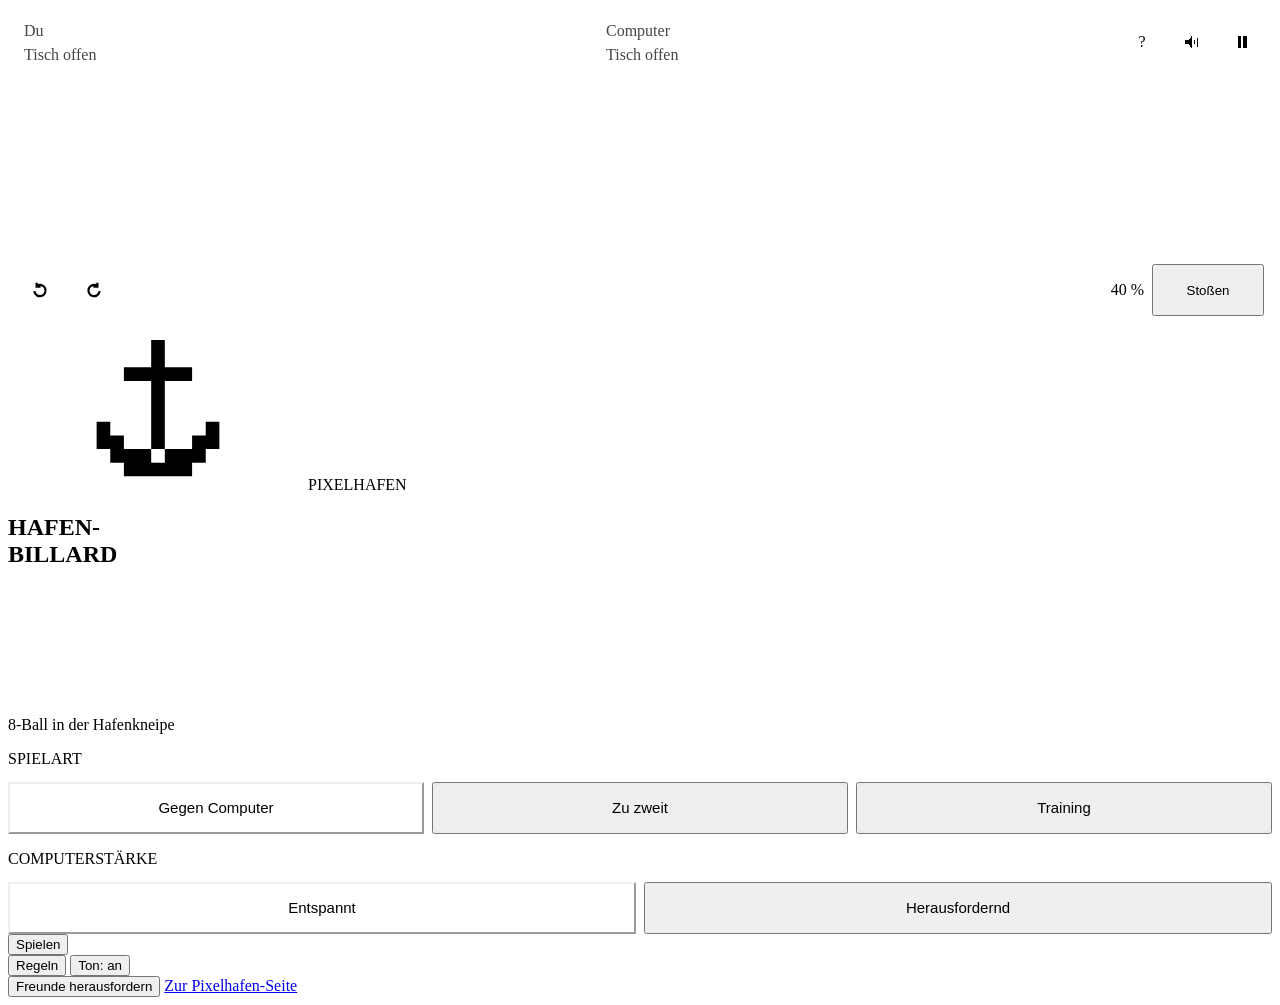
<file: quelle/kopf.html>
<!DOCTYPE html>
<html lang="de">
<head>
<meta charset="UTF-8">
<meta name="viewport" content="width=device-width, initial-scale=1, viewport-fit=cover">
<title>Hafenbillard – Pixelhafen</title>
<meta name="description" content="Hafenbillard: gemütliches 8-Ball-Poolbillard in der Hafenkneipe. Gegen den Computer, zu zweit am selben Gerät oder im freien Training. Kostenlos, ohne Anmeldung, ohne Werbung.">
<link rel="manifest" href="manifest.webmanifest">
<meta name="theme-color" content="#10243A">
<meta name="mobile-web-app-capable" content="yes">
<meta name="apple-mobile-web-app-capable" content="yes">
<meta name="apple-mobile-web-app-title" content="Hafenbillard">
<meta name="apple-mobile-web-app-status-bar-style" content="black">
<link rel="apple-touch-icon" href="icons/apple-touch-icon.png">
<link rel="icon" type="image/png" sizes="192x192" href="icons/icon-192.png">
<style>
%%BASIS_CSS%%

  /* ---------- Spielfläche: Kopf, Tisch, Bedienung ---------- */
  #spiel {
    position: relative;
    display: grid;
    grid-template-rows: auto minmax(0, 1fr) auto;
    grid-template-areas: "kopf" "buehne" "steuer";
    width: 100%; height: 100%;
    background: #120d0a;
  }
  #kopf {
    grid-area: kopf;
    display: flex; align-items: center; gap: 8px;
    padding: 6px 8px;
    background: var(--bg);
    border-bottom: 2px solid var(--line);
  }
  .spieler {
    flex: 1 1 0; min-width: 0;
    display: grid; gap: 3px;
    padding: 5px 8px 6px;
    background: var(--surface);
    border: 2px solid var(--line);
    border-radius: 12px;
    transition: border-color .2s, box-shadow .2s, opacity .2s;
    opacity: 0.72;
  }
  .spieler.aktiv { opacity: 1; border-color: var(--gelb); box-shadow: 0 0 0 2px rgba(255, 211, 90, 0.35); }
  .spieler .name { display: flex; align-items: center; gap: 6px; min-width: 0; font: 600 14px/1.2 var(--body); white-space: nowrap; overflow: hidden; text-overflow: ellipsis; }
  .spieler .name b { font: 400 9px/1 var(--retro); color: var(--auf-gelb); background: var(--gelb); padding: 3px 5px; border-radius: 5px; flex: none; }
  .spieler:not(.aktiv) .name b { visibility: hidden; }
  .spieler .gruppe { display: flex; align-items: center; gap: 6px; min-height: 16px; color: var(--muted); font: 600 12px/1.2 var(--body); white-space: nowrap; overflow: hidden; }
  .spieler .gruppe canvas { height: 14px; width: auto; flex: none; }
  #kopfKrabbe { width: 52px; height: 43px; flex: none; }
  .kopfknoepfe { display: flex; gap: 6px; flex: none; }
  .rund {
    display: grid; place-items: center;
    width: 44px; height: 44px; padding: 0;
    color: var(--text); cursor: pointer;
    background: var(--surface-2);
    border: 2px solid var(--line);
    border-radius: 12px;
    font: 700 18px/1 var(--body);
    touch-action: manipulation;
  }
  .rund:hover { filter: brightness(1.12); }
  .rund svg { width: 18px; height: 18px; }
  .rund[aria-pressed="false"] .welle { display: none; }
  .rund[aria-pressed="true"] .aus { display: none; }

  #trainingLeiste { display: none; }
  :root[data-modus="training"] #trainingLeiste {
    display: flex; flex: 1 1 auto; min-width: 0; gap: 6px; align-items: center; flex-wrap: wrap;
  }
  :root[data-modus="training"] .spieler, :root[data-modus="training"] #kopfKrabbe { display: none; }
  #trainingLeiste .btn { min-height: 44px; padding: 6px 10px; font-size: 14px; }
  #trainingLeiste select { min-height: 44px; padding: 6px 8px; color: var(--text); background: var(--surface-2); border: 2px solid var(--line); border-radius: 12px; font: 600 14px/1.2 var(--body); }
  #trainingKrabbe { width: 52px; height: 43px; flex: none; }

  #buehne { grid-area: buehne; min-height: 0; }
  #meldung {
    position: absolute; left: 50%; top: 10px; z-index: 2;
    transform: translateX(-50%);
    width: max-content; max-width: calc(100% - 20px);
    margin: 0; padding: 8px 14px;
    color: var(--text); background: rgba(16, 36, 58, 0.92);
    border: 2px solid var(--tuerkis); border-radius: 12px;
    font: 600 15px/1.35 var(--body); text-align: center;
    pointer-events: none;
    opacity: 0; transition: opacity .25s;
  }
  #meldung.zeigen { opacity: 1; }
  #meldung.foul { border-color: var(--koralle); }
  #meldung.gut { border-color: var(--gelb); }

  #steuerung {
    grid-area: steuer;
    display: grid; gap: 6px;
    padding: 6px 8px 8px;
    background: var(--bg);
    border-top: 2px solid var(--line);
  }
  #status { margin: 0; min-height: 22px; text-align: center; font: 600 15px/1.35 var(--body); color: var(--text); }
  #status b { color: var(--gelb); font-weight: 700; }
  .bedienung { display: flex; align-items: center; gap: 8px; }
  .feinzielen { display: flex; gap: 6px; flex: none; }
  .feinzielen .rund { width: 48px; height: 48px; }
  #staerke { flex: 1 1 auto; min-width: 0; display: grid; grid-template-columns: 1fr auto; align-items: center; gap: 8px; touch-action: none; cursor: pointer; }
  #staerke .spur { position: relative; height: 44px; }
  #staerke .spur::before { content: ''; position: absolute; left: 0; right: 0; top: 50%; height: 14px; margin-top: -7px; border-radius: 7px; background: linear-gradient(90deg, var(--tuerkis), var(--gelb) 60%, var(--koralle)); opacity: 0.35; }
  #staerke .fuell { position: absolute; left: 0; top: 50%; height: 14px; margin-top: -7px; border-radius: 7px; background: linear-gradient(90deg, var(--tuerkis), var(--gelb) 60%, var(--koralle)); background-size: var(--spurbreite, 300px) 100%; }
  #staerke .griff { position: absolute; top: 50%; width: 26px; height: 34px; margin: -17px 0 0 -13px; border-radius: 9px; background: var(--text); border: 3px solid var(--bg); box-shadow: 0 0 0 2px var(--gelb); }
  #staerke:focus-visible { outline: 3px solid var(--gelb); outline-offset: 2px; border-radius: 8px; }
  #staerkeText { min-width: 52px; text-align: right; font: 12px/1 var(--retro); color: var(--gelb); }
  #stossKnopf { flex: none; min-width: 112px; min-height: 52px; }
  #stossKnopf:disabled, .rund:disabled { opacity: 0.45; cursor: not-allowed; filter: grayscale(0.6); }
  #staerke[aria-disabled="true"] { opacity: 0.45; cursor: not-allowed; }
  :root[data-zustand="rollen"] #status { color: var(--muted); }

  /* Flache Handys quer: Bedienung als Spalte rechts, damit der Tisch groß bleibt */
  @media (orientation: landscape) and (max-height: 520px) {
    #spiel { grid-template-columns: minmax(0, 1fr) 168px; grid-template-rows: auto minmax(0, 1fr); grid-template-areas: "kopf kopf" "buehne steuer"; }
    #kopf { padding: 3px 8px; }
    .spieler { padding: 2px 8px 3px; grid-template-columns: auto 1fr; align-items: center; column-gap: 10px; }
    .spieler .name { font-size: 13px; }
    #kopfKrabbe { width: 40px; height: 33px; }
    .rund { width: 44px; height: 44px; }
    #steuerung { border-top: 0; border-left: 2px solid var(--line); align-content: center; padding: 6px 8px; }
    #status { font-size: 13px; }
    .bedienung { flex-direction: column; align-items: stretch; gap: 6px; }
    .feinzielen { justify-content: center; }
    #staerke { grid-template-columns: 1fr; }
    #staerkeText { text-align: center; }
    #stossKnopf { min-width: 0; }
  }
  /* Hochformat und schmale Fenster: Regler bekommt eine eigene, volle Zeile */
  @media (max-width: 640px) and (orientation: portrait) {
    .bedienung { display: grid; grid-template-columns: auto 1fr; grid-template-areas: "fein stoss" "regler regler"; gap: 6px 8px; }
    .feinzielen { grid-area: fein; }
    #stossKnopf { grid-area: stoss; width: 100%; }
    #staerke { grid-area: regler; }
  }
  @media (max-width: 420px) {
    .spieler .name b { display: none; }
    .spieler.aktiv { border-width: 3px; background: var(--surface-2); }
    #kopf { gap: 5px; padding: 5px 6px; }
    .kopfknoepfe { gap: 4px; }
    .rund { width: 44px; height: 44px; }
    .spieler { padding: 4px 6px 5px; }
    .spieler .name { font-size: 13px; }
    .spieler .gruppe { font-size: 11px; }
    .spieler .gruppe canvas { height: 11px; }
    #kopfKrabbe { width: 38px; height: 31px; }
    .feinzielen .rund { width: 44px; height: 44px; }
    #stossKnopf { min-width: 96px; font-size: 13px; }
    #staerkeText { min-width: 40px; font-size: 10px; }
    #status { font-size: 14px; }
  }
  @media (max-width: 360px) {
    #kopfKrabbe { display: none; }
  }

  /* ---------- Fenster ---------- */
  .wahl { display: grid; gap: 8px; margin-top: 14px; }
  .wahl.drei { grid-template-columns: repeat(3, minmax(0, 1fr)); }
  .wahl.zwei { grid-template-columns: repeat(2, minmax(0, 1fr)); }
  .wahl .btn { min-height: 52px; padding: 8px 6px; font-size: 15px; }
  .wahl .btn[aria-pressed="true"] { color: var(--auf-gelb); background: var(--gelb); border-color: var(--bg); box-shadow: 0 4px 0 var(--gelb-kante); }
  .wahltitel { margin: 16px 0 0; color: var(--muted); font: 10px/1.5 var(--retro); }
  #startKrabbe { width: 132px; height: 108px; }
  .regeln { margin: 10px 0 0; padding: 0; list-style: none; display: grid; gap: 10px; }
  .regeln li { padding: 10px 12px; background: var(--surface-2); border-radius: 10px; line-height: 1.45; font-size: 15px; }
  .regeln h3 { margin: 0 0 4px; color: var(--gelb); }
  .regeln ul { margin: 4px 0 0; padding-left: 20px; }
  .regeln p { margin: 4px 0 0; }
  #fRegeln .hinweistext { font-size: 13px; }
  .tafel.breit { width: min(720px, 100%); }
  .ergebnisgrund { margin: 10px 0 0; padding: 10px 12px; background: var(--surface-2); border-left: 4px solid var(--gelb); border-radius: 8px; line-height: 1.4; }
  #ergebnisKrabbe { display: block; width: 120px; height: 98px; margin: 6px auto 0; }
  #uebergabeKrabbe { display: block; width: 96px; height: 78px; margin: 6px auto 0; }
  .uebergabeName { margin: 8px 0 0; text-align: center; font: 400 16px/1.6 var(--retro); color: var(--gelb); }
  .zahlenklein { margin: 10px 0 0; color: var(--muted); text-align: center; font-size: 14px; }
  @media (orientation: landscape) and (max-height: 520px) {
    #startKrabbe { width: 84px; height: 69px; }
    .wahl .btn { min-height: 44px; font-size: 14px; }
    .wahltitel { margin-top: 8px; }
    #ergebnisKrabbe, #uebergabeKrabbe { width: 72px; height: 59px; }
  }
  @media (prefers-reduced-motion: reduce) {
    .spieler, #meldung { transition: none; }
  }
</style>
</head>
<body>
<svg width="0" height="0" style="position:absolute" aria-hidden="true">
  <symbol id="logo" viewBox="0 0 11 11"><path fill="currentColor" d="M5 0h1v2H5zM3 2h5v1H3zM5 3h1v5H5zM1 6h1v1H1zM9 6h1v1H9zM1 7h2v1H1zM8 7h2v1H8zM2 8h3v1H2zM6 8h3v1H6zM3 9h5v1H3z"/></symbol>
</svg>
<div id="app">
  <div id="spiel">
    <header id="kopf">
      <div class="spieler" id="sp0" aria-live="polite">
        <div class="name"><span class="nm">Du</span><b>AM ZUG</b></div>
        <div class="gruppe"><span class="gtext">Tisch offen</span><canvas width="10" height="28" aria-hidden="true"></canvas></div>
      </div>
      <canvas id="kopfKrabbe" width="104" height="86" aria-hidden="true"></canvas>
      <div class="spieler" id="sp1" aria-live="polite">
        <div class="name"><span class="nm">Computer</span><b>AM ZUG</b></div>
        <div class="gruppe"><span class="gtext">Tisch offen</span><canvas width="10" height="28" aria-hidden="true"></canvas></div>
      </div>
      <div id="trainingLeiste">
        <canvas id="trainingKrabbe" width="104" height="86" aria-hidden="true"></canvas>
        <button class="btn klein" id="neuAufbauKnopf" type="button">Neu aufbauen</button>
        <label class="sr" for="uebungWahl">Übung wählen</label>
        <select id="uebungWahl">
          <option value="frei">Freies Spiel</option>
          <option value="gerade">Übung: Gerader Stoß</option>
          <option value="schnitt">Übung: Schnitt</option>
          <option value="bande">Übung: Bandenstoß</option>
        </select>
        <button class="btn klein" id="hilfeKnopf" type="button" aria-pressed="true">Erweiterte Zielhilfe: an</button>
      </div>
      <div class="kopfknoepfe">
        <button class="rund" id="regelnKnopfSpiel" type="button" aria-label="Regeln anzeigen">?</button>
        <button class="rund js-ton" id="tonKnopf" type="button" aria-label="Ton an oder aus (M)" aria-pressed="true">
          <svg viewBox="0 0 16 16" fill="currentColor" shape-rendering="crispEdges" aria-hidden="true"><path d="M2 6h3v4H2zM5 5h1v6H5zM6 4h1v8H6zM7 3h1v10H7z"/><path class="welle" d="M10 6h1v4h-1zM12 4h1v8h-1z"/><path class="aus" d="M10 5h1v1h-1zM11 6h1v1h-1zM12 7h1v2h-1zM13 9h1v1h-1zM14 10h1v1h-1zM14 5h1v1h-1zM13 6h1v1h-1zM11 9h1v1h-1zM10 10h1v1h-1z"/></svg>
        </button>
        <button class="rund" id="pauseKnopf" type="button" aria-label="Pause (P)">
          <svg viewBox="0 0 16 16" fill="currentColor" shape-rendering="crispEdges" aria-hidden="true"><path d="M4 3h3v10H4zM9 3h3v10H9z"/></svg>
        </button>
      </div>
    </header>
    <main id="buehne">
      <canvas id="bild" tabindex="0" role="img" aria-label="Billardtisch von oben. Tippen oder Ziehen auf dem Tisch richtet den Queue aus. Pfeiltasten links und rechts drehen fein, oben und unten ändern die Stärke, Leertaste stößt."></canvas>
      <p id="meldung" role="status" aria-live="polite"></p>
    </main>
    <footer id="steuerung">
      <p id="status" aria-live="polite"></p>
      <div class="bedienung">
        <div class="feinzielen">
          <button class="rund" id="linksKnopf" type="button" aria-label="Queue fein gegen den Uhrzeigersinn drehen (Pfeil links)">
            <svg viewBox="0 0 16 16" fill="none" stroke="currentColor" stroke-width="2" aria-hidden="true"><path d="M3 9a5 5 0 1 0 2-4.5"/><path d="M5 1.5v3.5h3.5"/></svg>
          </button>
          <button class="rund" id="rechtsKnopf" type="button" aria-label="Queue fein im Uhrzeigersinn drehen (Pfeil rechts)">
            <svg viewBox="0 0 16 16" fill="none" stroke="currentColor" stroke-width="2" aria-hidden="true"><path d="M13 9a5 5 0 1 1-2-4.5"/><path d="M11 1.5v3.5h-3.5"/></svg>
          </button>
        </div>
        <div id="staerke" role="slider" tabindex="0" aria-label="Stoßstärke (Pfeil hoch und runter)" aria-valuemin="0" aria-valuemax="100" aria-valuenow="40" aria-valuetext="40 Prozent">
          <div class="spur"><i class="fuell"></i><b class="griff"></b></div>
          <span id="staerkeText">40 %</span>
        </div>
        <button class="btn main" id="stossKnopf" type="button">Stoßen</button>
      </div>
    </footer>
  </div>
</div>
<p id="ansage" class="sr" aria-live="assertive"></p>
<div id="fenster">
  <div class="tafel" role="dialog" aria-modal="true" aria-labelledby="fStartTitel">
    <section id="fStart">
      <p class="marke"><svg aria-hidden="true"><use href="#logo"/></svg>PIXELHAFEN</p>
      <h1 data-titel>HAFEN-<br>BILLARD</h1>
      <canvas id="startKrabbe" width="264" height="216" aria-hidden="true"></canvas>
      <p class="unterzeile">8-Ball in der Hafenkneipe</p>
      <p class="duell" id="startDuell" hidden></p>
      <p class="wahltitel" id="modusTitel">SPIELART</p>
      <div class="wahl drei" role="group" aria-labelledby="modusTitel">
        <button class="btn js-modus" type="button" data-modus="computer" aria-pressed="true">Gegen Computer</button>
        <button class="btn js-modus" type="button" data-modus="zweier" aria-pressed="false">Zu zweit</button>
        <button class="btn js-modus" type="button" data-modus="training" aria-pressed="false">Training</button>
      </div>
      <div id="stufenWahl">
        <p class="wahltitel" id="stufeTitel">COMPUTERSTÄRKE</p>
        <div class="wahl zwei" role="group" aria-labelledby="stufeTitel">
          <button class="btn js-stufe" type="button" data-stufe="entspannt" aria-pressed="true">Entspannt</button>
          <button class="btn js-stufe" type="button" data-stufe="herausfordernd" aria-pressed="false">Herausfordernd</button>
        </div>
      </div>
      <div class="knoepfe">
        <button class="btn main" id="spielenKnopf" type="button">Spielen</button>
        <div class="knoepfe zwei" style="margin-top:0">
          <button class="btn klein" id="regelnKnopf" type="button">Regeln</button>
          <button class="btn klein js-ton" type="button" aria-pressed="true">Ton: an</button>
        </div>
        <div class="knoepfe zwei" style="margin-top:0">
          <button class="btn klein" id="freundeKnopf" type="button">Freunde herausfordern</button>
          <a class="btn klein" href="https://moje9328.github.io/spiele/">Zur Pixelhafen-Seite</a>
        </div>
      </div>
    </section>

    <section id="fRegeln" hidden>
      <div class="zeile zurueck">
        <h2 data-titel>Hausregeln</h2>
        <button class="btn klein" id="regelnZurueck" type="button">Zurück</button>
      </div>
      <p class="hinweistext">Das sind die Hafenbillard-Hausregeln für 8-Ball. Sie sind an übliche Kneipenregeln angelehnt, aber keine offiziellen Turnierregeln.</p>
      <ul class="regeln">
        <li><h3>Ziel</h3><p>Eine Person spielt die <b>vollen</b> Kugeln 1–7, die andere die <b>halben</b> 9–15. Wer zuerst alle eigenen Kugeln und danach die schwarze Acht versenkt, gewinnt.</p></li>
        <li><h3>Anstoß</h3><ul>
          <li>Die Weiße wird im Kopffeld (links der gestrichelten Linie) platziert.</li>
          <li>Gültig, wenn eine Kugel fällt oder mindestens vier verschiedene Kugeln eine Bande berühren.</li>
          <li>Ungültig: Die andere Person darf neu aufbauen und selbst anstoßen – oder den Tisch so übernehmen.</li>
          <li>Fällt die Acht beim Anstoß, wird sie wieder eingesetzt. Das ist weder Sieg noch Niederlage.</li>
          <li>Fällt die Weiße beim Anstoß, bekommt die andere Person Ball in Hand.</li>
          <li>Nach dem Anstoß ist der Tisch noch offen.</li></ul></li>
        <li><h3>Gruppen</h3><ul>
          <li>Die erste nach dem Anstoß regulär versenkte Kugel bestimmt deine Gruppe. Fallen beide Sorten, zählt die zuerst gefallene.</li>
          <li>Bei einem Foul wird keine Gruppe vergeben.</li>
          <li>Bei offenem Tisch musst du zuerst eine volle oder halbe Kugel treffen, nicht die Acht.</li></ul></li>
        <li><h3>Gültiger Stoß</h3><ul>
          <li>Zuerst eine Kugel der eigenen Gruppe treffen (sind alle weg: die Acht).</li>
          <li>Danach muss eine Kugel fallen oder irgendeine Kugel eine Bande berühren.</li>
          <li>Wer regulär mindestens eine eigene Kugel versenkt, bleibt am Zug. Sonst ist die andere Person dran.</li>
          <li>Versenkte Kugeln bleiben in den Taschen.</li></ul></li>
        <li><h3>Fouls</h3><ul>
          <li>Die Weiße fällt in eine Tasche.</li>
          <li>Keine Kugel getroffen.</li>
          <li>Zuerst die falsche Kugel getroffen.</li>
          <li>Nach dem Treffer fällt keine Kugel und keine Kugel erreicht eine Bande.</li></ul>
          <p>Nach einem Foul endet der Zug, auch wenn eigene Kugeln gefallen sind. Die andere Person bekommt <b>Ball in Hand</b>: Sie legt die Weiße irgendwo auf den Tisch – nicht auf eine Kugel und nicht in eine Tasche – und bestätigt die Stelle.</p></li>
        <li><h3>Die Acht</h3><ul>
          <li>Erst spielbar, wenn alle eigenen Kugeln versenkt sind.</li>
          <li>Vor dem Stoß tippst du die Tasche an, in die sie fallen soll (oder Tasten 1–6).</li>
          <li>Fällt sie dort ohne Foul: <b>Sieg</b>.</li>
          <li>Fällt sie zu früh, in eine andere Tasche oder zusammen mit einem Foul: <b>Niederlage</b>. Nur beim Anstoß gilt die Sonderregel oben.</li></ul></li>
        <li><h3>Training</h3><p>Keine Gruppen, keine Niederlage. Alle Kugeln sind frei. Fällt die Weiße, legst du sie neu hin.</p></li>
        <li><h3>Steuerung</h3><ul>
          <li>Tippen oder Ziehen auf dem Tisch richtet den Queue aus (der Finger muss nicht auf der Weißen liegen).</li>
          <li>Legst du den Finger auf den Queue hinter der Weißen, folgt der Queue deinem Finger – wie beim echten Queue.</li>
          <li>Die Drehknöpfe oder die Pfeiltasten ← → drehen fein (mit Umschalt gröber).</li>
          <li>Stärke mit dem Regler oder ↑ ↓ einstellen, dann „Stoßen“ oder Leertaste.</li>
          <li>P oder Esc: Pause. M: Ton.</li></ul></li>
      </ul>
    </section>

    <section id="fPause" hidden>
      <h2 data-titel>Pause</h2>
      <p class="hinweistext">Die Kugeln warten, bis du weiterspielst.</p>
      <div class="knoepfe">
        <button class="btn main" id="weiterKnopf" type="button">Weiter</button>
        <div class="knoepfe zwei" style="margin-top:0">
          <button class="btn klein" id="pauseRegelnKnopf" type="button">Regeln</button>
          <button class="btn klein js-ton" type="button" aria-pressed="true">Ton: an</button>
        </div>
        <div class="knoepfe zwei" style="margin-top:0">
          <button class="btn klein" id="neustartKnopf" type="button">Neu starten</button>
          <button class="btn klein" id="menueKnopf" type="button">Zum Menü</button>
        </div>
      </div>
    </section>

    <section id="fUebergabe" hidden>
      <h2 data-titel id="uebergabeTitel">Wechsel</h2>
      <canvas id="uebergabeKrabbe" width="192" height="156" aria-hidden="true"></canvas>
      <p class="ergebnisgrund" id="uebergabeGrund"></p>
      <p class="uebergabeName" id="uebergabeName">Spieler 2 ist dran</p>
      <p class="hinweistext" style="text-align:center">Gib das Gerät weiter.</p>
      <div class="knoepfe"><button class="btn main" id="uebergabeKnopf" type="button">Bereit</button></div>
    </section>

    <section id="fAnstossWahl" hidden>
      <h2 data-titel>Ungültiger Anstoß</h2>
      <p class="ergebnisgrund" id="anstossGrund"></p>
      <p class="hinweistext" id="anstossFrage"></p>
      <div class="knoepfe">
        <button class="btn main" id="neuAnstossKnopf" type="button">Neu aufbauen und selbst anstoßen</button>
        <button class="btn klein" id="uebernehmenKnopf" type="button">Tisch so übernehmen</button>
      </div>
    </section>

    <section id="fErgebnis" hidden>
      <h2 data-titel id="ergebnisTitel">Gewonnen!</h2>
      <canvas id="ergebnisKrabbe" width="240" height="196" aria-hidden="true"></canvas>
      <p class="ergebnisgrund" id="ergebnisGrund"></p>
      <p class="zahlenklein" id="ergebnisZahlen"></p>
      <div class="knoepfe">
        <button class="btn main" id="revancheKnopf" type="button">Revanche</button>
        <div class="knoepfe zwei" style="margin-top:0">
          <button class="btn klein" id="ergebnisMenueKnopf" type="button">Zum Menü</button>
          <button class="btn klein" id="ergebnisFreunde" type="button">Freunde herausfordern</button>
        </div>
      </div>
    </section>
  </div>
</div>
<script>
%%SPIEL%%
</script>
</body>
</html>
</file>
